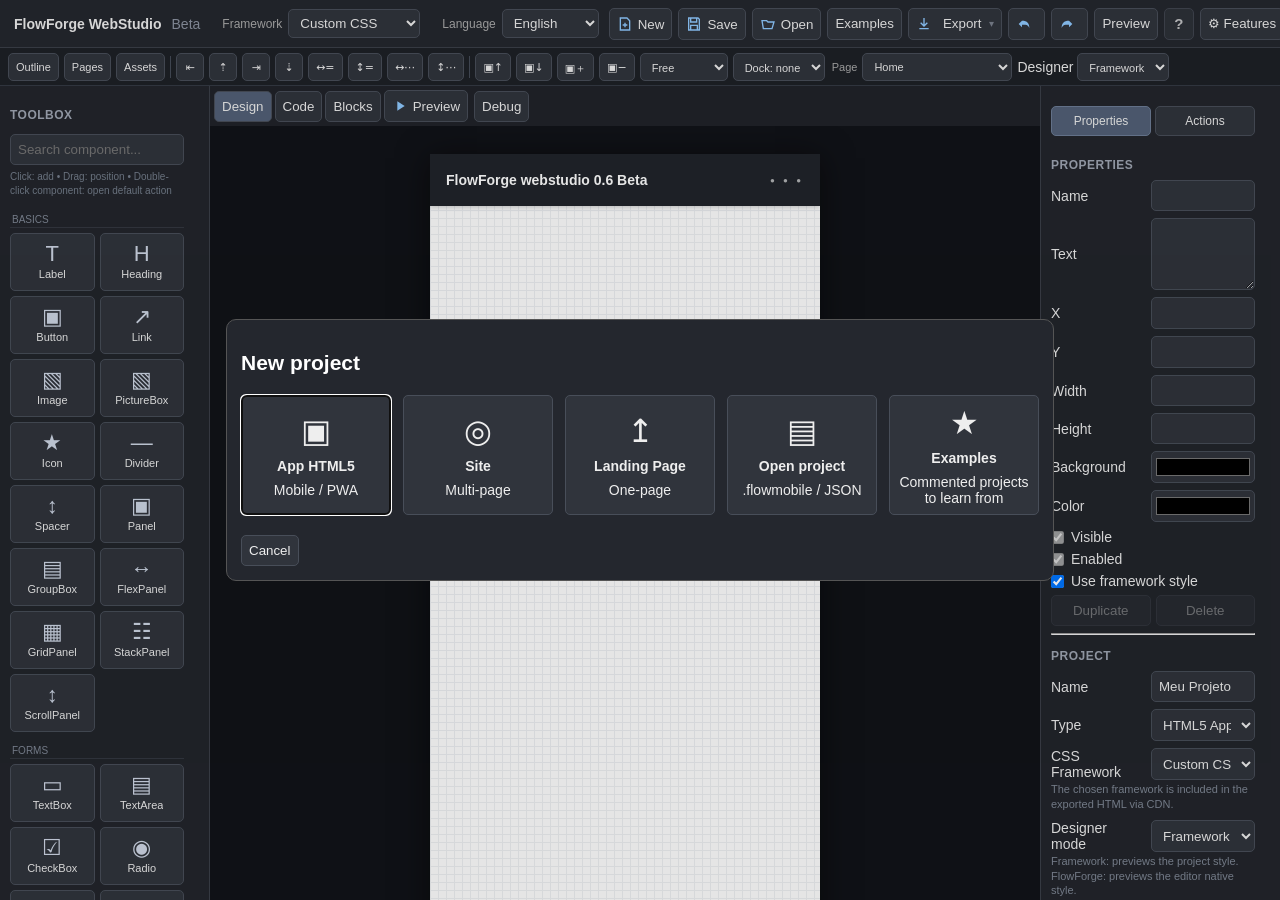
<file: index.html>
<!doctype html><html lang="pt-BR"><head><meta charset="utf-8"><meta name="viewport" content="width=device-width,initial-scale=1"><meta http-equiv="Content-Security-Policy" content="default-src 'self' file: data: blob: https://cdn.jsdelivr.net; script-src 'self' file: 'unsafe-inline' 'unsafe-eval' https://cdn.jsdelivr.net; style-src 'self' file: 'unsafe-inline' https://cdn.jsdelivr.net https://fonts.googleapis.com; font-src 'self' file: data: https://fonts.gstatic.com; img-src 'self' file: data: blob: https:; media-src 'self' file: data: blob: https:; connect-src 'self' file: data: blob: https: http: ws: wss:; frame-src 'self' file: data: blob: about: https: http:; worker-src 'self' file: blob:; object-src 'none'; base-uri 'none'; form-action 'self' https: http:"><title>FlowForge WebStudio Beta</title><link rel="stylesheet" href="css/ide.css"><link rel="stylesheet" href="css/ff-enhancements.css"><link rel="icon" href="assets/flowforge-webstudio.ico"><link rel="apple-touch-icon" href="assets/flowforge-webstudio.png"></head><body><svg xmlns="http://www.w3.org/2000/svg" style="display:none">
<symbol id="i-new" viewBox="0 0 24 24"><path d="M5 3h10l4 4v14H5z" fill="none" stroke="currentColor" stroke-width="2"/><path d="M12 10v7M8.5 13.5h7" stroke="currentColor" stroke-width="2"/></symbol>
<symbol id="i-save" viewBox="0 0 24 24"><path d="M4 3h14l2 2v16H4zM7 3v6h9V3M7 14h10v7H7z" fill="none" stroke="currentColor" stroke-width="2"/></symbol>
<symbol id="i-open" viewBox="0 0 24 24"><path d="M3 7h7l2 2h9l-3 10H5z" fill="none" stroke="currentColor" stroke-width="2"/></symbol>
<symbol id="i-preview" viewBox="0 0 24 24"><path d="M8 5l11 7-11 7z" fill="currentColor"/></symbol>
<symbol id="i-android" viewBox="0 0 24 24"><rect x="7" y="2.5" width="10" height="19" rx="2.2" fill="none" stroke="currentColor" stroke-width="2"/><path d="M10.5 18h3" stroke="currentColor" stroke-width="2" stroke-linecap="round"/></symbol>
<symbol id="i-export" viewBox="0 0 24 24"><path d="M12 3v12m-5-5 5 5 5-5M5 19h14" fill="none" stroke="currentColor" stroke-width="2"/></symbol>
<symbol id="i-undo" viewBox="0 0 24 24"><path d="M9 7 4 12l5 5v-4h5c3 0 5 2 6 5 0-7-3-11-11-11z" fill="currentColor"/></symbol>
<symbol id="i-redo" viewBox="0 0 24 24"><path d="m15 7 5 5-5 5v-4h-5c-3 0-5 2-6 5 0-7 3-11 11-11z" fill="currentColor"/></symbol>
</svg>
<header><b>FlowForge WebStudio</b><span>Beta</span><label class="topFramework">Framework <select id="frameworkTop"><option value="none">CSS próprio</option><option value="bootstrap">Bootstrap 5.3</option><option value="bulma">Bulma</option><option value="pico">Pico CSS</option><option value="tailwind">Tailwind CSS</option><option value="materialize">Materialize CSS</option><option value="foundation">Foundation</option><option value="uikit">UIkit</option><option value="semantic">Semantic UI</option></select></label><nav><button id="newBtn"><svg class="uiIcon"><use href="#i-new"/></svg>Novo</button><button id="saveBtn"><svg class="uiIcon"><use href="#i-save"/></svg>Salvar</button><button id="openBtn"><svg class="uiIcon"><use href="#i-open"/></svg>Abrir</button><button id="examplesBtn">Exemplos</button><span class="exportMenu" id="exportMenu"><button id="exportMenuBtn" type="button" aria-haspopup="menu" aria-expanded="false" aria-controls="exportMenuList"><svg class="uiIcon"><use href="#i-export"/></svg>Exportar<span class="exportCaret" aria-hidden="true">▾</span></button><div class="exportMenuList" id="exportMenuList" role="menu" hidden><button id="exportBtn" type="button" role="menuitem"><svg class="uiIcon"><use href="#i-export"/></svg>Exportar HTML</button><button id="androidBtn" type="button" role="menuitem" title="Empacotar o app como APK (Android)"><svg class="uiIcon"><use href="#i-android"/></svg>Android (APK)</button></div></span><button id="undoBtn" title="Desfazer"><svg class="uiIcon"><use href="#i-undo"/></svg></button><button id="redoBtn" title="Refazer"><svg class="uiIcon"><use href="#i-redo"/></svg></button><button id="previewBtn">▶ Preview</button><button id="helpBtn" title="Ajuda" aria-label="Ajuda">?</button></nav></header>
<div id="workspace"><div id="ideTools" class="ideTools"><button id="outlineBtn">☷ Árvore</button><button id="pagesBtn">▤ Páginas</button><button id="assetsBtn">▧ Assets</button><span class="sep"></span><button data-align="left" title="Alinhar esquerda">⇤</button><button data-align="top" title="Alinhar topo">⇡</button><button data-align="right" title="Alinhar direita">⇥</button><button data-align="bottom" title="Alinhar base">⇣</button><button id="equalW" title="Igualar largura">↔=</button><button id="equalH" title="Igualar altura">↕=</button><button id="distH" title="Distribuir horizontal">↔⋯</button><button id="distV" title="Distribuir vertical">↕⋯</button><span class="sep"></span><button id="zFront" title="Trazer para frente">▣↑</button><button id="zBack" title="Enviar para trás">▣↓</button><button id="parentBtn" title="Colocar seleção dentro do container selecionado">▣＋</button><button id="unparentBtn" title="Retirar do container">▣−</button><select id="devicePreset" title="Livre: o palco segue o Viewport ou a Largura × Altura definidos nas propriedades"><option value="">Livre</option><option value="390">📱 Mobile</option><option value="768">▯ Tablet</option><option value="1440">▰ Desktop</option></select><select id="dockSelect"><option value="">Dock: nenhum</option><option value="top">Top</option><option value="bottom">Bottom</option><option value="left">Left</option><option value="right">Right</option><option value="fill">Fill</option></select><label class="pagePickerTool">Página <select id="projectPageTop" aria-label="Página do projeto"></select></label><label class="designerPickerTool">Designer <select id="designerModeTop"><option value="framework">Framework</option><option value="flowforge">FlowForge</option></select></label></div><div id="studioDrawer" class="studioDrawer" hidden><div class="drawerHead"><b id="drawerTitle">Projeto</b><button id="drawerClose">×</button></div><div id="drawerBody"></div></div><aside id="toolbox"><h3>Toolbox</h3><input id="toolSearch" placeholder="Buscar componente..."><small class="toolHint">Clique: adiciona • Arraste: posiciona • Duplo clique no componente: abre ação padrão</small><div id="tools"></div><hr><h3>Páginas</h3><div id="pages"></div><button id="addPage" class="wide">＋ Nova página</button></aside>
<main><div id="tabs"><button data-tab="design" class="active">Design</button><button data-tab="code">Código</button><button data-tab="blocks">Blocos</button><button data-tab="preview"><svg class="uiIcon"><use href="#i-preview"/></svg>Preview</button><button id="debugBtn">🐞 Debug</button><span id="selectionInfo"></span></div><div id="stageWrap"><div id="stage"></div></div><div id="codeEditor"><div id="codeLines" aria-hidden="true">1</div><pre id="codeHighlight" aria-hidden="true"></pre><textarea id="code" spellcheck="false" wrap="off" autocomplete="off" autocorrect="off" autocapitalize="off"></textarea></div><div id="blocksEditor"><div id="blocksToolbar"><select id="blockEvent"></select><button id="blockAddIf">＋ Se</button><button id="blockAddSet">＋ Definir</button><button id="blockAddAlert">＋ Alerta</button><button id="blockAddNav">＋ Navegar</button><button id="blockClear">Limpar</button></div><div id="blocksBody"><aside id="blockPalette"></aside><section id="blockWorkspace"><div id="blockGrid"></div><div class="blockHint">Selecione um componente no Designer e monte o evento arrastando blocos.</div></section></div></div><iframe id="preview" sandbox="allow-scripts allow-forms allow-modals allow-popups allow-downloads allow-pointer-lock allow-presentation" allow="clipboard-write; clipboard-read; gamepad; fullscreen"></iframe><section id="debuggerPanel" hidden>
<div id="dbgResize" title="Arraste para redimensionar"></div>
<div id="debuggerHead"><b>Depurador</b><button id="dbgPause">⏸ Pausar</button><button id="dbgResume">▶ Continuar</button><button id="dbgClear">Limpar</button><button id="dbgCopy" title="Copiar o conteúdo desta aba">Copiar</button><button id="dbgRefresh">↻ Inspecionar</button><span id="dbgState">Parado</span><button id="dbgClose">×</button></div>
<div id="debuggerTabs"><button data-dbg-tab="console" class="active">Console</button><button data-dbg-tab="errors">Erros <span id="dbgErrorCount">0</span></button><button data-dbg-tab="events">Eventos</button><button data-dbg-tab="vars">Variáveis</button><button data-dbg-tab="components">Componentes</button><button data-dbg-tab="net">Rede <span id="dbgNetCount">0</span></button><span class="dbgSpacer"></span><select id="dbgLevel" title="Nível das mensagens"><option value="all">Todos</option><option value="info">Informações</option><option value="warn">Avisos</option><option value="error">Erros</option></select><input id="dbgFilter" type="search" placeholder="Filtrar..." autocomplete="off"></div>
<div id="dbgConsole" class="dbgView"></div><div id="dbgErrors" class="dbgView" hidden></div><div id="dbgEvents" class="dbgView" hidden></div><div id="dbgVars" class="dbgView" hidden></div><div id="dbgComponents" class="dbgView" hidden></div><div id="dbgNet" class="dbgView" hidden></div>
<form id="dbgRepl" autocomplete="off"><span>›</span><input id="dbgExpr" placeholder="Executar expressão JavaScript no app..." spellcheck="false"></form>
</section></main>
<aside id="props"><div class="inspectorTabs"><button id="propTab" class="active" type="button">Propriedades</button><button id="actionTab" type="button">Ações</button></div><div id="propertiesPanel"><h3>Propriedades</h3><label>Name<input id="pName"></label><label>Texto<textarea id="pText" rows="3"></textarea></label><div id="labelTextTools" class="labelTextTools" hidden><label class="check"><input id="labelMultiline" type="checkbox"> Multiline</label><label class="check"><input id="labelAllowHtml" type="checkbox"> Aceitar tags HTML</label><button type="button" id="labelWysiwygOpen" class="wide">✎ Abrir editor WYSIWYG</button><small class="hint">Editor visual com fontes, cores, listas, alinhamento e formatação.</small></div><label>X<input id="pX" type="number"></label><label>Y<input id="pY" type="number"></label><label>Width<input id="pWidth"></label><label>Height<input id="pHeight"></label><label>Background<input id="pBg" type="color"></label><label>Cor<input id="pColor" type="color"></label><label class="check"><input id="pVisible" type="checkbox" checked> Visible</label><label class="check"><input id="pEnabled" type="checkbox" checked> Enabled</label><label class="check titleAuto" style="display:none"><input id="pTitleAuto" type="checkbox" checked> Usar estilo do framework</label><div id="propDynamic"></div><div class="propBtns"><button id="duplicateBtn">Duplicar</button><button id="deleteBtn">Excluir</button></div><hr><h3>Projeto</h3><label>Nome<input id="projectName"></label><label>Tipo<select id="projectType"><option value="app">App HTML5</option><option value="site">Site</option><option value="landing">Landing Page</option></select></label><label>Framework CSS<select id="framework"><option value="none">CSS próprio</option><option value="bootstrap">Bootstrap 5.3</option><option value="bulma">Bulma</option><option value="pico">Pico CSS</option><option value="tailwind">Tailwind CSS</option><option value="materialize">Materialize CSS</option><option value="foundation">Foundation</option><option value="uikit">UIkit</option><option value="semantic">Semantic UI</option></select></label><small class="hint">O framework escolhido é incluído no HTML exportado via CDN.</small><div class="assetField projectHeaderLogoField" id="projectHeaderLogoField"><label>Logo do Header <small>(opcional · armazenado em Base64)</small></label><div class="assetPickerRow"><input id="headerLogoFile" type="file" accept="image/*,.svg" hidden><button type="button" id="headerLogoPick">Escolher logo</button><button type="button" id="headerLogoAssetPick">Usar Asset</button><button type="button" id="headerLogoClear">Remover</button></div><div id="headerLogoInfo" class="assetFileInfo">Nenhum logo definido</div></div><label>Modo do Designer<select id="designerMode"><option value="framework">Framework</option><option value="flowforge">FlowForge</option></select></label><small class="hint">Framework: visualiza o estilo do projeto. FlowForge: visualiza o estilo nativo do editor.</small><label>Viewport<select id="viewport"><option value="390">Mobile 390</option><option value="768">Tablet 768</option><option value="1200">Desktop 1200</option></select></label><label class="ffVpSize">Largura × Altura<span class="ffVpRow"><input id="viewportW" type="number" min="280" max="1440" step="1" title="Largura (280–1440)"><b>×</b><input id="viewportH" type="number" min="200" max="4000" step="1" title="Altura (200–4000)"></span></label><label class="check"><input id="snap" type="checkbox" checked> Snap 8px</label></div><div id="actionsPanel" hidden><h3>Ações / Eventos</h3><div id="actionEmpty" class="actionEmpty">Selecione um componente para configurar suas ações.</div><div id="actionEditor" hidden><label>Adicionar evento<select id="actionEventSelect"></select></label><button id="addActionBtn" class="wide" type="button">＋ Adicionar ação</button><div id="actionList"></div><hr><h3>Ação visual</h3><label>Tipo<select id="visualActionType"><option value="setProperty">Alterar propriedade</option><option value="show">Mostrar</option><option value="hide">Ocultar</option><option value="toggle">Alternar</option><option value="goPage">Ir para página</option><option value="navigate">Navegar</option><option value="openUrl">Abrir URL</option><option value="alert">Mensagem</option><option value="addClass">Adicionar classe</option><option value="play">Play</option><option value="pause">Pause</option><option value="storageSet">LocalStorage</option><option value="httpRequest">HTTP GET</option></select></label><label>Alvo<select id="visualActionTarget"></select></label><label>Propriedade<input id="visualActionProperty" placeholder="textContent"></label><label>Valor<input id="visualActionValue" placeholder="Valor / URL"></label><button id="addVisualActionBtn" class="wide">＋ Adicionar ao evento</button><hr><h3>Ações rápidas</h3><div id="quickActions" class="quickActions"></div><small class="hint">Duplo clique no componente continua abrindo sua ação padrão no editor de código.</small></div></div></aside></div>
<input type="file" id="fileInput" accept=".flowmobile,.json" hidden><dialog id="newDlg"><form method="dialog"><h2>Novo projeto</h2><div class="projectChoices"><button value="app" data-new="app"><span class="bigicon">▣</span><b>App HTML5</b><small>Mobile / PWA</small></button><button value="site" data-new="site"><span class="bigicon">◎</span><b>Site</b><small>Multi-page</small></button><button value="landing" data-new="landing"><span class="bigicon">↥</span><b>Landing Page</b><small>One-page</small></button><button type="button" id="startupOpen"><span class="bigicon">▤</span><b>Abrir projeto</b><small>.flowmobile / JSON</small></button><button type="button" id="startupExamples"><span class="bigicon">★</span><b>Exemplos</b><small>Projetos comentados para aprender</small></button></div><button value="cancel">Cancelar</button></form></dialog>
<dialog id="siteWizardDlg" class="ffSiteWizard"><form method="dialog" class="ffWizardForm" id="siteWizardForm"><div class="ffWizardHead"><h2 id="siteWizardTitle">Configurar novo projeto</h2><p>Defina a estrutura inicial. As escolhas serão aplicadas automaticamente a todas as páginas.</p></div><div class="ffWizardBody"><div class="ffWizardGrid"><section class="ffWizardCard"><h3>Estrutura global</h3><label class="ffWizardChoice"><input type="checkbox" id="wizHeader" checked> Header em todas as páginas</label><label class="ffWizardChoice"><input type="checkbox" id="wizFooter" checked> Footer em todas as páginas</label><label class="ffWizardChoice" id="wizTitlebarChoice" style="display:none"><input type="checkbox" id="wizTitlebar" checked> Barra superior do App (Titlebar)</label><label class="ffWizardChoice"><input type="checkbox" id="wizFrameworkStyle" checked> Seguir estilo do framework CSS</label></section><section class="ffWizardCard"><h3>Navegação entre páginas</h3><select id="wizNavigation"><option value="navbar">Barra de navegação</option><option value="bottomnav">Bottom Nav</option><option value="tabs">Tabs</option><option value="sidebar">Sidebar</option><option value="drawer">Drawer</option><option value="toolbar">Toolbar</option><option value="breadcrumb">Breadcrumb</option><option value="pagination">Pagination</option><option value="pagenav">Page Navigation</option><option value="none">Sem navegação automática</option></select><small class="hint">A navegação é sincronizada automaticamente com as páginas criadas.</small></section></div><div class="ffWizardGrid"><section class="ffWizardCard"><h3>Framework CSS</h3><select id="wizFramework"><option value="none">CSS próprio</option><option value="bootstrap">Bootstrap 5.3</option><option value="bulma">Bulma</option><option value="pico">Pico CSS</option><option value="tailwind">Tailwind CSS</option><option value="materialize">Materialize CSS</option><option value="foundation">Foundation</option><option value="uikit">UIkit</option><option value="semantic">Semantic UI</option></select></section><section class="ffWizardCard"><h3>Páginas iniciais</h3><input id="wizPageNames" type="text" value="Home, Sobre, Contato" placeholder="Home, Sobre, Contato"><small class="hint">Separe os nomes por vírgula. Em Landing Page, você pode manter apenas uma.</small></section></div></div><div class="ffWizardFooter"><button type="button" id="wizCancel">Cancelar</button><button type="button" id="wizCreate">Criar projeto</button></div></form></dialog>
<dialog id="examplesDlg"><form method="dialog"><h2>Exemplos e tutoriais</h2><p class="exampleIntro">Escolha um projeto pronto. O JavaScript dos eventos é comentado passo a passo.</p><div id="exampleChoices" class="exampleChoices"></div><button value="cancel">Fechar</button></form></dialog>
<dialog id="saveProjectDlg"><form method="dialog" class="saveProjectForm"><h2>Salvar projeto</h2><p class="exampleIntro">Revise os dados do projeto antes de salvar.</p><div class="saveGrid"><label>Nome do projeto<input id="saveProjectName"></label><label>Versão<input id="saveProjectVersion" placeholder="1.0.0"></label><label>Nome do arquivo<input id="saveFileName" placeholder="Meu_Projeto.flowmobile"></label><div class="assetField"><label>Ícone do App / Apple Touch Icon</label><div class="assetPickerRow"><input id="saveProjectIconFile" type="file" accept="image/*,.ico" hidden><button type="button" id="saveProjectIconPick">Escolher ícone</button><button type="button" id="saveProjectIconAssetPick">Usar Asset</button><button type="button" id="saveProjectIconClear">Remover</button></div><div id="saveProjectIconInfo" class="assetFileInfo">Nenhum ícone selecionado</div></div><div class="assetField"><label>Favicon</label><div class="assetPickerRow"><input id="saveProjectFaviconFile" type="file" accept="image/*,.ico" hidden><button type="button" id="saveProjectFaviconPick">Escolher favicon</button><button type="button" id="saveProjectFaviconAssetPick">Usar Asset</button><button type="button" id="saveProjectFaviconClear">Remover</button></div><div id="saveProjectFaviconInfo" class="assetFileInfo">Nenhum favicon selecionado</div></div><label>Cor do tema<input id="saveThemeColor" type="color" value="#20242a"></label></div><div id="saveReview" class="saveReview"></div><div class="saveActions"><button value="cancel">Cancelar</button><button id="confirmSaveProject" type="button">Salvar arquivo</button></div></form></dialog>
<dialog id="exportHtmlDlg"><form method="dialog" class="saveProjectForm"><h2>Exportar HTML</h2><p class="exampleIntro">Escolha opcionalmente o nome do arquivo, um ícone e um favicon para o HTML exportado.</p><div class="saveGrid"><label id="exportHtmlFileNameLabel" class="exportFileNameField">Nome do arquivo<input id="exportHtmlFileName" type="text" value="index.html" spellcheck="false" autocomplete="off"></label><div class="assetField"><label>Ícone do App / Apple Touch Icon</label><div class="assetPickerRow"><input id="exportProjectIconFile" type="file" accept="image/*,.ico" hidden><button type="button" id="exportProjectIconPick">Escolher ícone</button><button type="button" id="exportProjectIconAssetPick">Usar Asset</button><button type="button" id="exportProjectIconClear">Remover</button></div><div id="exportProjectIconInfo" class="assetFileInfo">Usará o ícone salvo no projeto</div></div><div class="assetField"><label>Favicon</label><div class="assetPickerRow"><input id="exportProjectFaviconFile" type="file" accept="image/*,.ico" hidden><button type="button" id="exportProjectFaviconPick">Escolher favicon</button><button type="button" id="exportProjectFaviconAssetPick">Usar Asset</button><button type="button" id="exportProjectFaviconClear">Remover</button></div><div id="exportProjectFaviconInfo" class="assetFileInfo">Usará o favicon salvo no projeto</div></div></div><div class="saveActions"><button value="cancel">Cancelar</button><button id="confirmExportHtml" type="button">Exportar arquivo</button></div></form></dialog>
<dialog id="labelWysiwygDlg" class="labelWysiwygDlg"><form method="dialog" class="labelWysiwygForm"><h2>Editor de texto — Label</h2><p class="exampleIntro">Edite o conteúdo visualmente. O HTML será usado quando “Aceitar HTML” estiver ativado.</p><div class="wysiwygToolbar">
<select id="wysFontName" title="Fonte"><option value="Arial">Arial</option><option value="Georgia">Georgia</option><option value="Verdana">Verdana</option><option value="Tahoma">Tahoma</option><option value="Trebuchet MS">Trebuchet MS</option><option value="Times New Roman">Times New Roman</option><option value="Courier New">Courier New</option><option value="Calibri">Calibri</option><option value="Garamond">Garamond</option><option value="Impact">Impact</option><option value="Comic Sans MS">Comic Sans MS</option><option value="system-ui">System UI</option></select>
<select id="wysFontSize" title="Tamanho"><option value="1">8</option><option value="2">10</option><option value="3" selected>12</option><option value="4">14</option><option value="5">18</option><option value="6">24</option><option value="7">32</option></select>
<button type="button" data-cmd="bold"><b>B</b></button><button type="button" data-cmd="italic"><i>I</i></button><button type="button" data-cmd="underline"><u>U</u></button><button type="button" data-cmd="strikeThrough"><s>S</s></button>
<label class="wysColor" title="Cor do texto">Texto <input id="wysTextColor" type="color" value="#111827"></label><label class="wysColor" title="Cor de fundo">Fundo <input id="wysBgColor" type="color" value="#fff59d"></label>
<button type="button" data-cmd="justifyLeft">Esq.</button><button type="button" data-cmd="justifyCenter">Centro</button><button type="button" data-cmd="justifyRight">Dir.</button><button type="button" data-cmd="justifyFull">Just.</button>
<button type="button" data-cmd="insertUnorderedList">• Lista</button><button type="button" data-cmd="insertOrderedList">1. Lista</button><button type="button" data-cmd="outdent">← Recuar</button><button type="button" data-cmd="indent">→ Avançar</button>
<button type="button" data-cmd="superscript">x²</button><button type="button" data-cmd="subscript">x₂</button><button type="button" id="wysLink">Link</button><button type="button" data-cmd="unlink">Desvincular</button><button type="button" data-cmd="removeFormat">Limpar</button></div><div id="labelWysiwygEditor" class="labelWysiwygEditor" contenteditable="true"></div><div class="saveActions"><button type="button" id="wysCancel">Cancelar</button><button type="button" id="wysApply">Aplicar</button></div></form></dialog><dialog id="projectAssetPickerDlg" class="ideMsgDlg"><form method="dialog" class="saveProjectForm ffProjectAssetPicker"><h2 id="projectAssetPickerTitle">Escolher dos Assets</h2><p class="exampleIntro">Selecione uma imagem já adicionada ao projeto.</p><input id="projectAssetSearch" type="search" placeholder="Buscar asset..."><div id="projectAssetList" class="ffProjectAssetList"></div><div class="saveActions"><button value="cancel">Cancelar</button></div></form></dialog>
<dialog id="ideMsgDlg" class="ideMsgDlg"><div class="ideMsgHead"><img src="assets/flowforge-32.png" alt=""><strong id="ideMsgTitle">FlowForge WebStudio</strong></div><div id="ideMsgText" class="ideMsgText"></div><div class="ideMsgActions"><button type="button" onclick="this.closest('dialog').close()">OK</button></div></dialog>
<dialog id="recoveryDlg" class="ideMsgDlg ffRecoveryDlg"><div class="ideMsgHead"><img src="assets/flowforge-32.png" alt=""><strong>Recuperar projeto</strong></div><div id="recoveryText" class="ideMsgText"></div><div class="ideMsgActions"><button type="button" id="recoveryDiscard">Descartar</button><button type="button" id="recoveryRestore">Restaurar</button></div></dialog>
<script src="js/examples-pack.js"></script>
<script src="js/core.js"></script>
<script src="js/components/registry.js"></script>
<script src="js/propertygrid.js"></script>
<script src="js/icons.js"></script>
<script src="js/components/advanced.js"></script>
<script src="js/frameworks/registry.js"></script>
<script src="js/designer.js"></script>
<script src="js/toolbox.js"></script>
<script src="js/intellisense.js"></script>
<script src="js/exporter.js"></script>
<script src="js/layout.js"></script>
<script src="js/visual-actions.js"></script>
<script src="js/pages.js"></script>
<script src="js/assets.js"></script>
<script src="js/runtime-services.js"></script>
<script src="js/debugger.js"></script>
<script src="js/validator.js"></script>
<script src="js/ff-responsive.js"></script><script src="js/ff-layout.js"></script><script src="js/ff-style-system.js"></script><script src="js/ff-components.js"></script><script src="js/ff-data-binding.js"></script><script src="js/ff-debug-tools.js"></script><script src="js/ff-templates.js"></script><script src="js/ff-enhancements.js"></script><script src="js/vendor/qrcode.js"></script><script src="js/ff-qrcode.js"></script><script src="js/ff-security.js"></script><script src="js/app.js"></script>
<script src="js/ff-image-assets.js"></script>
<script src="js/ff-page-events.js"></script>
<script src="js/designer-tools.js"></script>
<script src="js/timer.js"></script>
<script src="js/game-components.js"></script>
<script src="js/game-sound.js"></script>
<script src="js/game-runtime.js"></script>
<script src="js/nonvisual-runtime.js"></script>
<script src="js/chart-component.js"></script>
<script src="js/progressbar.js"></script>
<script src="js/progressbar-properties.js"></script>
<script src="js/timer-properties.js"></script>
<script src="js/pages-ui.js"></script>
<script src="js/container-engine.js"></script><script src="js/block-capabilities.js"></script>
<script src="js/blocks.js"></script>
<script src="js/selftest.js"></script>
<script src="js/ff-designer-viewport.js"></script>
<script src="js/ff-project-modes.js"></script>
<script src="js/ff-android-templates.js"></script>
<script src="js/ff-android-export.js"></script>
<script src="js/ui-i18n-dom.js"></script>
<script src="js/ui-i18n-tools.js"></script>
<script src="js/ui-i18n.js"></script>
</body></html>
</file>
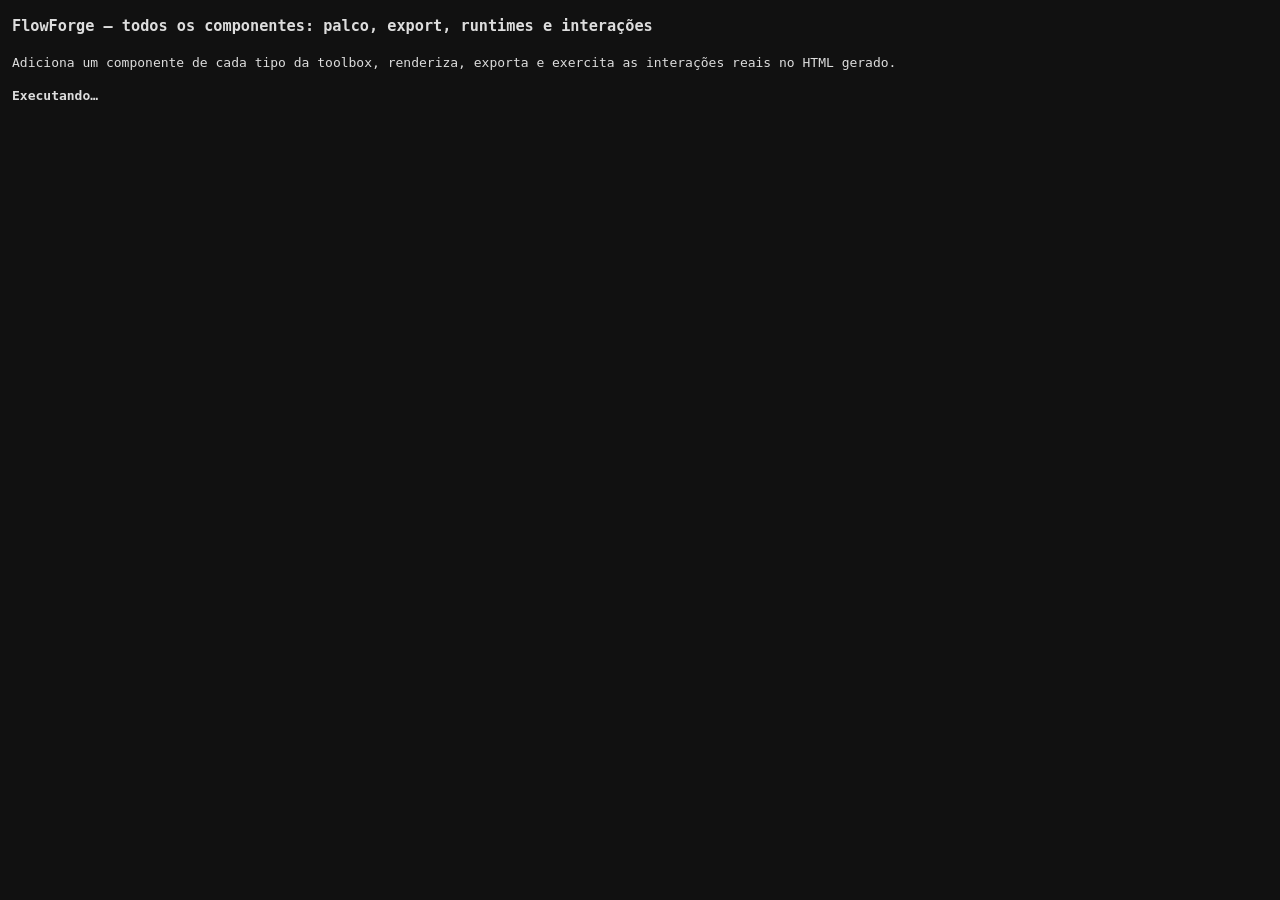
<file: tests/all_components_test.html>
<!doctype html>
<meta charset="utf-8">
<title>FlowForge all components smoke</title>
<style>
  body{font:13px/1.5 ui-monospace,Consolas,monospace;margin:12px;background:#111;color:#ddd}
  .pass{color:#4ade80}.fail{color:#f87171;font-weight:700}
  iframe{position:absolute;left:-9999px;top:0;width:1400px;height:950px;border:0}
  #summary{margin:10px 0;font-weight:700}
</style>
<h3>FlowForge – todos os componentes: palco, export, runtimes e interações</h3>
<p>Adiciona um componente de cada tipo da toolbox, renderiza, exporta e exercita as interações reais no HTML gerado.</p>
<div id="summary">Executando…</div>
<pre id="out"></pre>
<iframe id="app" src="../index.html"></iframe>
<iframe id="run"></iframe>
<script>
const out=document.getElementById('out'),summary=document.getElementById('summary');
const sleep=ms=>new Promise(r=>setTimeout(r,ms));
const escHtml=t=>String(t).replace(/[&<>]/g,c=>({'&':'&amp;','<':'&lt;','>':'&gt;'}[c]));
let passed=0,failed=0;
function check(name,cond,detail){
  if(cond){passed++;out.insertAdjacentHTML('beforeend','<span class="pass">PASS</span> '+escHtml(name)+'\n');}
  else{failed++;out.insertAdjacentHTML('beforeend','<span class="fail">FAIL</span> '+escHtml(name)+(detail!==undefined?'  → '+escHtml(JSON.stringify(detail)):'')+'\n');}
}
async function waitFor(fn,timeout=5000,step=40){
  const t0=performance.now();
  while(performance.now()-t0<timeout){try{if(fn())return true}catch(_){}await sleep(step)}
  return false;
}
const HIDDEN_IN_EXPORT=['gamesound','timer','keyboardinput','gamepadinput','gametimer','http','websocket','storage','geolocation','notification','clipboard','network','vibration'];
const GAME_KINDS=['gamecanvas','sprite','spritesheet','collisionarea','keyboardinput','gamepadinput','gametimer','scorelabel','healthbar','joystick'];
const SERVICE_KINDS=['http','websocket','storage','geolocation','notification','clipboard','network','vibration'];

async function run(){
  const FIRST=Math.max(0,Number(new URLSearchParams(location.search).get('first')||0));
  const appFrame=document.getElementById('app'),runFrame=document.getElementById('run');
  await new Promise(r=>appFrame.addEventListener('load',r,{once:true}));
  await sleep(700);
  let W,D;
  try{W=appFrame.contentWindow;D=appFrame.contentDocument;D.body;}catch(e){
    summary.textContent='Sem acesso ao app: abra por http://, não por file://';document.body.dataset.test='FAIL';return;
  }
  W.__auditErrs=[];
  W.addEventListener('error',e=>{if(e instanceof W.ErrorEvent)W.__auditErrs.push(e.message||String(e.error||'erro'))});
  W.addEventListener('unhandledrejection',e=>W.__auditErrs.push('rejection: '+String(e.reason&&e.reason.message||e.reason)));
  const $=s=>D.querySelector(s);
  const closeDialogs=()=>D.querySelectorAll('dialog[open]').forEach(x=>x.close());

  $('[data-new=app]').click();
  await sleep(300);
  if($('#siteWizardDlg')?.open){$('#wizCreate').click();await sleep(500);}
  await sleep(300);closeDialogs();

  let kinds=[];
  try{
    kinds=W.eval(`(()=>{
      const all=[...new Set(Object.values(TOOL_GROUPS).flatMap(t=>t.map(x=>x[0])))];
      const kinds=${FIRST}?all.slice(0,${FIRST}):all;
      project.pages[0].items.length=0;
      kinds.forEach((k,i)=>{
        const it=toolDefaults(k);
        it.name='FF_'+k;
        it.x=10+(i%8)*165;
        it.y=10+Math.floor(i/8)*135;
        it.width='150px';it.height='110px';
        if(k==='camera')it.autoplay=false;
        if(k==='fab')it.events={click:'window.__auditFabClicks=(window.__auditFabClicks||0)+1;'};
        if(k==='pagenav')it.events={change:'window.__auditPnChanges=(window.__auditPnChanges||0)+1;'};
        if(k==='timer'){it.interval=50;it.events={tick:'window.__ffAuditTick=(window.__ffAuditTick||0)+1;'};}
        project.pages[0].items.push(it);
      });
      ffAddPage('Second');
      project.active=0;
      project.activePage=project.pages[0].id;
      selected=null;
      render();
      return kinds;
    })()`);
  }catch(e){
    check('montar o projeto com todos os componentes',false,e.message);
    summary.textContent='Falha ao montar';summary.className='fail';document.body.dataset.test='FAIL';return;
  }
  await sleep(900);

  /* ---------------- palco do editor ---------------- */
  const stage=W.eval(`(()=>{
    const kinds=${JSON.stringify(kinds)};
    return kinds.map(k=>{
      const el=document.querySelector('#stage .component.ff-kind-'+k);
      const r=el?el.getBoundingClientRect():null;
      return {k,found:!!el,html:el?(el.children.length||el.textContent.trim().length):0,w:r?Math.round(r.width):0,h:r?Math.round(r.height):0};
    });
  })()`);
  const missStage=stage.filter(x=>!x.found).map(x=>x.k);
  const emptyStage=stage.filter(x=>!x.html&&x.k!=='spacer').map(x=>x.k);
  const sizeStage=stage.filter(x=>!HIDDEN_IN_EXPORT.includes(x.k)&&(x.w<10||x.h<10)).map(x=>x.k);
  check(`palco: ${kinds.length} tipos de componente são criados`,missStage.length===0,missStage);
  check('palco: todos os componentes têm conteúdo renderizado',emptyStage.length===0,emptyStage);
  check('palco: todos os componentes visíveis têm largura/altura',sizeStage.length===0,sizeStage.map(k=>{const x=stage.find(s=>s.k===k);return [k,x.w,x.h]}));
  check('palco: renderizar todos não gera erro no editor',W.__auditErrs.length===0,W.__auditErrs.slice(0,5));

  /* ---------------- export ---------------- */
  let html='';
  try{html=W.generated();}catch(e){check('gerar o HTML exportado',false,e.message);}
  check('exportação gerada',html.length>30000,html.length);
  check('exportação contém todos os tipos',kinds.every(k=>html.includes('ff-kind-'+k)),kinds.filter(k=>!html.includes('ff-kind-'+k)));

  const patch=`<script>(function(){
    window.__errs=[];
    window.addEventListener('error',function(e){if(e instanceof ErrorEvent)window.__errs.push(e.message||String(e.error||'erro'))});
    window.addEventListener('unhandledrejection',function(e){window.__errs.push('rejection: '+String(e.reason&&e.reason.message||e.reason))});
    var ce=console.error;console.error=function(){window.__errs.push(Array.prototype.join.call(arguments,' '));ce.apply(console,arguments)};
  })();<\/script>`;
  const loaded=new Promise(r=>runFrame.addEventListener('load',r,{once:true}));
  runFrame.srcdoc=html.replace('<head>','<head>'+patch);
  await Promise.race([loaded,new Promise(r=>setTimeout(r,8000))]);
  const RW=runFrame.contentWindow;
  const ready=await waitFor(()=>RW.document.querySelectorAll('.ff-component').length>=kinds.length,5000);
  check('export: todos os componentes existem no DOM',ready,{count:RW.document.querySelectorAll('.ff-component').length,total:kinds.length});
  if(!ready){
    summary.textContent='Export não carregou';summary.className='fail';document.body.dataset.test='FAIL';return;
  }
  await sleep(500);

  const exp=RW.eval(`(()=>{
    const kinds=${JSON.stringify(kinds)};
    return kinds.map(k=>{
      const el=document.querySelector('.ff-component.ff-kind-'+k);
      const r=el?el.getBoundingClientRect():null;
      return {k,found:!!el,html:el?(el.children.length||el.textContent.trim().length):0,w:r?Math.round(r.width):0,h:r?Math.round(r.height):0,display:el?getComputedStyle(el).display:''};
    });
  })()`);
  const missExp=exp.filter(x=>!x.found).map(x=>x.k);
  const emptyExp=exp.filter(x=>!x.html&&x.k!=='spacer').map(x=>x.k);
  const sizeExp=exp.filter(x=>!HIDDEN_IN_EXPORT.includes(x.k)&&(x.w<10||x.h<10)).map(x=>x.k);
  const shownHidden=exp.filter(x=>HIDDEN_IN_EXPORT.includes(x.k)&&x.display!=='none').map(x=>x.k);
  check('export: todos os componentes são montados',missExp.length===0,missExp);
  check('export: todos os componentes têm conteúdo',emptyExp.length===0,emptyExp);
  check('export: componentes visíveis têm tamanho',sizeExp.length===0,sizeExp);
  check('export: componentes não visuais ficam ocultos',shownHidden.length===0,shownHidden);

  /* ---------------- runtimes e proxies ---------------- */
  const G=RW.FlowForgeGame,S=RW.FlowForgeServices;
  check('export: runtime de jogos e serviços ativo',!!G&&!!S);
  const gameBad=[];
  if(G)for(const k of GAME_KINDS){const api=G.byName('FF_'+k);if(!api||!api.id)gameBad.push(k)}
  check('export: API de todos os componentes de jogo',gameBad.length===0,gameBad);
  const svcBad=[];
  if(S)for(const k of SERVICE_KINDS){const api=S.byName('FF_'+k);if(!api||!api.id)svcBad.push(k)}
  check('export: API de todos os serviços',svcBad.length===0,svcBad);
  check('export: canvas de jogo inicia com contexto 2D',G&&G.byName('FF_gamecanvas').running===true&&!!G.byName('FF_gamecanvas').ctx);
  check('export: som do jogo tem runtime',!!RW.FlowForgeSound&&typeof RW.FlowForgeSound.play==='function');
  const proxyBad=kinds.filter(k=>!RW['FF_'+k]&&!RW['_'+k]);
  check('export: proxy global existe para todos os componentes',proxyBad.length===0,proxyBad);

  /* ---------------- interações ---------------- */
  const ui=RW.eval(`(()=>{
    const D=document,out={},q=s=>D.querySelector(s);
    const cb=q('.ff-kind-checkbox input');if(cb){cb.click();out.checkbox=cb.checked}
    const sw=q('.ff-kind-switch input');if(sw){sw.click();out.switch=sw.checked}
    const rg=q('.ff-kind-range input');if(rg){rg.value='77';rg.dispatchEvent(new Event('input',{bubbles:true}));out.range=rg.value}
    const sel=q('.ff-kind-select select');if(sel){sel.selectedIndex=Math.min(1,sel.options.length-1);sel.dispatchEvent(new Event('change',{bubbles:true}));out.select=sel.value}
    const cp=q('.ff-kind-colorpicker input');if(cp){cp.value='#123456';out.color=cp.value}
    const dt=q('.ff-kind-date input');if(dt){dt.value='2026-10-26';out.date=dt.value}
    const acc=q('.ff-kind-accordion details');if(acc){acc.querySelector('summary').click();out.accordion=acc.open}
    const rt=q('.ff-kind-rating .ff-real-rating');if(rt){rt.querySelectorAll('button')[2].click();out.rating=rt.dataset.value;out.ratingSel=rt.querySelectorAll('button.selected').length}
    const st=q('.ff-kind-stepper .ff-real-stepper');if(st){st.querySelectorAll('button')[1].click();out.stepper=st.dataset.step}
    const cr=q('.ff-kind-carousel .ff-real-carousel');if(cr){cr.querySelectorAll('button')[1].click();out.carousel=cr.dataset.index;out.carouselShown=[...cr.querySelectorAll('.ff-carousel-slides>div')].filter(x=>!x.hidden).length}
    const led=q('.ff-kind-led .ff-real-led');if(led){led.click();out.led=led.getAttribute('aria-pressed')}
    const li=q('.ff-kind-list .ff-real-list button');if(li){li.click();out.list=li.classList.contains('selected')}
    const dr=q('.ff-kind-drawer');if(dr){const t=dr.querySelector('.ff-nav-toggle');if(t){t.click();out.drawer=dr.querySelector('.ff-real-drawer').classList.contains('open')}}
    const bs=q('.ff-kind-bottomsheet');if(bs){const t=bs.querySelector('.ff-nav-toggle');if(t){t.click();out.sheet=!bs.querySelector('.ff-sheet-body').hidden}}
    const fb=q('.ff-kind-fab');if(fb){const t=fb.querySelector('.ff-real-fab');if(t){t.click();out.fab=!fb.querySelector('.ff-fab-menu').hidden;out.fabClicks=window.__auditFabClicks||0}}
    const ts=q('.ff-kind-toast .ff-real-toast');if(ts){ts.querySelector('button').click();out.toast=ts.hidden}
    const md=q('.ff-kind-modal dialog');if(md){window.FF_modal.showModal();out.modal=md.open;window.FF_modal.close()}
    const ch=q('.ff-kind-chart svg');if(ch)out.chartShapes=ch.querySelectorAll('rect,path,circle,polyline,text').length;
    const sp=q('canvas[data-ff-sparkline]');if(sp){const g=sp.getContext('2d'),d=g.getImageData(0,0,sp.width,sp.height).data;let n=0;for(let i=3;i<d.length;i+=4)if(d[i])n++;out.sparkPixels=n}
    const qr=q('.ff-kind-qrcode img');if(qr)out.qr=qr.src.indexOf('data:image')===0&&qr.naturalWidth>0;
    const camera=q('.ff-kind-camera video');if(camera)out.camera=camera.getAttribute('autoplay')===null;
    return out;
  })()`);
  check('checkbox alterna',ui.checkbox===true,ui.checkbox);
  check('switch alterna',ui.switch===true,ui.switch);
  check('slider aceita valor',ui.range==='77',ui.range);
  check('select aceita troca',typeof ui.select==='string'&&ui.select.length>0,ui.select);
  check('color picker aceita cor',ui.color==='#123456',ui.color);
  check('date aceita data',ui.date==='2026-10-26',ui.date);
  check('accordion abre ao clicar',ui.accordion===true,ui.accordion);
  check('rating marca estrelas',ui.rating==='3'&&ui.ratingSel===3,{v:ui.rating,n:ui.ratingSel});
  check('stepper avança',ui.stepper==='2',ui.stepper);
  check('carousel troca de slide',ui.carousel==='1'&&ui.carouselShown===1,{i:ui.carousel,n:ui.carouselShown});
  check('LED alterna',ui.led==='true',ui.led);
  check('lista seleciona item',ui.list===true,ui.list);
  check('drawer abre',ui.drawer===true,ui.drawer);
  check('bottom sheet abre',ui.sheet===true,ui.sheet);
  check('FAB abre menu (toggle embutido preservado)',ui.fab===true,ui.fab);
  check('FAB também executa o evento do usuário',ui.fabClicks===1,ui.fabClicks);
  check('toast fecha',ui.toast===true,ui.toast);
  check('modal abre e fecha',ui.modal===true,ui.modal);
  check('chart desenha em SVG',ui.chartShapes>5,ui.chartShapes);
  check('sparkline desenha no canvas',ui.sparkPixels>50,ui.sparkPixels);
  check('QR Code gera imagem',ui.qr===true,ui.qr);
  check('camera não inicia sozinha quando autoplay=false',ui.camera===true,ui.camera);

  const nav=RW.eval(`(()=>{
    const pages=window.__FLOWFORGE_PAGES__,first=pages[0].id,second=pages[1].id;
    const btn=document.querySelector('.ff-kind-navbar [data-page-id="'+CSS.escape(second)+'"]');
    if(!btn)return {error:'sem botão'};
    btn.click();
    const active=()=>[...document.querySelectorAll('.ff-page')].find(p=>!p.hidden&&!p.classList.contains('hidden'));
    const after=active()&&active().dataset.pageId;
    window.FlowForgeNavigate(first);
    return {after,back:active()&&active().dataset.pageId,second};
  })()`);
  check('navbar navega para a segunda página',!nav.error&&nav.after===nav.second,nav);
  check('navbar volta para a primeira página',nav.back===RW.__FLOWFORGE_PAGES__[0].id,nav);

  const pn=RW.eval(`(()=>{
    const sel=document.querySelector('.ff-kind-pagenav select');if(!sel)return {error:'sem pagenav'};
    const pages=window.__FLOWFORGE_PAGES__,second=pages[1].id,first=pages[0].id;
    sel.value=second;sel.dispatchEvent(new Event('change',{bubbles:true}));
    const active=()=>[...document.querySelectorAll('.ff-page')].find(p=>!p.hidden&&!p.classList.contains('hidden'));
    const after=active()&&active().dataset.pageId;
    window.FlowForgeNavigate(first);
    return {after,second,changes:window.__auditPnChanges||0};
  })()`);
  check('pagenav navega (onchange embutido preservado)',!pn.error&&pn.after===pn.second,pn);
  check('pagenav também executa o evento do usuário',pn.changes===1,pn.changes);

  await sleep(1400);
  check('timer dispara tick no export',(RW.__ffAuditTick||0)>=1,RW.__ffAuditTick||0);

  check('export: nenhum erro de runtime',RW.__errs.length===0,RW.__errs.slice(0,5));
  check('editor: nenhum erro durante a auditoria',W.__auditErrs.length===0,W.__auditErrs.slice(0,5));

  summary.textContent=failed?`${failed} falha(s), ${passed} ok`:`Tudo certo: ${passed} verificações (${kinds.length} componentes)`;
  summary.className=failed?'fail':'pass';
  document.body.dataset.test=failed?'FAIL':'PASS';
}
run().catch(e=>{
  out.insertAdjacentHTML('beforeend','<span class="fail">ERRO</span> '+escHtml(e&&e.stack||e&&e.message||e)+'\n');
  summary.textContent='Erro no teste';summary.className='fail';document.body.dataset.test='FAIL';
});
</script>
</file>
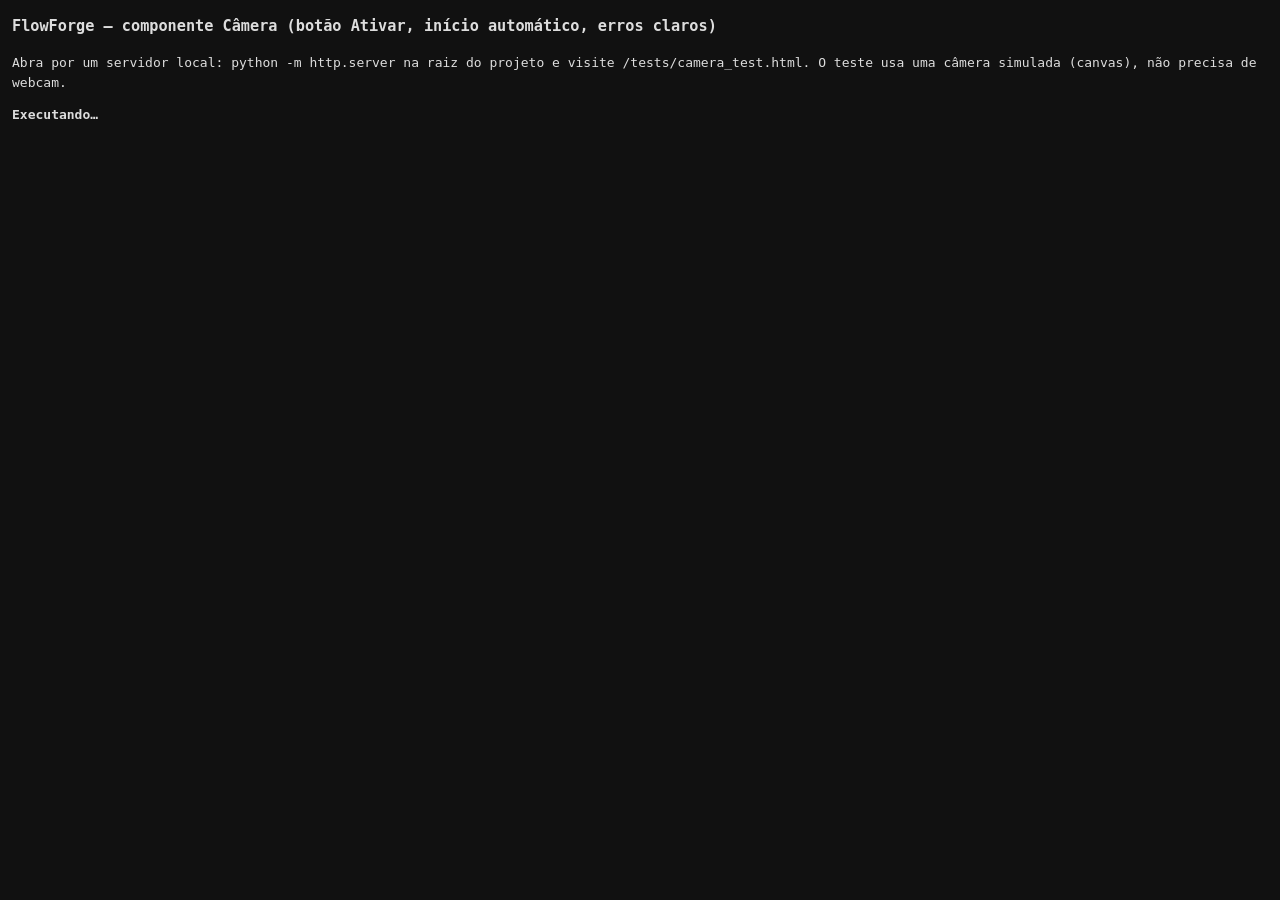
<file: tests/camera_test.html>
<!doctype html>
<meta charset="utf-8">
<title>FlowForge camera regression</title>
<style>
  body{font:13px/1.5 ui-monospace,Consolas,monospace;margin:12px;background:#111;color:#ddd}
  .pass{color:#4ade80}.fail{color:#f87171;font-weight:700}
  iframe{position:absolute;left:-9999px;top:0;width:1200px;height:900px;border:0}
  #summary{margin:10px 0;font-weight:700}
</style>
<h3>FlowForge – componente Câmera (botão Ativar, início automático, erros claros)</h3>
<p>Abra por um servidor local: <code>python -m http.server</code> na raiz do projeto e visite <code>/tests/camera_test.html</code>. O teste usa uma câmera simulada (canvas), não precisa de webcam.</p>
<div id="summary">Executando…</div>
<pre id="out"></pre>
<iframe id="app" src="../index.html"></iframe>
<iframe id="run"></iframe>
<script>
const out=document.getElementById('out'),summary=document.getElementById('summary');
const sleep=ms=>new Promise(r=>setTimeout(r,ms));
const escHtml=t=>String(t).replace(/[&<>]/g,c=>({'&':'&amp;','<':'&lt;','>':'&gt;'}[c]));
let passed=0,failed=0;
function check(name,cond,detail){
  if(cond){passed++;out.insertAdjacentHTML('beforeend','<span class="pass">PASS</span> '+escHtml(name)+'\n');}
  else{failed++;out.insertAdjacentHTML('beforeend','<span class="fail">FAIL</span> '+escHtml(name)+(detail!==undefined?'  → '+escHtml(JSON.stringify(detail)):'')+'\n');}
}
/* Simulated getUserMedia: behaviour chosen by window.__mode, calls recorded in window.__calls */
const PROBE='<script>window.__calls=[];window.__mode="ok";'+
 'const mk=()=>{const c=document.createElement("canvas");c.width=320;c.height=240;const x=c.getContext("2d");const paint=()=>{x.fillStyle="#"+Math.floor(Math.random()*0xffffff).toString(16).padStart(6,"0");x.fillRect(0,0,320,240)};paint();setInterval(paint,30);return c.captureStream(15)};'+
 'const fake={getUserMedia:async(c)=>{__calls.push(JSON.stringify(c));const m=window.__mode;if(m==="deny"){const e=new Error("x");e.name="NotAllowedError";throw e}if(m==="nocam"){const e=new Error("x");e.name="NotFoundError";throw e}if(m==="overfacing"&&c.video&&c.video.facingMode){const e=new Error("x");e.name="OverconstrainedError";throw e}return mk()},enumerateDevices:async()=>[]};'+
 'Object.defineProperty(navigator,"mediaDevices",{value:fake,configurable:true});<\/script>';
async function run(){
  const f=document.getElementById('app');
  await new Promise(r=>f.addEventListener('load',r,{once:true}));
  await sleep(600);
  let W,D;
  try{W=f.contentWindow;D=f.contentDocument;D.body;}catch(e){summary.textContent='Sem acesso ao app: abra por http://, não por file://';document.body.dataset.test='FAIL';return;}
  const $=s=>D.querySelector(s);
  const closeDialogs=()=>D.querySelectorAll('dialog[open]').forEach(x=>x.close());
  $('[data-new=app]').click();await sleep(250);if($('#siteWizardDlg')?.open)$('#wizCreate').click();await sleep(450);closeDialogs();

  W.eval(`addItem('camera');addItem('camera');addItem('camera');
    const cams=ffItems().filter(i=>i.kind==='camera');
    cams[0].name='camAuto';cams[1].name='camManual';cams[1].autoplay=false;cams[2].name='camHidden';cams[2].autoplay=false;cams[2].hideCameraButton=true;
    render()`);
  const html=W.generated();
  /* A ordem dos atributos depende de onde o id é injetado, então isola a tag <video> do id. */
  const videoTag=id=>html.match(new RegExp(`<video[^>]*id="${id}"[^>]*>`))?.[0]||'';
  const tagAuto=videoTag('camAuto'),tagManual=videoTag('camManual'),tagHidden=videoTag('camHidden');
  check('o HTML marca a câmera para o runtime (data-ff-camera)',/data-ff-camera="true"/.test(tagAuto),tagAuto);
  check('autoplay ligado gera início automático',/data-ff-autostart="true"/.test(tagAuto),tagAuto);
  check('autoplay desligado não gera início automático',!/data-ff-autostart/.test(tagManual),tagManual);
  check('"Ocultar botão" gera data-ff-camera-ui="false"',/data-ff-camera-ui="false"/.test(tagHidden),tagHidden);

  async function load(extra){const r=document.getElementById('run');r.srcdoc=html.replace('<head>','<head>'+PROBE+(extra||''));await new Promise(x=>r.addEventListener('load',x,{once:true}));await sleep(900);return r.contentWindow}
  const ov=(R,id)=>R.document.getElementById(id).parentElement.querySelector('.ff-cam-ui');
  const shown=el=>el&&el.style.display!=='none';

  let R=await load();
  const A=R.document.getElementById('camAuto');
  check('início automático: a câmera liga sozinha (srcObject definido)',!!A.srcObject);
  check('início automático: botão Ativar some depois de ligar',!shown(ov(R,'camAuto')));
  check('câmera ligada tem imagem (videoWidth>0)',A.videoWidth>0,A.videoWidth);
  const cap=R.FlowForgeCamera.capture('camAuto');
  check('capture() devolve um PNG em data URL',/^data:image\/png;base64,/.test(cap),cap.slice(0,20));
  R.FlowForgeCamera.stop('camAuto');
  check('stop() mostra o botão Ativar de novo',shown(ov(R,'camAuto')) && !A.srcObject);
  ov(R,'camAuto').querySelector('button').click();await sleep(800);
  check('clicar em "Ativar câmera" liga a câmera',!!A.srcObject && !shown(ov(R,'camAuto')));

  const M=R.document.getElementById('camManual');
  check('sem autoplay: não liga sozinha, mas mostra o botão Ativar',!M.srcObject && shown(ov(R,'camManual')) && /Ativar/.test(ov(R,'camManual').textContent));
  check('com "Ocultar botão" não existe overlay',ov(R,'camHidden')===null);

  R.__mode='deny';R.__calls.length=0;ov(R,'camManual').querySelector('button').click();await sleep(400);
  check('permissão negada: mensagem clara no overlay',/Permissão da câmera negada/.test(ov(R,'camManual').textContent),ov(R,'camManual').textContent);
  check('permissão negada: não repete tentativas inúteis',R.__calls.length===1,R.__calls.length);
  R.__mode='nocam';ov(R,'camManual').querySelector('button').click();await sleep(400);
  check('sem câmera: mensagem "Nenhuma câmera"',/Nenhuma câmera/.test(ov(R,'camManual').textContent),ov(R,'camManual').textContent);
  R.__mode='overfacing';R.__calls.length=0;ov(R,'camManual').querySelector('button').click();await sleep(500);
  check('facingMode recusado: tenta de novo sem ele e funciona',!!M.srcObject && R.__calls.length===2 && !/facingMode/.test(R.__calls[1]),R.__calls);

  R=await load('<script>document.addEventListener("DOMContentLoaded",function(){var v=document.getElementById("camManual");v.setAttribute("oncamerastart","window.__evt=(window.__evt||0)+1");v.setAttribute("oncamerastop","window.__stop=(window.__stop||0)+1")})<\/script>');
  ov(R,'camManual').querySelector('button').click();await sleep(800);
  check('evento camerastart executa a ação do usuário (oncamerastart)',R.__evt===1,R.__evt);
  R.FlowForgeCamera.stop('camManual');
  check('evento camerastop executa a ação do usuário (oncamerastop)',R.__stop===1,R.__stop);

  R=await load('<script>Object.defineProperty(window,"isSecureContext",{value:false,configurable:true})<\/script>');
  check('página sem HTTPS: mensagem pede HTTPS',/HTTPS/.test(ov(R,'camManual')?.textContent||''),ov(R,'camManual')?.textContent);
  check('página sem HTTPS: início automático não dispara getUserMedia',R.__calls.length===0,R.__calls);

  summary.textContent=failed?`${failed} falha(s), ${passed} ok`:`Tudo certo: ${passed} verificações`;
  summary.className=failed?'fail':'pass';document.body.dataset.test=failed?'FAIL':'PASS';
}
run().catch(e=>{out.insertAdjacentHTML('beforeend','<span class="fail">ERRO</span> '+escHtml(e.message)+'\n');summary.textContent='Erro no teste';document.body.dataset.test='FAIL';});
</script>
</file>
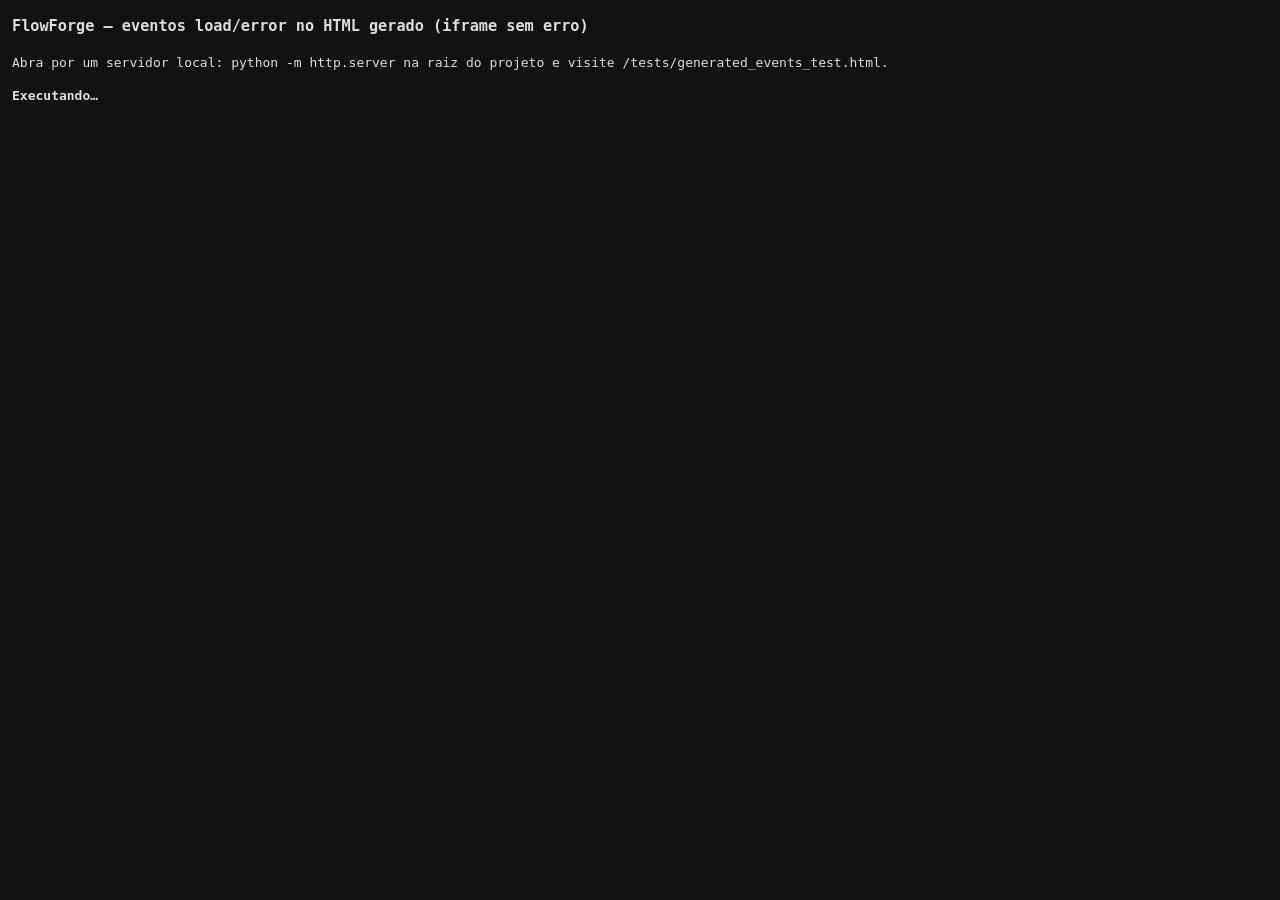
<file: tests/generated_events_test.html>
<!doctype html>
<meta charset="utf-8">
<title>FlowForge generated events regression</title>
<style>
  body{font:13px/1.5 ui-monospace,Consolas,monospace;margin:12px;background:#111;color:#ddd}
  .pass{color:#4ade80}.fail{color:#f87171;font-weight:700}
  iframe{position:absolute;left:-9999px;top:0;width:1700px;height:900px;border:0}
  #summary{margin:10px 0;font-weight:700}
</style>
<h3>FlowForge – eventos load/error no HTML gerado (iframe sem erro)</h3>
<p>Abra por um servidor local: <code>python -m http.server</code> na raiz do projeto e visite <code>/tests/generated_events_test.html</code>.</p>
<div id="summary">Executando…</div>
<pre id="out"></pre>
<iframe id="app" src="../index.html"></iframe>
<iframe id="run" style="left:-9999px"></iframe>
<script>
const out=document.getElementById('out'),summary=document.getElementById('summary');
const sleep=ms=>new Promise(r=>setTimeout(r,ms));
const escHtml=t=>String(t).replace(/[&<>]/g,c=>({'&':'&amp;','<':'&lt;','>':'&gt;'}[c]));
let passed=0,failed=0;
function check(name,cond,detail){
  if(cond){passed++;out.insertAdjacentHTML('beforeend','<span class="pass">PASS</span> '+escHtml(name)+'\n');}
  else{failed++;out.insertAdjacentHTML('beforeend','<span class="fail">FAIL</span> '+escHtml(name)+(detail!==undefined?'  → '+escHtml(JSON.stringify(detail)):'')+'\n');}
}
async function run(){
  const f=document.getElementById('app');
  await new Promise(r=>f.addEventListener('load',r,{once:true}));
  await sleep(600);
  let W,D;
  try{W=f.contentWindow;D=f.contentDocument;D.body;}catch(e){
    summary.textContent='Sem acesso ao app: abra por http://, não por file://';document.body.dataset.test='FAIL';return;
  }
  const $=s=>D.querySelector(s);
  const closeDialogs=()=>D.querySelectorAll('dialog[open]').forEach(x=>x.close());
  async function createProject(type){
    $('[data-new='+type+']').click();await sleep(250);
    if($('#siteWizardDlg')?.open)$('#wizCreate').click();
    await sleep(450);closeDialogs();
  }
  await createProject('app');

  /* iframe (about:blank), image and a button, each with its own event handler */
  W.eval(`addItem('iframe');addItem('image');addItem('button');
    const it=ffItems();
    const ifr=it.find(i=>i.kind==='iframe'),img=it.find(i=>i.kind==='image'),btn=it.find(i=>i.kind==='button');
    ifr.events={load:'window.__iframeLoads=(window.__iframeLoads||0)+1;'};
    img.src='[data-uri]';img.events={load:'window.__imgLoad=1;',error:'window.__imgError=(window.__imgError||0)+1;'};
    btn.events={click:'window.__clicks=(window.__clicks||0)+1;'};
    render()`);
  const plCode='window.__plStr="a$&b$\'c$`d";';
  W.eval('ffEnsurePages()[0].events={onload:'+JSON.stringify(plCode)+',onshow:""}');
  const html=W.generated();

  /* ---------- the generated markup ---------- */
  check('load do iframe é protegido (typeof … === function)',html.includes(`onload="typeof iframe1_load==='function'&&iframe1_load(event)"`),(html.match(/<iframe[^>]*>/)||[''])[0].slice(0,200));
  check('load/error da imagem também são protegidos',html.includes(`typeof image1_load==='function'&&image1_load(event)`)&&html.includes(`typeof image1_error==='function'&&image1_error(event)`));
  check('não sobra nenhum onload="…_load(event)" sem proteção',!/onload="[A-Za-z0-9_]+_load\(event\)"/.test(html));
  check('eventos comuns continuam inline e sem mudança (click)',html.includes(`onclick="button1_click(event)"`));
  check('o corpo dos eventos continua no código gerado',html.includes('async function iframe1_load(event)')&&html.includes('async function image1_error(event)'));

  /* ---------- run it for real: no ReferenceError while the page loads ---------- */
  const probe='<script>window.__errs=[];addEventListener("error",e=>__errs.push(String(e.message)))<\/script>';
  const runner=document.getElementById('run');
  runner.srcdoc=html.replace('<head>','<head>'+probe);
  await new Promise(r=>runner.addEventListener('load',r,{once:true}));
  await sleep(900);
  const RW=runner.contentWindow;
  check('abrir o HTML gerado não dispara "… is not defined"',RW.__errs.length===0,RW.__errs);
  check('código do OnLoad da página com $&, $\' e $` chega intacto (replace seguro)',RW.__plStr==='a$&b$\'c$`d',RW.__plStr);
  check('onerror da imagem inválida não quebra a página',!RW.__errs.some(m=>/image1_error|not defined/.test(m)),RW.__errs);

  /* the handlers still work once they exist */
  RW.document.getElementById('iframe1').srcdoc='<p>carregado</p>';
  await sleep(500);
  check('depois de carregado, o load do iframe executa o handler do usuário',(RW.__iframeLoads||0)>=1,RW.__iframeLoads);
  RW.document.getElementById('button1').click();
  check('click do botão continua executando o handler',RW.__clicks===1,RW.__clicks);
  RW.document.getElementById('image1').dispatchEvent(new RW.Event('error'));
  check('error da imagem executa o handler quando disparado depois do carregamento',(RW.__imgError||0)>=1,RW.__imgError);
  check('nenhum erro novo depois dessas ações',RW.__errs.length===0,RW.__errs);

  summary.textContent=failed?`${failed} falha(s), ${passed} ok`:`Tudo certo: ${passed} verificações`;
  summary.className=failed?'fail':'pass';
  document.body.dataset.test=failed?'FAIL':'PASS';
}
run().catch(e=>{out.insertAdjacentHTML('beforeend','<span class="fail">ERRO</span> '+escHtml(e.message)+'\n');summary.textContent='Erro no teste';document.body.dataset.test='FAIL';});
</script>
</file>
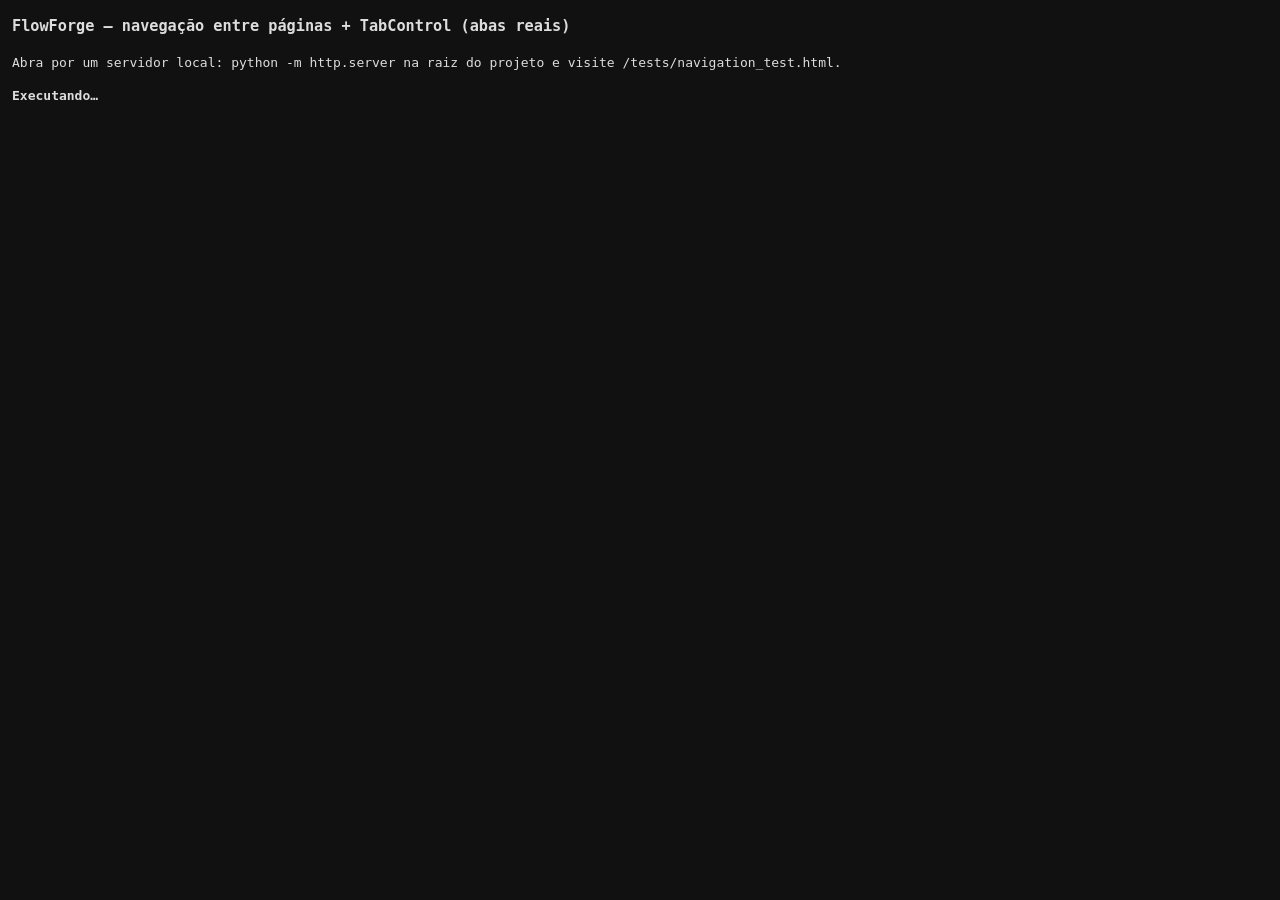
<file: tests/navigation_test.html>
<!doctype html>
<meta charset="utf-8">
<title>FlowForge navigation + TabControl regression</title>
<style>
  body{font:13px/1.5 ui-monospace,Consolas,monospace;margin:12px;background:#111;color:#ddd}
  .pass{color:#4ade80}.fail{color:#f87171;font-weight:700}
  iframe{position:absolute;left:-9999px;top:0;width:1700px;height:900px;border:0}
  #summary{margin:10px 0;font-weight:700}
</style>
<h3>FlowForge – navegação entre páginas + TabControl (abas reais)</h3>
<p>Abra por um servidor local: <code>python -m http.server</code> na raiz do projeto e visite <code>/tests/navigation_test.html</code>.</p>
<div id="summary">Executando…</div>
<pre id="out"></pre>
<iframe id="app" src="../index.html"></iframe>
<iframe id="run" style="left:-9999px"></iframe>
<script>
addEventListener('error',function(e){var s=document.getElementById('summary'),o=document.getElementById('out');if(s)s.textContent='ERRO DE SCRIPT: '+e.message;if(o)o.textContent=String(e.filename)+':'+e.lineno+' '+e.message;document.body.dataset.test='FAIL'});
</script>
<script>
const out=document.getElementById('out'),summary=document.getElementById('summary');
const sleep=ms=>new Promise(r=>setTimeout(r,ms));
const escHtml=t=>String(t).replace(/[&<>]/g,c=>({'&':'&amp;','<':'&lt;','>':'&gt;'}[c]));
let passed=0,failed=0;
function check(name,cond,detail){
  if(cond){passed++;out.insertAdjacentHTML('beforeend','<span class="pass">PASS</span> '+escHtml(name)+'\n');}
  else{failed++;out.insertAdjacentHTML('beforeend','<span class="fail">FAIL</span> '+escHtml(name)+(detail!==undefined?'  → '+escHtml(JSON.stringify(detail)):'')+'\n');}
}
async function run(){
  const f=document.getElementById('app');
  await new Promise(r=>f.addEventListener('load',r,{once:true}));
  await sleep(600);
  let W,D;
  try{W=f.contentWindow;D=f.contentDocument;D.body;}catch(e){
    summary.textContent='Sem acesso ao app: abra por http://, não por file://';document.body.dataset.test='FAIL';return;
  }
  const $=s=>D.querySelector(s);
  const closeDialogs=()=>D.querySelectorAll('dialog[open]').forEach(x=>x.close());
  async function createProject(type){
    $('[data-new='+type+']').click();await sleep(250);
    if($('#siteWizardDlg')?.open)$('#wizCreate').click();
    await sleep(450);closeDialogs();
  }

  await createProject('app');

  /* ------------------------------------------------------------------
     Projeto determinístico: 3 páginas e todos os componentes de
     navegação na primeira página + 3 TabControls (normal, extremos e
     JSON inválido).
     ------------------------------------------------------------------ */
  W.eval(`project.type='app';project.siteLayout={header:false,footer:false,navigation:'none',titlebar:false};
project.pages=[
 {id:'pgA',name:'Página A',slug:'pagina-a',items:[]},
 {id:'pgB',name:'Página B',slug:'pagina-b',items:[]},
 {id:'pgC',name:'Página C',slug:'pagina-c',items:[]}
];
project.active=0;project.activePage='pgA';
window.__add=function(kind,extra){
 const it=Object.assign(toolDefaults(kind),{x:10,y:10},extra||{});
 project.pages[0].items.push(it);return it;
};
['navbar','bottomnav','tabs','drawer','bottomsheet','sidebar','toolbar','breadcrumb','pagination','pagenav','fab'].forEach(function(k,i){
 const it=window.__add(k);it.x=10;it.y=10+i*64;
});
var tc=window.__add('tabcontrol',{tabs:[
 {label:'Geral',content:'Painel geral'},
 {label:'Detalhes',content:'Painel detalhes'},
 {label:'Histórico',content:'Painel histórico'}
],activeTab:1});
tc.x=20;tc.y=800;
tc.events={change:'window.__tabChange=(window.__tabChange||0)+1;window.__tabIdx=event&&event.detail?event.detail.index:-1;'};
var tc2=window.__add('tabcontrol',{tabs:['<b>Um</b>','Dois'],activeTab:99});
tc2.x=420;tc2.y=800;
var tc3=window.__add('tabcontrol',{tabs:'texto simples'});
tc3.x=820;tc3.y=800;
var pn=project.pages[0].items.find(function(i){return i.kind==='pagenav'});
pn.events={change:'window.__pn=(window.__pn||0)+1;'};
render();`);

  const html=W.generated();
  const doc=new DOMParser().parseFromString(html,'text/html');
  const shownPages=doc.querySelectorAll('.ff-page');

  /* ---------- markup dos componentes de navegação ---------- */
  const navKinds=['navbar','bottomnav','tabs','drawer','sheet','sidebar','toolbar','breadcrumb','pagination','pagenav','fab'];
  const missing=navKinds.filter(k=>!doc.querySelector('[data-ff-nav="'+k+'"]'));
  check('todos os componentes de navegação aparecem no HTML gerado',missing.length===0,missing);
  const counts=navKinds.map(k=>[k,doc.querySelectorAll('[data-ff-nav="'+k+'"]').length]);
  check('cada componente de navegação é renderizado uma única vez',counts.every(([,n])=>n===1),counts);
  const pageLinks=doc.querySelectorAll('[data-ff-nav="navbar"] [data-page-id]');
  check('navbar lista as 3 páginas do projeto',pageLinks.length===3&&[...pageLinks].map(b=>b.textContent.trim()).join('|')==='Página A|Página B|Página C',[...pageLinks].map(b=>b.textContent.trim()));
  check('tabs de página usam ff-page-tabs (não são o TabControl)',doc.querySelectorAll('[data-ff-nav="tabs"].ff-page-tabs').length===1);
  check('pagination desabilita "anterior" na primeira página e habilita "próxima"',
    doc.querySelector('[data-ff-page-prev]').hasAttribute('disabled')&&!doc.querySelector('[data-ff-page-next]').hasAttribute('disabled'),
    {prev:doc.querySelector('[data-ff-page-prev]').outerHTML.slice(0,160),next:doc.querySelector('[data-ff-page-next]').outerHTML.slice(0,160)});
  check('pagenav é um select com as 3 páginas e a primeira selecionada',
    doc.querySelector('select[data-ff-nav="pagenav"]').options.length===3&&doc.querySelector('select[data-ff-nav="pagenav"]').value==='pgA');
  const fabMenu=doc.querySelector('.ff-fab-menu');
  check('FAB nasce fechado (hidden) e acessível (aria-expanded=false)',
    fabMenu&&fabMenu.hidden&&doc.querySelector('.ff-real-fab').getAttribute('aria-expanded')==='false');
  check('drawer e bottom sheet nascem recolhidos',doc.querySelector('.ff-real-drawer-collapsible')&&!doc.querySelector('.ff-real-drawer-collapsible').classList.contains('open')&&doc.querySelector('.ff-sheet-body').hidden);
  const pnTag=(html.match(/<select[^>]*ff-page-nav[^>]*>/)||[''])[0];
  check('pagenav mantém o goPage nativo e soma o handler do usuário',
    /onchange="[^"]*FlowForgeUI\.goPage\(this,this\.value\)[^"]*pagenav1_change\(event\)/.test(pnTag),pnTag.slice(0,260));

  /* ---------- markup do TabControl ---------- */
  const tabCtrls=doc.querySelectorAll('.ff-tabcontrol');
  check('o projeto tem 3 TabControls no HTML',tabCtrls.length===3,tabCtrls.length);
  check('TabControl não é a navegação de páginas (sem data-ff-nav dentro)',!doc.querySelector('.ff-tabcontrol [data-ff-nav]'));
  check('TabControl expõe role=tablist, 3 role=tab e 3 role=tabpanel',
    tabCtrls[0].querySelector('[role="tablist"]')&&tabCtrls[0].querySelectorAll('[role="tab"]').length===3&&tabCtrls[0].querySelectorAll('[role="tabpanel"]').length===3,
    {tabs:tabCtrls[0].querySelectorAll('[role="tab"]').length,panels:tabCtrls[0].querySelectorAll('[role="tabpanel"]').length});
  const t0=tabCtrls[0];
  check('activeTab=1 abre a segunda aba',
    t0.dataset.value==='1'&&[...t0.querySelectorAll('[role="tab"]')].map(b=>b.getAttribute('aria-selected')).join(',')==='false,true,false',
    [...t0.querySelectorAll('[role="tab"]')].map(b=>b.getAttribute('aria-selected')));
  check('somente o painel da aba ativa fica visível',
    [...t0.querySelectorAll('[role="tabpanel"]')].map(p=>p.hidden).join(',')==='true,false,true',
    [...t0.querySelectorAll('[role="tabpanel"]')].map(p=>p.hidden));
  check('painéis mostram o conteúdo configurado',
    [...t0.querySelectorAll('[role="tabpanel"]')].map(p=>p.textContent.trim()).join('|')==='Painel geral|Painel detalhes|Painel histórico',
    [...t0.querySelectorAll('[role="tabpanel"]')].map(p=>p.textContent.trim()));
  check('painéis e abas estão ligados por aria-controls/aria-labelledby',
    [...t0.querySelectorAll('[role="tab"]')].every(b=>{
      const id=b.getAttribute('aria-controls');
      const panel=id&&t0.querySelector('[id="'+id+'"]');
      return !!panel&&panel.getAttribute('aria-labelledby')===b.id;
    }),
    [...t0.querySelectorAll('[role="tab"]')].map(b=>b.getAttribute('aria-controls')));
  const t0tabs=[...t0.querySelectorAll('[role="tab"]')];
  check('apenas a aba ativa está no fluxo de tabulação (tabindex 0)',
    t0tabs.map(b=>b.tabIndex).join(',')==='-1,0,-1',t0tabs.map(b=>b.tabIndex));
  check('painéis ficam focáveis para leitura por teclado',
    [...t0.querySelectorAll('[role="tabpanel"]')].every(p=>p.tabIndex===0),
    [...t0.querySelectorAll('[role="tabpanel"]')].map(p=>p.tabIndex));
  check('TabControl tem botões de teclado ligados ao runtime',
    t0tabs.every(b=>/onkeydown="FlowForgeUI\.tabKey\(this,event\)"/.test(b.outerHTML)&&/onclick="FlowForgeUI\.tab\(this,\d+\)"/.test(b.outerHTML)));
  check('a aba ativa recebe a classe visual active',t0tabs[1].classList.contains('active')&&!t0tabs[0].classList.contains('active'));
  check('activeTab fora da faixa é limitado à última aba',
    tabCtrls[1].dataset.value==='1'&&tabCtrls[1].querySelectorAll('[role="tab"]').length===2,
    {value:tabCtrls[1].dataset.value,tabs:tabCtrls[1].querySelectorAll('[role="tab"]').length});
  check('JSON inválido em tabs vira uma aba (sem quebrar o render)',
    tabCtrls[2].querySelectorAll('[role="tab"]').length===1&&tabCtrls[2].querySelector('[role="tab"]').textContent.trim()==='texto simples');
  check('rótulos e conteúdo das abas são escapados',
    tabCtrls[1].querySelector('[role="tab"]').textContent==='<b>Um</b>'&&!tabCtrls[1].querySelector('b')&&html.includes('&lt;b&gt;Um&lt;/b&gt;'),
    tabCtrls[1].querySelector('[role="tab"]').outerHTML.slice(0,180));
  check('o handler change do TabControl é ligado no contêiner do componente',
    /onchange="tabcontrol1_change\(event\)"/.test(html)||/onchange="[^"]*tabcontrol1_change\(event\)"/.test(html));
  check('escrita do TabControl no wrapper não quebra outros handlers',doc.querySelectorAll('.ff-tabcontrol').length===3&&html.includes('async function tabcontrol1_change(event)'));

  /* ---------- helper ffTabItems ---------- */
  const ff1=W.eval('ffTabItems({tabs:"[\\"X\\",\\"Y\\"]"}).map(function(t){return t.label}).join("|")');
  check('ffTabItems aceita JSON em texto',ff1==='X|Y',ff1);
  const ff2=W.eval('ffTabItems({tabs:""}).length');
  check('ffTabItems usa 3 abas padrão quando não há configuração',ff2===3,ff2);

  /* ---------- importação preserva as abas ---------- */
  const imported=W.FFSecurity.validateProject(JSON.parse(JSON.stringify(W.project)));
  const impTabs=imported.pages[0].items.filter(i=>i.kind==='tabcontrol');
  const imp0=impTabs[0]||{};
  check('importar .flowmobile preserva tabs e activeTab',
    impTabs.length===3&&Array.isArray(imp0.tabs)&&imp0.tabs.length===3&&imp0.tabs[1].label==='Detalhes'&&imp0.tabs[1].content==='Painel detalhes'&&imp0.activeTab===1,
    {count:impTabs.length,tabs:imp0.tabs,active:imp0.activeTab});
  check('importar mantém o texto de abas inválidas como string',impTabs[2]&&impTabs[2].tabs==='texto simples',impTabs[2]&&impTabs[2].tabs);

  /* ---------- designer (palco) ---------- */
  const stageTabCtrls=D.querySelectorAll('#stage .ff-tabcontrol');
  check('o palco desenha os 3 TabControls',stageTabCtrls.length===3,stageTabCtrls.length);
  const s0=stageTabCtrls[0];
  check('no palco a segunda aba abre por activeTab',
    s0.dataset.value==='1'&&[...s0.querySelectorAll('[role="tab"]')].map(b=>b.getAttribute('aria-selected')).join(',')==='false,true,false');
  s0.querySelectorAll('[role="tab"]')[0].click();
  await sleep(160);
  const s0b=D.querySelectorAll('#stage .ff-tabcontrol')[0];
  check('clicar numa aba do palco troca painel e estado ARIA',
    s0b.dataset.value==='0'&&s0b.querySelectorAll('[role="tab"]')[0].getAttribute('aria-selected')==='true'&&[...s0b.querySelectorAll('[role="tabpanel"]')].map(p=>p.hidden).join(',')==='false,true,true',
    {value:s0b.dataset.value,hidden:[...s0b.querySelectorAll('[role="tabpanel"]')].map(p=>p.hidden)});
  const modelActive=W.eval("project.pages[0].items.find(function(i){return i.kind==='tabcontrol'}).activeTab");
  check('a aba escolhida no palco fica gravada no componente',modelActive===0,modelActive);
  check('o palco mostra o conteúdo do painel selecionado',s0b.querySelector('[role="tabpanel"]').textContent.trim()==='Painel geral');
  const s0cs=D.defaultView.getComputedStyle(s0b);
  const s0bar=s0b.querySelector('.ff-tab-buttons').getBoundingClientRect();
  const s0root=s0b.getBoundingClientRect();
  check('o palco aplica o layout de coluna e reserva a barra de abas',
    s0cs.display==='flex'&&s0cs.flexDirection==='column'&&s0bar.height>0&&s0bar.height<s0root.height*0.5,
    {display:s0cs.display,dir:s0cs.flexDirection,bar:s0bar.height,root:s0root.height});
  D.querySelector('#stage .ff-kind-drawer .ff-nav-toggle').click();
  await sleep(120);
  check('no palco o drawer abre já no primeiro clique e seleciona o componente',
    D.querySelector('#stage .ff-kind-drawer .ff-real-drawer').classList.contains('open')&&D.querySelector('#stage .ff-kind-drawer').classList.contains('selected'));
  D.querySelector('#stage .ff-kind-bottomsheet .ff-nav-toggle').click();
  await sleep(120);
  check('no palco o bottom sheet abre já no primeiro clique',!D.querySelector('#stage .ff-kind-bottomsheet .ff-sheet-body').hidden);
  D.querySelector('#stage .ff-kind-fab .ff-real-fab').click();
  await sleep(120);
  check('no palco o FAB abre o menu já no primeiro clique',!D.querySelector('#stage .ff-kind-fab .ff-fab-menu').hidden);

  /* ---------- runtime do HTML gerado ---------- */
  const probe='<script>window.__errs=[];addEventListener("error",e=>__errs.push(String(e.message)))<\/script>';
  const runner=document.getElementById('run');
  runner.srcdoc=html.replace('<head>','<head>'+probe);
  await new Promise(r=>runner.addEventListener('load',r,{once:true}));
  await sleep(700);
  const RW=runner.contentWindow,RD=runner.contentDocument;
  const visiblePages=()=>[...RD.querySelectorAll('.ff-page')].filter(p=>!p.hidden&&!p.classList.contains('hidden')).map(p=>p.dataset.pageId);
  const syncState=()=>RW.eval('(function(){var o={};document.querySelectorAll("[data-ff-nav]").forEach(function(n){var k=n.getAttribute("data-ff-nav");if(k==="pagenav"){o[k]=n.value;return}var on=n.querySelector("[data-page-id].active");o[k]=on?on.dataset.pageId:""});return o})()');
  const pagState=()=>RW.eval('(function(){var n=document.querySelector(".ff-real-pagination");return {prev:n.querySelector("[data-ff-page-prev]").disabled,next:n.querySelector("[data-ff-page-next]").disabled,active:(n.querySelector("[data-page-id].active")||{}).dataset?(n.querySelector("[data-page-id].active").dataset.pageId):""}})()');
  const tabState=()=>RW.eval('(function(){var r=document.querySelector(".ff-tabcontrol");return {value:r.dataset.value,sel:Array.prototype.map.call(r.querySelectorAll("[role=tab]"),function(b){return b.getAttribute("aria-selected")}),hidden:Array.prototype.map.call(r.querySelectorAll("[role=tabpanel]"),function(p){return p.hidden}),focus:document.activeElement&&document.activeElement.getAttribute?document.activeElement.getAttribute("role"):null}})()');

  check('o HTML gerado abre na primeira página',visiblePages().join(',')==='pgA',visiblePages());
  check('abrir o HTML gerado não dispara erro de JS',RW.__errs.length===0,RW.__errs);

  /* navegação pela navbar */
  RD.querySelector('[data-ff-nav="navbar"] [data-page-id="pgB"]').click();
  await sleep(120);
  check('clicar na navbar troca a página exibida',visiblePages().join(',')==='pgB',visiblePages());
  const syncB=syncState();
  check('todas as navegações acompanham a página ativa',navKinds.every(k=>syncB[k]==='pgB'),syncB);
  check('o pagenav também reflete a página ativa',syncB.pagenav==='pgB');
  check('pagination atualiza a página ativa e libera os dois botões',pagState().active==='pgB'&&!pagState().prev&&!pagState().next,pagState());

  /* paginação */
  RD.querySelector('.ff-real-pagination [data-ff-page-next]').click();
  await sleep(120);
  check('"próxima" avança para a última página',visiblePages().join(',')==='pgC',visiblePages());
  check('na última página "próxima" fica desabilitada',pagState().next===true&&pagState().prev===false,pagState());
  RD.querySelector('.ff-real-pagination [data-ff-page-prev]').click();
  await sleep(120);
  RD.querySelector('.ff-real-pagination [data-ff-page-prev]').click();
  await sleep(160);
  check('"anterior" volta até a primeira página e se desabilita',visiblePages().join(',')==='pgA'&&pagState().prev===true&&pagState().next===false,{pages:visiblePages(),pag:pagState()});

  /* drawer */
  const drawer=RD.querySelector('.ff-real-drawer');
  drawer.querySelector('.ff-nav-toggle').click();
  await sleep(100);
  check('drawer abre com aria-expanded correto',drawer.classList.contains('open')&&drawer.querySelector('.ff-nav-toggle').getAttribute('aria-expanded')==='true');
  drawer.querySelector('[data-page-id="pgC"]').click();
  await sleep(160);
  check('navegar pelo drawer troca a página',visiblePages().join(',')==='pgC',visiblePages());
  check('navegar fecha o drawer automaticamente',!drawer.classList.contains('open')&&drawer.querySelector('.ff-nav-toggle').getAttribute('aria-expanded')==='false');

  /* bottom sheet */
  const sheet=RD.querySelector('.ff-real-bottomsheet'),sheetBtn=sheet.querySelector('.ff-nav-toggle');
  sheetBtn.click();
  await sleep(100);
  check('bottom sheet abre o corpo',sheet.classList.contains('open')&&!sheet.querySelector('.ff-sheet-body').hidden&&sheetBtn.getAttribute('aria-expanded')==='true');
  RD.dispatchEvent(new RW.KeyboardEvent('keydown',{key:'Escape',bubbles:true}));
  await sleep(100);
  check('Escape fecha o bottom sheet',!sheet.classList.contains('open')&&sheet.querySelector('.ff-sheet-body').hidden&&sheetBtn.getAttribute('aria-expanded')==='false');

  /* FAB */
  const fabMenuRun=RD.querySelector('.ff-fab-menu'),fabBtn=RD.querySelector('.ff-real-fab');
  fabBtn.click();
  await sleep(100);
  check('FAB abre o menu de páginas',!fabMenuRun.hidden&&fabBtn.getAttribute('aria-expanded')==='true');
  RD.body.click();
  await sleep(100);
  check('clicar fora fecha o menu do FAB',fabMenuRun.hidden&&fabBtn.getAttribute('aria-expanded')==='false');
  fabBtn.click();
  await sleep(100);
  RD.dispatchEvent(new RW.KeyboardEvent('keydown',{key:'Escape',bubbles:true}));
  await sleep(100);
  check('Escape fecha o menu do FAB',fabMenuRun.hidden&&fabBtn.getAttribute('aria-expanded')==='false');

  /* pagenav (select) com handler do usuário */
  RW.eval('(function(){var s=document.querySelector("select[data-ff-nav=pagenav]");s.value="pgB";s.dispatchEvent(new Event("change",{bubbles:true}))})()');
  await sleep(160);
  check('trocar o select do pagenav navega',visiblePages().join(',')==='pgB',visiblePages());
  check('o handler change do usuário roda junto do goPage nativo',RW.__pn===1,RW.__pn);

  /* TabControl no runtime */
  RD.querySelector('[data-ff-nav="navbar"] [data-page-id="pgA"]').click();
  await sleep(160);
  const tcRoot=RD.querySelectorAll('.ff-tabcontrol')[0];
  const tcBtns=[...tcRoot.querySelectorAll('[role="tab"]')];
  tcBtns[2].click();
  await sleep(120);
  let ts=tabState();
  check('clicar numa aba troca o painel visível',ts.value==='2'&&ts.sel.join(',')==='false,false,true'&&ts.hidden.join(',')==='true,true,false',ts);
  check('a troca de aba dispara o evento change do componente',RW.__tabChange===1&&RW.__tabIdx===2,{n:RW.__tabChange,idx:RW.__tabIdx});
  check('cada aba tem seu painel correspondente (sem vazamento de conteúdo)',
    [...tcRoot.querySelectorAll('[role="tabpanel"]')].map(p=>p.textContent.trim()).join('|')==='Painel geral|Painel detalhes|Painel histórico');
  check('trocar de aba não navega entre páginas do projeto',visiblePages().join(',')==='pgA',visiblePages());
  const tcLayout=RW.eval('(function(){var r=document.querySelector(".ff-tabcontrol"),b=r.querySelector(".ff-tab-buttons"),p=r.querySelector(".ff-tab-panel");var cs=getComputedStyle(r),cp=getComputedStyle(p);return {display:cs.display,dir:cs.flexDirection,root:r.getBoundingClientRect().height,bar:b.getBoundingClientRect().height,panel:p.getBoundingClientRect().height,overflow:cp.overflowY}})()');
  check('CSS do TabControl empilha barra e painel (coluna flex)',tcLayout.display==='flex'&&tcLayout.dir==='column',tcLayout);
  check('a barra de abas não ocupa a altura toda e o painel preenche o restante',
    tcLayout.bar>0&&tcLayout.bar<tcLayout.root*0.5&&tcLayout.panel>tcLayout.bar,tcLayout);

  RW.focus();
  tcBtns[2].dispatchEvent(new RW.KeyboardEvent('keydown',{key:'ArrowLeft',bubbles:true,cancelable:true}));
  await sleep(100);
  ts=tabState();
  check('seta esquerda muda para a aba anterior',ts.value==='1'&&ts.sel[1]==='true'&&ts.hidden[1]===false,ts);
  check('o foco acompanha a aba ativada pelo teclado',ts.focus==='tab',ts.focus);
  tcBtns[1].dispatchEvent(new RW.KeyboardEvent('keydown',{key:'End',bubbles:true,cancelable:true}));
  await sleep(100);
  check('End vai para a última aba',tabState().value==='2',tabState().value);
  tcBtns[2].dispatchEvent(new RW.KeyboardEvent('keydown',{key:'Home',bubbles:true,cancelable:true}));
  await sleep(100);
  check('Home volta para a primeira aba',tabState().value==='0',tabState().value);
  tcBtns[0].dispatchEvent(new RW.KeyboardEvent('keydown',{key:'ArrowRight',bubbles:true,cancelable:true}));
  await sleep(100);
  check('seta direita avança uma aba',tabState().value==='1',tabState().value);

  const tc2Root=RD.querySelectorAll('.ff-tabcontrol')[1];
  tc2Root.querySelectorAll('[role="tab"]')[0].click();
  await sleep(100);
  check('TabControl com JSON inválido continua clicável',tc2Root.dataset.value==='0'&&tc2Root.querySelectorAll('[role="tabpanel"]')[0].hidden===false);
  check('nenhum erro de JS durante a interação',RW.__errs.length===0,RW.__errs);

  summary.textContent=failed?`${failed} falha(s), ${passed} ok`:`Tudo certo: ${passed} verificações`;
  summary.className=failed?'fail':'pass';
  document.body.dataset.test=failed?'FAIL':'PASS';
}
run().catch(e=>{out.insertAdjacentHTML('beforeend','<span class="fail">ERRO</span> '+escHtml(e.message)+'\n');summary.textContent='Erro no teste';document.body.dataset.test='FAIL';});
</script>
</file>
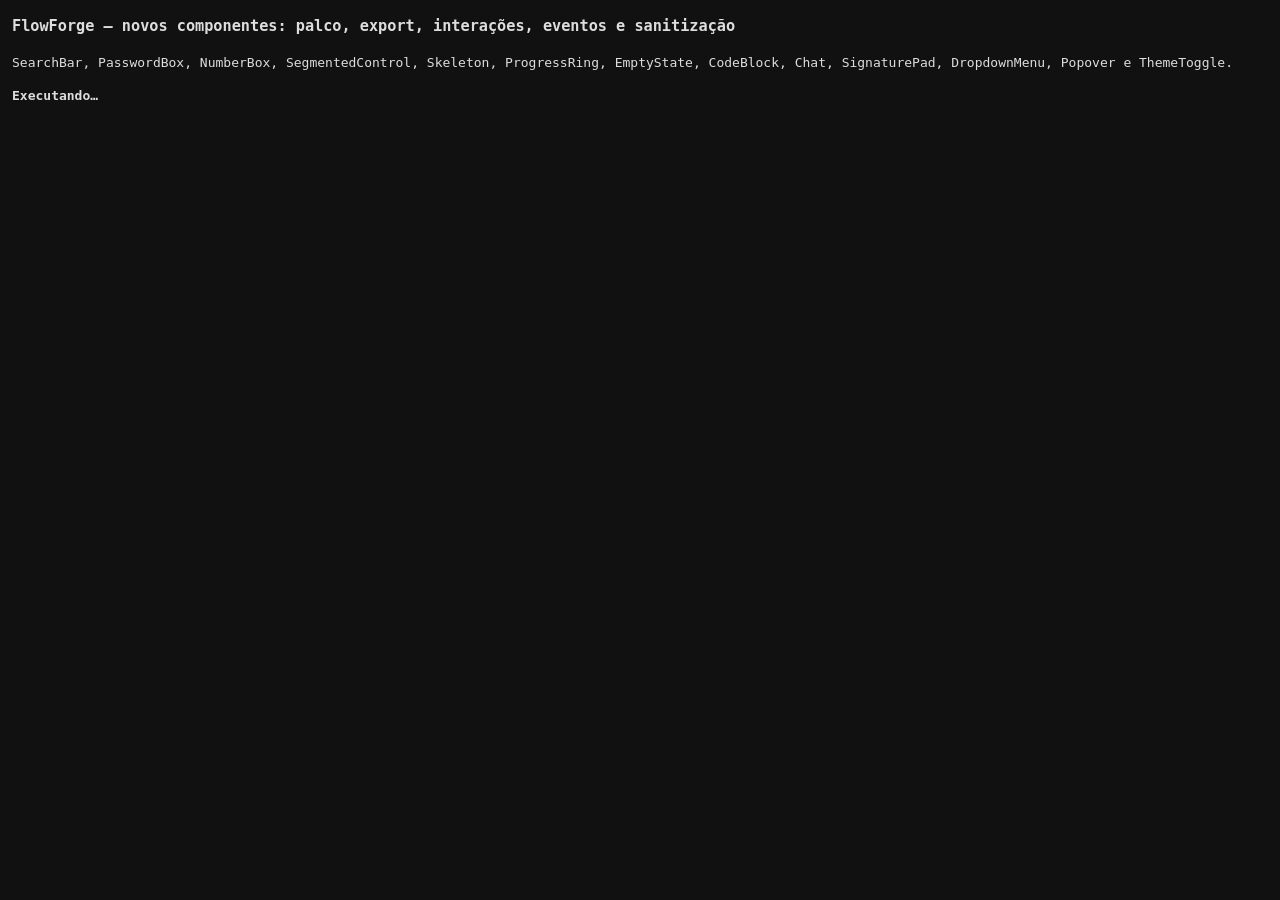
<file: tests/new_components_test.html>
<!doctype html>
<meta charset="utf-8">
<title>FlowForge new components</title>
<style>
  body{font:13px/1.5 ui-monospace,Consolas,monospace;margin:12px;background:#111;color:#ddd}
  .pass{color:#4ade80}.fail{color:#f87171;font-weight:700}
  iframe{position:absolute;left:-9999px;top:0;width:1400px;height:950px;border:0}
  #summary{margin:10px 0;font-weight:700}
</style>
<h3>FlowForge – novos componentes: palco, export, interações, eventos e sanitização</h3>
<p>SearchBar, PasswordBox, NumberBox, SegmentedControl, Skeleton, ProgressRing, EmptyState, CodeBlock, Chat, SignaturePad, DropdownMenu, Popover e ThemeToggle.</p>
<div id="summary">Executando…</div>
<pre id="out"></pre>
<iframe id="app" src="../index.html"></iframe>
<iframe id="run"></iframe>
<script>
const out=document.getElementById('out'),summary=document.getElementById('summary');
const sleep=ms=>new Promise(r=>setTimeout(r,ms));
const escHtml=t=>String(t).replace(/[&<>]/g,c=>({'&':'&amp;','<':'&lt;','>':'&gt;'}[c]));
let passed=0,failed=0;
function check(name,cond,detail){
  if(cond){passed++;out.insertAdjacentHTML('beforeend','<span class="pass">PASS</span> '+escHtml(name)+'\n');}
  else{failed++;out.insertAdjacentHTML('beforeend','<span class="fail">FAIL</span> '+escHtml(name)+(detail!==undefined?'  → '+escHtml(JSON.stringify(detail)):'')+'\n');}
}
async function waitFor(fn,timeout=5000,step=40){
  const t0=performance.now();
  while(performance.now()-t0<timeout){try{if(fn())return true}catch(_){}await sleep(step)}
  return false;
}

const KINDS=['searchbar','passwordbox','numberbox','segmentedcontrol','skeleton','progressring','emptystate','codeblock','chat','signaturepad','dropdownmenu','popover','themetoggle'];
const REAL={searchbar:'.ff-real-search',passwordbox:'.ff-real-password',numberbox:'.ff-real-number',segmentedcontrol:'.ff-real-segmented',skeleton:'.ff-real-skeleton',progressring:'.ff-real-ring',emptystate:'.ff-real-empty',codeblock:'.ff-real-code',chat:'.ff-real-chat',signaturepad:'.ff-real-signature',dropdownmenu:'.ff-real-dropdown',popover:'.ff-real-popover',themetoggle:'.ff-real-themetoggle'};
const HANDLERS={
  searchbar:{search:"window.__nev.searchbar=(window.__nev.searchbar||0)+1;window.__last.searchbar=event.detail;"},
  passwordbox:{input:"window.__nev.passwordbox=(window.__nev.passwordbox||0)+1;"},
  numberbox:{change:"window.__nev.numberbox=(window.__nev.numberbox||0)+1;window.__last.numberbox=event.detail;"},
  segmentedcontrol:{change:"window.__nev.segmentedcontrol=(window.__nev.segmentedcontrol||0)+1;window.__last.segmentedcontrol=event.detail;"},
  skeleton:{click:"window.__nev.skeleton=(window.__nev.skeleton||0)+1;"},
  progressring:{change:"window.__nev.progressring=(window.__nev.progressring||0)+1;window.__last.progressring=event.detail;"},
  emptystate:{action:"window.__nev.emptystate=(window.__nev.emptystate||0)+1;window.__last.emptystate=event.detail;"},
  codeblock:{copy:"window.__nev.codeblock=(window.__nev.codeblock||0)+1;window.__last.codeblock=event.detail;"},
  chat:{send:"window.__nev.chat=(window.__nev.chat||0)+1;window.__last.chat=event.detail;"},
  signaturepad:{save:"window.__nev.signaturepad=(window.__nev.signaturepad||0)+1;window.__last.signaturepad={empty:event.detail&&event.detail.empty,png:!!(event.detail&&/^data:image\\/png/.test(event.detail.dataUrl||''))};"},
  dropdownmenu:{select:"window.__nev.dropdownmenu=(window.__nev.dropdownmenu||0)+1;window.__last.dropdownmenu=event.detail;"},
  popover:{toggle:"window.__nev.popover=(window.__nev.popover||0)+1;window.__last.popover=event.detail;"},
  themetoggle:{change:"window.__nev.themetoggle=(window.__nev.themetoggle||0)+1;window.__last.themetoggle=event.detail;"}
};

async function run(){
  const appFrame=document.getElementById('app'),runFrame=document.getElementById('run');
  await new Promise(r=>appFrame.addEventListener('load',r,{once:true}));
  await sleep(700);
  let W,D;
  try{W=appFrame.contentWindow;D=appFrame.contentDocument;D.body;}catch(e){
    summary.textContent='Sem acesso ao app: abra por http://, não por file://';document.body.dataset.test='FAIL';return;
  }
  W.__auditErrs=[];
  W.addEventListener('error',e=>{if(e instanceof W.ErrorEvent)W.__auditErrs.push(e.message||String(e.error||'erro'))});
  W.addEventListener('unhandledrejection',e=>W.__auditErrs.push('rejection: '+String(e.reason&&e.reason.message||e.reason)));
  const $=s=>D.querySelector(s);
  const closeDialogs=()=>D.querySelectorAll('dialog[open]').forEach(x=>x.close());

  $('[data-new=app]').click();
  await sleep(300);
  if($('#siteWizardDlg')?.open){$('#wizCreate').click();await sleep(500);}
  await sleep(300);closeDialogs();

  try{
    W.eval(`(()=>{
      const kinds=${JSON.stringify(KINDS)};
      project.pages[0].items.length=0;
      kinds.forEach((k,i)=>{
        const it=toolDefaults(k);
        it.name='FF_'+k;
        it.x=10+(i%3)*360;
        it.y=10+Math.floor(i/3)*160;
        it.width='340px';it.height='140px';
        it.events=${JSON.stringify(HANDLERS)}[k];
        project.pages[0].items.push(it);
      });
      const ring=project.pages[0].items.find(x=>x.kind==='progressring');ring.value=65;
      const seg=project.pages[0].items.find(x=>x.kind==='segmentedcontrol');seg.items=['Dia','Semana','Mês'];seg.activeIndex=0;
      const chat=project.pages[0].items.find(x=>x.kind==='chat');chat.items=[{from:'them',text:'Olá'},{from:'me',text:'Oi'}];chat.placeholder='Escreva...';chat.sendText='Enviar';
      const code=project.pages[0].items.find(x=>x.kind==='codeblock');code.code='const x = 1;\\nconsole.log(x);';code.language='javascript';
      const empty=project.pages[0].items.find(x=>x.kind==='emptystate');empty.text='Nada aqui';empty.description='Crie o primeiro item.';empty.actionText='Criar item';
      const pop=project.pages[0].items.find(x=>x.kind==='popover');pop.content='Conteúdo extra do popover';pop.placement='bottom';
      const sig=project.pages[0].items.find(x=>x.kind==='signaturepad');sig.penColor='#ff0066';sig.lineWidth=3;
      const sk=project.pages[0].items.find(x=>x.kind==='skeleton');sk.lines=4;
      const nb=project.pages[0].items.find(x=>x.kind==='numberbox');nb.value=5;nb.min=0;nb.max=10;nb.step=1;
      ffAddPage('Second');
      project.active=0;
      project.activePage=project.pages[0].id;
      selected=null;
      render();
    })()`);
  }catch(e){
    check('montar projeto com os 13 novos componentes',false,e.message);
    summary.textContent='Falha ao montar';summary.className='fail';document.body.dataset.test='FAIL';return;
  }
  await sleep(900);

  /* ---------------- palco ---------------- */
  const stage=W.eval(`(()=>{
    const kinds=${JSON.stringify(KINDS)},real=${JSON.stringify(REAL)};
    return kinds.map(k=>{
      const el=document.querySelector('#stage .component.ff-kind-'+k);
      const inner=el?el.querySelector(real[k]):null;
      const r=el?el.getBoundingClientRect():null;
      return {k,found:!!el,inner:!!inner,w:r?Math.round(r.width):0,h:r?Math.round(r.height):0};
    });
  })()`);
  check('palco: os 13 componentes são criados',stage.every(x=>x.found),stage.filter(x=>!x.found).map(x=>x.k));
  check('palco: os 13 têm markup real interno',stage.every(x=>x.inner),stage.filter(x=>!x.inner).map(x=>x.k));
  check('palco: todos têm largura/altura',stage.every(x=>x.w>=10&&x.h>=10),stage.filter(x=>x.w<10||x.h<10).map(x=>[x.k,x.w,x.h]));

  const stageUi=W.eval(`(()=>{
    const out={};
    const pw=document.querySelector('#stage .ff-kind-passwordbox');
    const pwi=pw&&pw.querySelector('input'),pwb=pw&&pw.querySelector('.ff-password-toggle');
    if(pwi&&pwb){pwb.click();out.pwType=pwi.type;pwb.click();out.pwBack=pwi.type}
    const sg=document.querySelector('#stage .ff-kind-segmentedcontrol');
    const sgr=sg&&sg.querySelector('.ff-real-segmented');
    const sgb=sgr&&sgr.querySelectorAll('button');
    if(sgb&&sgb[1]){sgb[1].click();out.seg=sgr.dataset.value;out.segPressed=sgb[1].getAttribute('aria-pressed')}
    const th=document.querySelector('#stage .ff-kind-themetoggle .ff-real-themetoggle');
    if(th){th.click();out.themeBtn=th.getAttribute('aria-pressed');out.docTheme=document.documentElement.dataset.theme||''}
    const dd=document.querySelector('#stage .ff-kind-dropdownmenu');
    const ddb=dd&&dd.querySelector('.ff-dropdown-toggle');
    if(ddb){ddb.click();out.ddOpen=!dd.querySelector('.ff-dropdown-menu').hidden}
    return out;
  })()`);
  check('palco: PasswordBox alterna visibilidade',stageUi.pwType==='text'&&stageUi.pwBack==='password',stageUi);
  check('palco: SegmentedControl seleciona segmento',stageUi.seg==='1'&&stageUi.segPressed==='true',stageUi);
  check('palco: ThemeToggle não altera o tema do editor',stageUi.themeBtn==='true'&&stageUi.docTheme!=='dark',stageUi);
  check('palco: DropdownMenu abre',stageUi.ddOpen===true,stageUi);
  check('palco: renderizar os novos componentes não gera erro',W.__auditErrs.length===0,W.__auditErrs.slice(0,5));

  /* ---------------- export ---------------- */
  let html='';
  try{html=W.generated();}catch(e){check('gerar o HTML exportado',false,e.message);}
  check('exportação gerada',html.length>30000,html.length);
  check('exportação contém os 13 tipos',KINDS.every(k=>html.includes('ff-kind-'+k)),KINDS.filter(k=>!html.includes('ff-kind-'+k)));
  check('exportação marca eventos personalizados',html.includes('data-ff-custom-events'),'sem marcador');

  const patch=`<script>(function(){
    window.__nev={};window.__last={};
    window.__errs=[];
    window.addEventListener('error',function(e){if(e instanceof ErrorEvent)window.__errs.push(e.message||String(e.error||'erro'))});
    window.addEventListener('unhandledrejection',function(e){window.__errs.push('rejection: '+String(e.reason&&e.reason.message||e.reason))});
    var ce=console.error;console.error=function(){window.__errs.push(Array.prototype.join.call(arguments,' '));ce.apply(console,arguments)};
  })();<\/script>`;
  const loaded=new Promise(r=>runFrame.addEventListener('load',r,{once:true}));
  runFrame.srcdoc=html.replace('<head>','<head>'+patch);
  await Promise.race([loaded,new Promise(r=>setTimeout(r,8000))]);
  const RW=runFrame.contentWindow;
  const ready=await waitFor(()=>RW.document.querySelectorAll('.ff-component').length>=KINDS.length,5000);
  check('export: os 13 componentes existem no DOM',ready,{count:RW.document.querySelectorAll('.ff-component').length});
  if(!ready){
    summary.textContent='Export não carregou';summary.className='fail';document.body.dataset.test='FAIL';return;
  }
  await sleep(500);

  /* SearchBar */
  const sb=RW.eval(`(()=>{
    const r=document.querySelector('.ff-kind-searchbar'),i=r.querySelector('input'),clr=r.querySelector('.ff-search-clear');
    i.value='abc';i.dispatchEvent(new Event('input',{bubbles:true}));
    const shown=!clr.hidden;
    i.dispatchEvent(new KeyboardEvent('keydown',{key:'Enter',bubbles:true,cancelable:true}));
    const afterEnter={nev:window.__nev.searchbar||0,detail:window.__last.searchbar};
    i.value='abc';i.dispatchEvent(new Event('input',{bubbles:true}));clr.click();
    return {shown,afterEnter,cleared:i.value,hideAfterClear:clr.hidden};
  })()`);
  check('SearchBar: botão limpar aparece ao digitar',sb.shown===true,sb);
  check('SearchBar: Enter dispara o evento search do usuário',sb.afterEnter.nev===1&&sb.afterEnter.detail&&sb.afterEnter.detail.value==='abc',sb.afterEnter);
  check('SearchBar: limpar zera o campo',sb.cleared===''&&sb.hideAfterClear===true,sb);

  /* PasswordBox */
  const pw=RW.eval(`(()=>{
    const r=document.querySelector('.ff-kind-passwordbox'),i=r.querySelector('input'),b=r.querySelector('.ff-password-toggle');
    b.click();const t=i.type,aria=b.getAttribute('aria-pressed');
    b.click();const back=i.type;
    i.value='segredo';i.dispatchEvent(new Event('input',{bubbles:true}));
    return {t,aria,back,value:i.value,nev:window.__nev.passwordbox||0};
  })()`);
  check('PasswordBox: botão mostra/oculta a senha',pw.t==='text'&&pw.back==='password'&&pw.aria==='true',pw);
  check('PasswordBox: input dispara o evento do usuário',pw.nev===1&&pw.value==='segredo',pw);

  /* NumberBox */
  const nb=RW.eval(`(()=>{
    const r=document.querySelector('.ff-kind-numberbox'),i=r.querySelector('input'),bs=r.querySelectorAll('.ff-number-step');
    const start=i.value;bs[1].click();const up=i.value,ev1=window.__nev.numberbox||0;bs[0].click();const down=i.value,ev2=window.__nev.numberbox||0;
    for(let k=0;k<20;k++)bs[1].click();
    return {start,up,down,ev1,ev2,max:i.value,last:window.__last.numberbox};
  })()`);
  check('NumberBox: passos + e − respeitam min/max/step',nb.start==='5'&&nb.up==='6'&&nb.down==='5'&&nb.max==='10',nb);
  check('NumberBox: cada passo dispara change do usuário',nb.ev1===1&&nb.ev2===2&&nb.max==='10',nb);

  /* SegmentedControl */
  const sg=RW.eval(`(()=>{
    const r=document.querySelector('.ff-kind-segmentedcontrol'),inner=r.querySelector('.ff-real-segmented'),bs=inner.querySelectorAll('button');
    const initial=window.FF_segmentedcontrol.value;
    bs[1].click();const after={value:window.FF_segmentedcontrol.value,data:inner.dataset.value,nev:window.__nev.segmentedcontrol||0};
    bs[1].focus();bs[1].dispatchEvent(new KeyboardEvent('keydown',{key:'ArrowRight',bubbles:true,cancelable:true}));
    const afterKey={pressed:[...bs].map(b=>b.getAttribute('aria-pressed')).join(','),ev:window.__nev.segmentedcontrol||0};
    window.FF_segmentedcontrol.value='Dia';
    const afterApi={value:window.FF_segmentedcontrol.value,ev:window.__nev.segmentedcontrol||0,last:window.__last.segmentedcontrol};
    return {initial,after,afterKey,afterApi};
  })()`);
  check('SegmentedControl: valor inicial e clique',sg.initial==='Dia'&&sg.after.value==='Semana'&&sg.after.data==='1'&&sg.after.nev===1,sg);
  check('SegmentedControl: setas do teclado movem a seleção',sg.afterKey.pressed==='false,false,true'&&sg.afterKey.ev===2,sg.afterKey);
  check('SegmentedControl: API .value seleciona por rótulo',sg.afterApi.value==='Dia'&&sg.afterApi.ev===3,sg.afterApi);

  /* Skeleton */
  const sk=RW.eval(`(()=>{const r=document.querySelector('.ff-kind-skeleton'),inner=r.querySelector('.ff-real-skeleton'),bars=inner.querySelectorAll('.ff-skel-line');return {n:bars.length,busy:inner.getAttribute('aria-busy'),status:inner.getAttribute('role')}})()`);
  check('Skeleton: desenha as linhas configuradas',sk.n===4&&sk.busy==='true'&&sk.status==='status',sk);

  /* ProgressRing */
  const pr=RW.eval(`(()=>{
    const r=document.querySelector('.ff-kind-progressring'),ring=r.querySelector('.ff-real-ring');
    const initial={value:window.FF_progressring.value,now:ring.getAttribute('aria-valuenow'),text:ring.querySelector('span').textContent};
    window.FF_progressring.value=30;
    const mid={value:window.FF_progressring.value,now:ring.getAttribute('aria-valuenow'),dash:ring.querySelector('.ff-ring-bar').getAttribute('stroke-dasharray'),text:ring.querySelector('span').textContent,nev:window.__nev.progressring||0,last:window.__last.progressring};
    window.FF_progressring.value=120;
    const over={value:window.FF_progressring.value,now:ring.getAttribute('aria-valuenow'),text:ring.querySelector('span').textContent};
    return {initial,mid,over};
  })()`);
  check('ProgressRing: valor inicial e texto',pr.initial.value===65&&pr.initial.now==='65'&&pr.initial.text==='65%',pr.initial);
  check('ProgressRing: API atualiza anel e dispara change',pr.mid.value===30&&pr.mid.now==='30'&&pr.mid.dash==='30.00 100'&&pr.mid.text==='30%'&&pr.mid.nev===1&&pr.mid.last.value===30,pr.mid);
  check('ProgressRing: valor acima do máximo é limitado',pr.over.value===100&&pr.over.now==='100'&&pr.over.text==='100%',pr.over);

  /* EmptyState */
  const es=RW.eval(`(()=>{const r=document.querySelector('.ff-kind-emptystate');const b=r.querySelector('button');b.click();return {nev:window.__nev.emptystate||0,last:window.__last.emptystate,title:r.querySelector('strong').textContent,desc:r.querySelector('p').textContent,label:b.textContent}})()`);
  check('EmptyState: botão de ação dispara o evento do usuário',es.nev===1&&es.last&&es.last.label==='Criar item',es);
  check('EmptyState: título, descrição e ação renderizados',es.title==='Nada aqui'&&es.desc==='Crie o primeiro item.'&&es.label==='Criar item',es);

  /* CodeBlock */
  const cb=RW.eval(`(()=>{const r=document.querySelector('.ff-kind-codeblock'),b=r.querySelector('.ff-code-copy');b.click();return {code:window.FF_codeblock.code,lang:r.querySelector('.ff-real-code').dataset.language,nev:window.__nev.codeblock||0,last:window.__last.codeblock,button:b.textContent}})()`);
  await sleep(250);
  const cb2=RW.eval(`(()=>{const r=document.querySelector('.ff-kind-codeblock');return {button:r.querySelector('.ff-code-copy').textContent,nev:window.__nev.codeblock||0}})()`);
  check('CodeBlock: código e linguagem renderizados',cb.code.indexOf('const x = 1;')===0&&cb.lang==='javascript',cb);
  check('CodeBlock: copiar dispara o evento do usuário',cb.nev===1&&cb.last&&cb.last.text.indexOf('console.log')>0,cb);
  check('CodeBlock: feedback "Copiado!" aparece',cb2.button==='Copiado!',cb2);

  /* Chat */
  const ch=RW.eval(`(()=>{
    const r=document.querySelector('.ff-kind-chat'),form=r.querySelector('form'),input=r.querySelector('input'),log=r.querySelector('.ff-chat-log');
    const initial=window.FF_chat.messages.length;
    input.value='Mensagem nova';
    form.dispatchEvent(new Event('submit',{bubbles:true,cancelable:true}));
    const afterSubmit={n:log.querySelectorAll('.ff-chat-msg').length,nev:window.__nev.chat||0,last:window.__last.chat,cleared:input.value};
    const ok=window.FF_chat.send('Via API');
    return {initial,afterSubmit,ok,afterApi:{n:window.FF_chat.messages.length,nev:window.__nev.chat||0,lastMsg:window.FF_chat.messages.slice(-1)[0]}};
  })()`);
  check('Chat: mensagens iniciais renderizadas',ch.initial===2,ch.initial);
  check('Chat: formulário anexa mensagem e dispara send',ch.afterSubmit.n===3&&ch.afterSubmit.nev===1&&ch.afterSubmit.last.text==='Mensagem nova'&&ch.afterSubmit.cleared==='',ch.afterSubmit);
  check('Chat: API .send e .messages funcionam',ch.ok===true&&ch.afterApi.n===4&&ch.afterApi.nev===2&&ch.afterApi.lastMsg.text==='Via API'&&ch.afterApi.lastMsg.from==='me',ch.afterApi);

  /* SignaturePad */
  const sig=RW.eval(`(()=>{
    const r=document.querySelector('.ff-kind-signaturepad'),c=r.querySelector('canvas');
    const rect=c.getBoundingClientRect();
    const pe=(type,x,y)=>c.dispatchEvent(new PointerEvent(type,{bubbles:true,cancelable:true,clientX:rect.left+x,clientY:rect.top+y,pointerId:1,pointerType:'mouse',isPrimary:true}));
    pe('pointerdown',20,20);pe('pointermove',80,60);pe('pointermove',140,30);pe('pointerup',140,30);
    const inked=!window.FlowForgeUI.signEmpty(c);
    const apiEmpty=window.FF_signaturepad.isEmpty;
    const saveBtn=r.querySelector('.ff-signature-actions button:last-child');saveBtn.click();
    const saved={nev:window.__nev.signaturepad||0,last:window.__last.signaturepad};
    window.FF_signaturepad.clear();
    return {inked,apiEmpty,saved,afterClear:{isEmpty:window.FF_signaturepad.isEmpty,width:c.width,height:c.height}};
  })()`);
  check('SignaturePad: desenho marca o canvas como preenchido',sig.inked===true&&sig.apiEmpty===false,sig);
  check('SignaturePad: canvas tem tamanho real',sig.afterClear.width>0&&sig.afterClear.height>0,sig.afterClear);
  check('SignaturePad: salvar dispara save com PNG',sig.saved.nev===1&&sig.saved.last.empty===false&&sig.saved.last.png===true,sig.saved);
  check('SignaturePad: limpar esvazia o canvas',sig.afterClear.isEmpty===true,sig.afterClear);

  /* DropdownMenu */
  const dd=RW.eval(`(()=>{
    const r=document.querySelector('.ff-kind-dropdownmenu'),t=r.querySelector('.ff-dropdown-toggle'),m=r.querySelector('.ff-dropdown-menu'),items=m.querySelectorAll('button');
    t.click();const opened={open:!m.hidden,aria:t.getAttribute('aria-expanded')};
    items[1].click();const picked={value:window.FF_dropdownmenu.value,nev:window.__nev.dropdownmenu||0,last:window.__last.dropdownmenu,closed:m.hidden};
    t.focus();t.dispatchEvent(new KeyboardEvent('keydown',{key:'ArrowDown',bubbles:true,cancelable:true}));
    const keyOpen={open:!m.hidden,focus:document.activeElement===items[0]};
    t.dispatchEvent(new KeyboardEvent('keydown',{key:'Escape',bubbles:true,cancelable:true}));
    return {opened,picked,keyOpen,afterEsc:m.hidden};
  })()`);
  check('DropdownMenu: abre/fecha pelo botão',dd.opened.open===true&&dd.opened.aria==='true',dd);
  check('DropdownMenu: selecionar item dispara select',dd.picked.value==='Duplicar'&&dd.picked.nev===1&&dd.picked.last.index===1&&dd.picked.closed===true,dd.picked);
  check('DropdownMenu: teclado abre e Escape fecha',dd.keyOpen.open===true&&dd.keyOpen.focus===true&&dd.afterEsc===true,dd);

  /* Popover */
  const po=RW.eval(`(()=>{
    const r=document.querySelector('.ff-kind-popover'),t=r.querySelector('.ff-popover-toggle'),p=r.querySelector('.ff-popover-panel');
    t.click();const opened={open:!p.hidden,aria:t.getAttribute('aria-expanded'),nev:window.__nev.popover||0,last:window.__last.popover};
    p.querySelector('button').click();
    return {opened,closed:{hidden:p.hidden,aria:t.getAttribute('aria-expanded'),nev:window.__nev.popover||0,last:window.__last.popover},content:p.textContent.indexOf('Conteúdo extra do popover')>=0};
  })()`);
  check('Popover: abre e dispara toggle',po.opened.open===true&&po.opened.aria==='true'&&po.opened.nev===1&&po.opened.last.open===true&&po.content===true,po);
  check('Popover: fechar dispara toggle',po.closed.hidden===true&&po.closed.aria==='false'&&po.closed.nev===2&&po.closed.last.open===false,po.closed);

  /* ThemeToggle */
  const th=RW.eval(`(()=>{
    const b=document.querySelector('.ff-kind-themetoggle .ff-real-themetoggle');
    b.click();
    const dark={theme:document.documentElement.dataset.theme,stored:localStorage.getItem('ff-theme'),aria:b.getAttribute('aria-pressed'),api:window.FF_themetoggle.theme,nev:window.__nev.themetoggle||0,last:window.__last.themetoggle};
    b.click();
    const light={theme:document.documentElement.dataset.theme,stored:localStorage.getItem('ff-theme'),aria:b.getAttribute('aria-pressed'),api:window.FF_themetoggle.theme};
    return {dark,light};
  })()`);
  check('ThemeToggle: aplica e persiste o tema escuro',th.dark.theme==='dark'&&th.dark.stored==='dark'&&th.dark.aria==='true'&&th.dark.api==='dark'&&th.dark.nev===1&&th.dark.last.theme==='dark',th.dark);
  check('ThemeToggle: volta ao tema claro',th.light.theme==='light'&&th.light.stored==='light'&&th.light.aria==='false'&&th.light.api==='light',th.light);

  /* ---------------- sanitização na importação ---------------- */
  const san=W.eval(`(()=>{
    const raw=JSON.parse(JSON.stringify(project));
    const items=raw.pages[0].items,byK=k=>items.find(i=>i.kind===k);
    const chat=byK('chat');chat.items=[{from:'ME',text:'<b>x</b>'},'texto'];
    const seg=byK('segmentedcontrol');seg.items=[{label:'A'},{text:'B'},{label:'   '}];
    const dd=byK('dropdownmenu');dd.items=Array.from({length:40},(_,i)=>'Item '+i);
    const code=byK('codeblock');code.language='php';
    const sig=byK('signaturepad');sig.lineWidth=0;sig.penColor='javascript:alert(1)';
    const pop=byK('popover');pop.placement='evil';
    const ring=byK('progressring');ring.activeIndex=-5;
    const search=byK('searchbar');search.showClear='yes';search.events={search:'window.__x=1;'};
    const sk=byK('skeleton');sk.lines=99;
    const out=FFSecurity.validateProject(raw);
    const get=k=>out.pages[0].items.find(i=>i.kind===k);
    return {
      chat:get('chat').items,
      seg:get('segmentedcontrol').items,
      dd:get('dropdownmenu').items,
      code:get('codeblock').language,
      sig:{lineWidth:get('signaturepad').lineWidth,penColor:get('signaturepad').penColor},
      pop:get('popover').placement,
      ring:get('progressring').activeIndex,
      search:{showClear:get('searchbar').showClear,event:get('searchbar').events.search},
      sk:get('skeleton').lines
    };
  })()`);
  check('importação: itens do Chat viram {from,text} seguros',Array.isArray(san.chat)&&san.chat.length===2&&san.chat[0].from==='me'&&san.chat[0].text==='<b>x</b>'&&san.chat[1].from==='them'&&san.chat[1].text==='texto',san.chat);
  check('importação: itens do SegmentedControl viram rótulos',Array.isArray(san.seg)&&san.seg.join('|')==='A|B',san.seg);
  check('importação: DropdownMenu limita a 24 itens',Array.isArray(san.dd)&&san.dd.length===24&&san.dd[0]==='Item 0',san.dd&&san.dd.length);
  check('importação: linguagem inválida vira text',san.code==='text',san.code);
  check('importação: espessura e cor da assinatura são sanitizadas',san.sig.lineWidth===1&&san.sig.penColor==='#111827',san.sig);
  check('importação: posição inválida do Popover vira bottom',san.pop==='bottom',san.pop);
  check('importação: activeIndex negativo vira 0',san.ring===0,san.ring);
  check('importação: booleanos e eventos novos preservados',san.search.showClear===true&&san.search.event==='window.__x=1;',san.search);
  check('importação: linhas do Skeleton limitadas a 12',san.sk===12,san.sk);

  check('export: nenhum erro de runtime',RW.__errs.length===0,RW.__errs.slice(0,5));
  check('editor: nenhum erro durante a auditoria',W.__auditErrs.length===0,W.__auditErrs.slice(0,5));

  summary.textContent=failed?`${failed} falha(s), ${passed} ok`:`Tudo certo: ${passed} verificações (13 novos componentes)`;
  summary.className=failed?'fail':'pass';
  document.body.dataset.test=failed?'FAIL':'PASS';
}
run().catch(e=>{
  out.insertAdjacentHTML('beforeend','<span class="fail">ERRO</span> '+escHtml(e&&e.stack||e&&e.message||e)+'\n');
  summary.textContent='Erro no teste';summary.className='fail';document.body.dataset.test='FAIL';
});
</script>
</file>
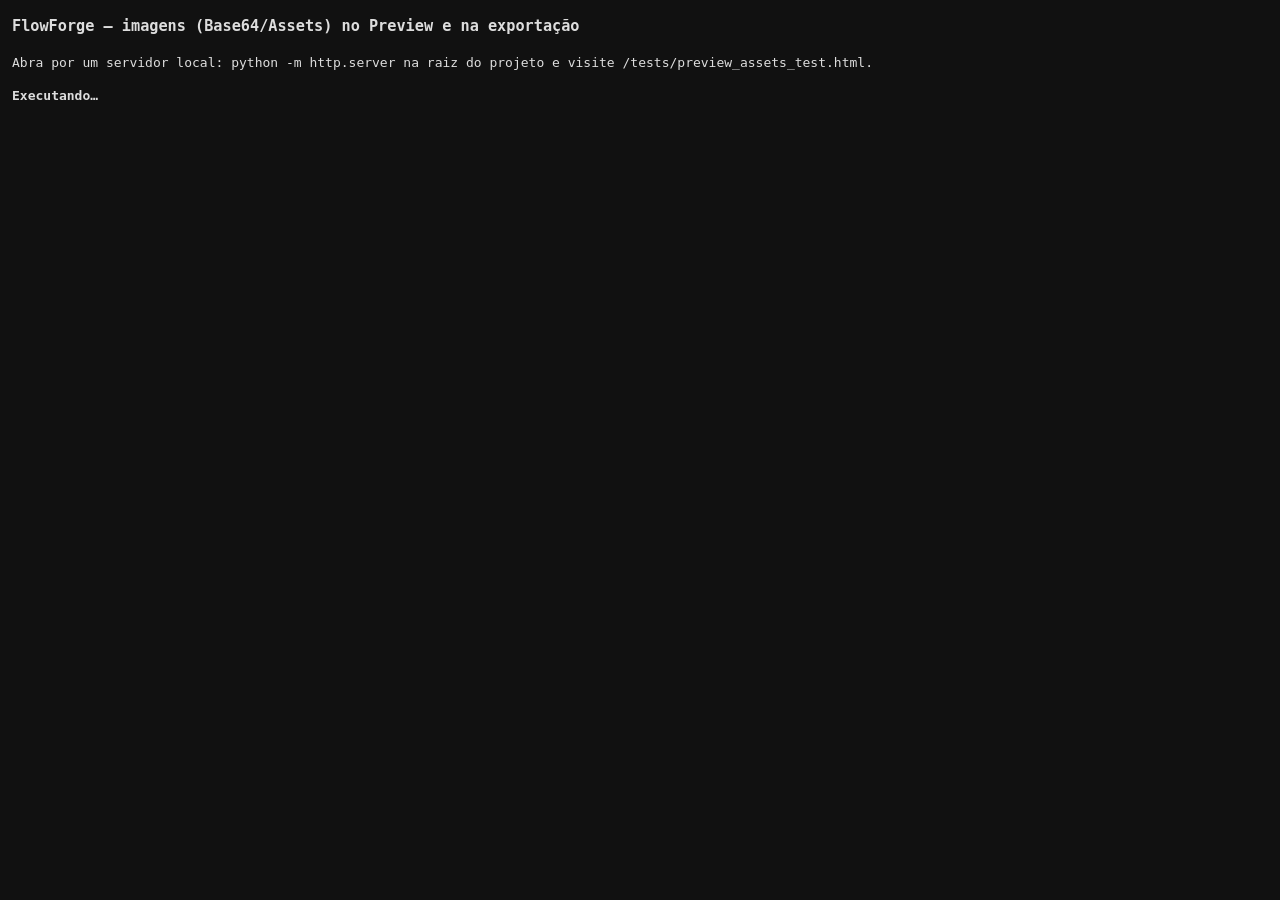
<file: tests/preview_assets_test.html>
<!doctype html>
<meta charset="utf-8">
<title>FlowForge preview assets regression</title>
<style>
  body{font:13px/1.5 ui-monospace,Consolas,monospace;margin:12px;background:#111;color:#ddd}
  .pass{color:#4ade80}.fail{color:#f87171;font-weight:700}
  iframe{position:absolute;left:-9999px;top:0;width:1700px;height:900px;border:0}
  #summary{margin:10px 0;font-weight:700}
</style>
<h3>FlowForge – imagens (Base64/Assets) no Preview e na exportação</h3>
<p>Abra por um servidor local: <code>python -m http.server</code> na raiz do projeto e visite <code>/tests/preview_assets_test.html</code>.</p>
<div id="summary">Executando…</div>
<pre id="out"></pre>
<iframe id="app" src="../index.html"></iframe>
<script>
const PNG='[data-uri]';
const out=document.getElementById('out'),summary=document.getElementById('summary');
const sleep=ms=>new Promise(r=>setTimeout(r,ms));
let passed=0,failed=0;
function check(name,cond,detail){
  if(cond){passed++;out.insertAdjacentHTML('beforeend','<span class="pass">PASS</span> '+name+'\n');}
  else{failed++;out.insertAdjacentHTML('beforeend','<span class="fail">FAIL</span> '+name+(detail!==undefined?'  → '+JSON.stringify(detail):'')+'\n');}
}
async function run(){
  const f=document.getElementById('app');
  await new Promise(r=>f.addEventListener('load',r,{once:true}));
  await sleep(500);
  let W,D;
  try{W=f.contentWindow;D=f.contentDocument;D.body;}catch(e){
    summary.textContent='Sem acesso ao app: abra por http://, não por file://';document.body.dataset.test='FAIL';return;
  }
  const $=s=>D.querySelector(s);
  const closeDialogs=()=>D.querySelectorAll('dialog[open]').forEach(x=>x.close());
  async function createProject(type){ /* "Novo" abre o assistente: é preciso clicar em "Criar projeto" */
    $('[data-new='+type+']').click();await sleep(250);
    if($('#siteWizardDlg')?.open)$('#wizCreate').click();
    await sleep(450);closeDialogs();
  }
  /* The preview is intentionally sandboxed without allow-same-origin, so its DOM is not reachable.
     Render the preview's srcdoc in a local frame to inspect the actual images. */
  const previewRun=document.createElement('iframe');
  previewRun.style.cssText='position:absolute;left:-9999px;top:0;width:1200px;height:800px;border:0';
  document.body.append(previewRun);
  async function previewImgs(){
    const src=$('#preview').srcdoc||'';
    const loaded=new Promise(r=>previewRun.addEventListener('load',r,{once:true}));
    previewRun.srcdoc=src;
    await Promise.race([loaded,sleep(3000)]);
    return [...(previewRun.contentDocument?.querySelectorAll('img')||[])].map(i=>i.complete&&i.naturalWidth>0);
  }

  closeDialogs();await createProject('app');
  W.eval(`addItem('image');addItem('picturebox');
    project.assets=[{id:'asset-t1',name:'t.png',type:'image/png',size:1,data:${JSON.stringify(PNG)}}];
    ffItems().slice(-2).forEach(x=>{x.assetId='asset-t1';x.src='asset://asset-t1';x.srcType='asset'});render()`);
  await sleep(300);

  /* Aba Preview */
  $('#tabs [data-tab=preview]').click();await sleep(700);
  const imgs=await previewImgs();
  check('aba Preview: Image e PictureBox renderizados',imgs.length===2&&imgs.every(Boolean),imgs);
  check('aba Preview: srcdoc sem tokens asset://',!$('#preview').srcdoc.includes('asset://'));

  /* Editar no Designer e voltar ao Preview atualiza o iframe */
  $('#tabs [data-tab=design]').click();await sleep(200);
  W.eval(`addItem('image');const x=ffItems().at(-1);x.assetId='asset-t1';x.src='asset://asset-t1';x.srcType='asset';render()`);
  $('#tabs [data-tab=preview]').click();await sleep(700);
  const imgs2=await previewImgs();
  check('Preview atualiza após editar',imgs2.length===3&&imgs2.every(Boolean),imgs2);

  /* Depurador */
  $('#tabs [data-tab=design]').click();await sleep(200);
  $('#debugBtn').click();await sleep(900);
  const imgs3=await previewImgs();
  check('Depurador: imagens renderizadas',imgs3.length===3&&imgs3.every(Boolean),imgs3);
  $('#debuggerPanel').hidden=true;

  /* Exportação (mesmo resolvedor) */
  const html=W.FlowForgeImageAssets.resolveHtml(W.generated());
  check('exportação: data URL presente e sem tokens',html.includes('data:image/png;base64,')&&!html.includes('asset://'));

  /* Token dentro de url(...) não engole o ")" */
  const css=W.FlowForgeImageAssets.resolveHtml('background:url(asset://asset-t1);color:red');
  check('url(asset://id) é resolvido sem consumir ")"',css.startsWith('background:url(data:image/png')&&css.endsWith(');color:red'),css.slice(-24));

  summary.textContent=failed?`${failed} falha(s), ${passed} ok`:`Tudo certo: ${passed} verificações`;
  summary.className=failed?'fail':'pass';
  document.body.dataset.test=failed?'FAIL':'PASS';
}
run().catch(e=>{out.insertAdjacentHTML('beforeend','<span class="fail">ERRO</span> '+e.message+'\n');summary.textContent='Erro no teste';document.body.dataset.test='FAIL';});
</script>
</file>
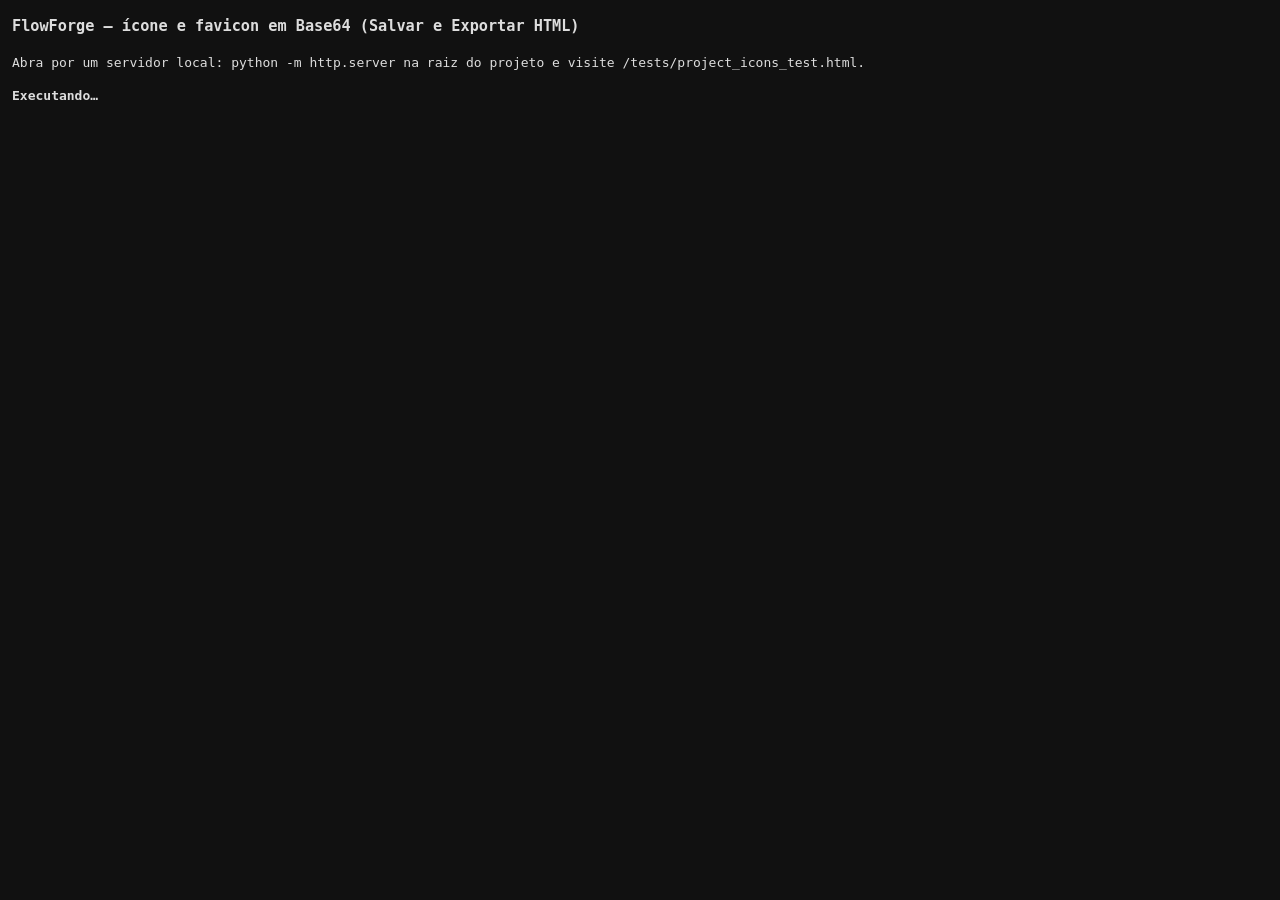
<file: tests/project_icons_test.html>
<!doctype html>
<meta charset="utf-8">
<title>FlowForge ícone/favicon regression</title>
<style>
  body{font:13px/1.5 ui-monospace,Consolas,monospace;margin:12px;background:#111;color:#ddd}
  .pass{color:#4ade80}.fail{color:#f87171;font-weight:700}
  iframe{position:absolute;left:-9999px;top:0;width:1700px;height:900px;border:0}
  #summary{margin:10px 0;font-weight:700}
</style>
<h3>FlowForge – ícone e favicon em Base64 (Salvar e Exportar HTML)</h3>
<p>Abra por um servidor local: <code>python -m http.server</code> na raiz do projeto e visite <code>/tests/project_icons_test.html</code>.</p>
<div id="summary">Executando…</div>
<pre id="out"></pre>
<iframe id="app" src="../index.html"></iframe>
<script>
const out=document.getElementById('out'),summary=document.getElementById('summary');
const sleep=ms=>new Promise(r=>setTimeout(r,ms));
let passed=0,failed=0;
const escHtml=t=>String(t).replace(/[&<>]/g,c=>({'&':'&amp;','<':'&lt;','>':'&gt;'}[c]));
function check(name,cond,detail){
  if(cond){passed++;out.insertAdjacentHTML('beforeend','<span class="pass">PASS</span> '+escHtml(name)+'\n');}
  else{failed++;out.insertAdjacentHTML('beforeend','<span class="fail">FAIL</span> '+escHtml(name)+(detail!==undefined?'  → '+escHtml(JSON.stringify(detail)):'')+'\n');}
}
/* helpers that live in the test page */
function pngBlob(w,h,color){
  const c=document.createElement('canvas');c.width=w;c.height=h;
  const x=c.getContext('2d');x.fillStyle=color||'#3b82f6';x.fillRect(0,0,w,h);x.fillStyle='#fff';x.fillRect(w/4,h/4,w/2,h/2);
  return new Promise(r=>c.toBlob(r,'image/png'));
}
const blobToDataUrl=b=>new Promise(r=>{const f=new FileReader();f.onload=()=>r(f.result);f.readAsDataURL(b)});
function dims(url){return new Promise(r=>{const i=new Image();i.onload=()=>r([i.naturalWidth,i.naturalHeight]);i.onerror=()=>r([0,0]);i.src=url})}

async function run(){
  const f=document.getElementById('app');
  await new Promise(r=>f.addEventListener('load',r,{once:true}));
  await sleep(600);
  let W,D;
  try{W=f.contentWindow;D=f.contentDocument;D.body;}catch(e){
    summary.textContent='Sem acesso ao app: abra por http://, não por file://';document.body.dataset.test='FAIL';return;
  }
  const $=s=>D.querySelector(s);
  const closeDialogs=()=>D.querySelectorAll('dialog[open]').forEach(x=>x.close());
  async function createProject(type){ /* "Novo" abre o assistente: é preciso clicar em "Criar projeto" */
    $('[data-new='+type+']').click();await sleep(250);
    if($('#siteWizardDlg')?.open)$('#wizCreate').click();
    await sleep(450);closeDialogs();
  }
  async function pick(inputSel,blobOrFile,name,type){
    const file=new W.File([blobOrFile],name,{type:type??blobOrFile.type});
    const dt=new W.DataTransfer();dt.items.add(file);
    const el=$(inputSel);el.files=dt.files;el.dispatchEvent(new W.Event('change',{bubbles:true}));
    await sleep(500);
  }
  const proj=k=>W.eval('project.'+k);
  const info=id=>$('#'+id).textContent;
  const thumb=id=>$('#'+id).parentElement.querySelector('.assetThumb');

  /* capture downloads */
  const downloads=[];
  W.showSaveFilePicker=undefined; /* force the plain-download fallback of saveWithDialog */
  W.HTMLAnchorElement.prototype.click=function(){downloads.push({name:this.download,href:this.href})};
  const lastText=async()=>{const d=downloads[downloads.length-1];return (await W.fetch(d.href)).text()};

  closeDialogs();await createProject('app');

  /* ---------- Salvar: ícone e favicon ---------- */
  W.openSaveDialog();await sleep(200);
  check('diálogo Salvar abre',$('#saveProjectDlg').open);

  await pick('#saveProjectIconFile',await pngBlob(400,400),'icon.png');
  const icon=proj('icon');
  check('ícone fica em Base64 (data:image/png)',/^data:image\/png;base64,/.test(icon),icon.slice(0,30));
  const di=await dims(icon);
  check('ícone grande é reduzido para 192 px',di[0]===192&&di[1]===192,di);

  await pick('#saveProjectFaviconFile',await pngBlob(300,150),'fav.png');
  const dfv=await dims(proj('favicon'));
  check('favicon é reduzido para 64 px mantendo a proporção',dfv[0]===64&&dfv[1]===32,dfv);

  const small=await pngBlob(32,32,'#ef4444');
  const smallUrl=await blobToDataUrl(small);
  await pick('#saveProjectFaviconFile',small,'small.png');
  check('imagem pequena é mantida byte a byte',proj('favicon')===smallUrl);

  check('descrição mostra formato, tamanho e Base64',/PNG/.test(info('saveProjectIconInfo'))&&/Base64/.test(info('saveProjectIconInfo')),info('saveProjectIconInfo'));
  check('descrição mostra dimensões 192×192',/192×192/.test(info('saveProjectIconInfo')),info('saveProjectIconInfo'));
  check('prévia (miniatura) é exibida',!!thumb('saveProjectIconInfo')&&!thumb('saveProjectIconInfo').hidden&&thumb('saveProjectIconInfo').src.startsWith('data:image/png'));
  await pick('#saveProjectFaviconFile',await pngBlob(300,150),'fav.png');
  check('aviso quando a imagem não é quadrada',/⚠/.test(info('saveProjectFaviconInfo')),info('saveProjectFaviconInfo'));
  const review=$('#saveReview').textContent;
  check('resumo do Salvar mostra formato e não despeja o Base64',/PNG/.test(review)&&review.length<400&&!review.includes('data:image'),review.slice(0,120));

  /* SVG, ICO sem MIME e arquivo inválido */
  await pick('#saveProjectFaviconFile','<svg xmlns="http://www.w3.org/2000/svg" width="16" height="16"><rect width="16" height="16" fill="red"/></svg>','f.svg','image/svg+xml');
  check('SVG é incorporado como está',/^data:image\/svg\+xml;base64,/.test(proj('favicon')),proj('favicon').slice(0,30));
  await pick('#saveProjectFaviconFile',new Uint8Array([0,0,1,0,1,0,16,16,0,0,1,0,32,0,0,0,0,0,22,0,0,0]),'favicon.ico','');
  check('.ico sem MIME vira image/x-icon (não octet-stream)',/^data:image\/x-icon;base64,/.test(proj('favicon')),proj('favicon').slice(0,30));
  const before=proj('icon');
  await pick('#saveProjectIconFile','hello','a.txt','text/plain');
  check('arquivo inválido é recusado e não altera o projeto',proj('icon')===before);
  check('arquivo inválido mostra mensagem de erro',$('#ideMsgDlg')?.open===true);
  closeDialogs();W.openSaveDialog();await sleep(200);

  /* ---------- Usar Asset: vira Base64 reduzido ---------- */
  const bigUrl=await blobToDataUrl(await pngBlob(800,800,'#10b981'));
  W.eval(`project.assets=[{id:'asset-icon-test',name:'grande.png',type:'image/png',size:${bigUrl.length},data:${JSON.stringify(bigUrl)}}]`);
  W.eval("openProjectAssetPicker('favicon','saveProjectFaviconInfo')");
  await W.selectProjectAsset(W.eval('project.assets[0]'));await sleep(400);
  const fav=proj('favicon'),dfa=await dims(fav);
  check('Usar Asset grava Base64 (não o token asset://)',/^data:image\/png/.test(fav),fav.slice(0,30));
  check('Usar Asset reduz o favicon para 64 px',dfa[0]===64&&dfa[1]===64,dfa);
  closeDialogs();W.openSaveDialog();await sleep(200);

  /* ---------- Remover ---------- */
  $('#saveProjectIconClear').click();await sleep(200);
  check('Remover limpa o ícone',proj('icon')==='');
  check('Remover esconde a miniatura',thumb('saveProjectIconInfo').hidden);
  check('Remover mostra o texto de "nenhum ícone"',/(Nenhum ícone|No icon|Ningún icono)/.test(info('saveProjectIconInfo')),info('saveProjectIconInfo'));

  /* ---------- Salvar arquivo ---------- */
  await pick('#saveProjectIconFile',await pngBlob(512,512),'icon.png');
  $('#confirmSaveProject').click();await sleep(300);
  const saved=JSON.parse(await lastText());
  check('.flowmobile salvo contém ícone e favicon em Base64',/^data:image\//.test(saved.icon)&&/^data:image\//.test(saved.favicon),[String(saved.icon).slice(0,20),String(saved.favicon).slice(0,20)]);
  check('arquivo salvo tem nome .flowmobile',/\.flowmobile$/.test(downloads[downloads.length-1].name),downloads[downloads.length-1].name);

  /* ---------- Exportar HTML ---------- */
  closeDialogs();
  $('#exportBtn').click();await sleep(300);
  check('Exportar HTML abre o diálogo de ícone/favicon',$('#exportHtmlDlg').open);
  check('diálogo de exportação mostra o ícone já salvo',/Base64/.test(info('exportProjectIconInfo')),info('exportProjectIconInfo'));
  await pick('#exportProjectFaviconFile',await pngBlob(128,128,'#a855f7'),'novo.png');
  const dEx=await dims(proj('favicon'));
  check('favicon escolhido na exportação é reduzido e salvo no projeto',dEx[0]===64&&dEx[1]===64,dEx);
  $('#confirmExportHtml').click();await sleep(400);
  const html=await lastText();
  check('HTML exportado se chama index.html',downloads[downloads.length-1].name==='index.html',downloads[downloads.length-1].name);
  check('<link rel="icon"> com type e Base64',/<link rel="icon" type="image\/png" href="data:image\/png;base64,/.test(html));
  check('<link rel="apple-touch-icon"> em Base64',/<link rel="apple-touch-icon" href="data:image\/png;base64,/.test(html));
  check('<link rel="icon" sizes="192x192"> com type e Base64',/<link rel="icon" sizes="192x192" type="image\/png" href="data:image\/png;base64,/.test(html));
  check('HTML exportado não tem tokens asset://',!html.includes('asset://'));

  /* projeto antigo com token asset:// continua funcionando */
  W.eval("project.icon='asset://asset-icon-test'");
  closeDialogs();$('#exportBtn').click();await sleep(300);
  check('token asset:// legado é descrito como Asset',/Asset: grande\.png/.test(info('exportProjectIconInfo')),info('exportProjectIconInfo'));
  $('#confirmExportHtml').click();await sleep(400);
  const html2=await lastText();
  check('token asset:// legado é resolvido para Base64 na exportação',/rel="apple-touch-icon" href="data:image\/png;base64,/.test(html2)&&!html2.includes('asset://'));

  /* ---------- Idioma: a descrição não é sobrescrita ---------- */
  closeDialogs();W.openSaveDialog();await sleep(200);
  W.FlowForgeI18n.setLanguage('en');await sleep(300);
  check('trocar idioma mantém a descrição da imagem definida',/Base64/.test(info('saveProjectFaviconInfo')),info('saveProjectFaviconInfo'));
  $('#saveProjectFaviconClear').click();await sleep(200);
  check('texto vazio é traduzido (en)',info('saveProjectFaviconInfo')==='No favicon selected',info('saveProjectFaviconInfo'));
  W.FlowForgeI18n.setLanguage('es');await sleep(300);
  check('texto vazio é traduzido (es)',info('saveProjectFaviconInfo')==='Ningún favicon seleccionado',info('saveProjectFaviconInfo'));
  W.FlowForgeI18n.setLanguage('pt-BR');await sleep(200);

  summary.textContent=failed?`${failed} falha(s), ${passed} ok`:`Tudo certo: ${passed} verificações`;
  summary.className=failed?'fail':'pass';
  document.body.dataset.test=failed?'FAIL':'PASS';
}
run().catch(e=>{out.insertAdjacentHTML('beforeend','<span class="fail">ERRO</span> '+e.message+'\n');summary.textContent='Erro no teste';document.body.dataset.test='FAIL';});
</script>
</file>
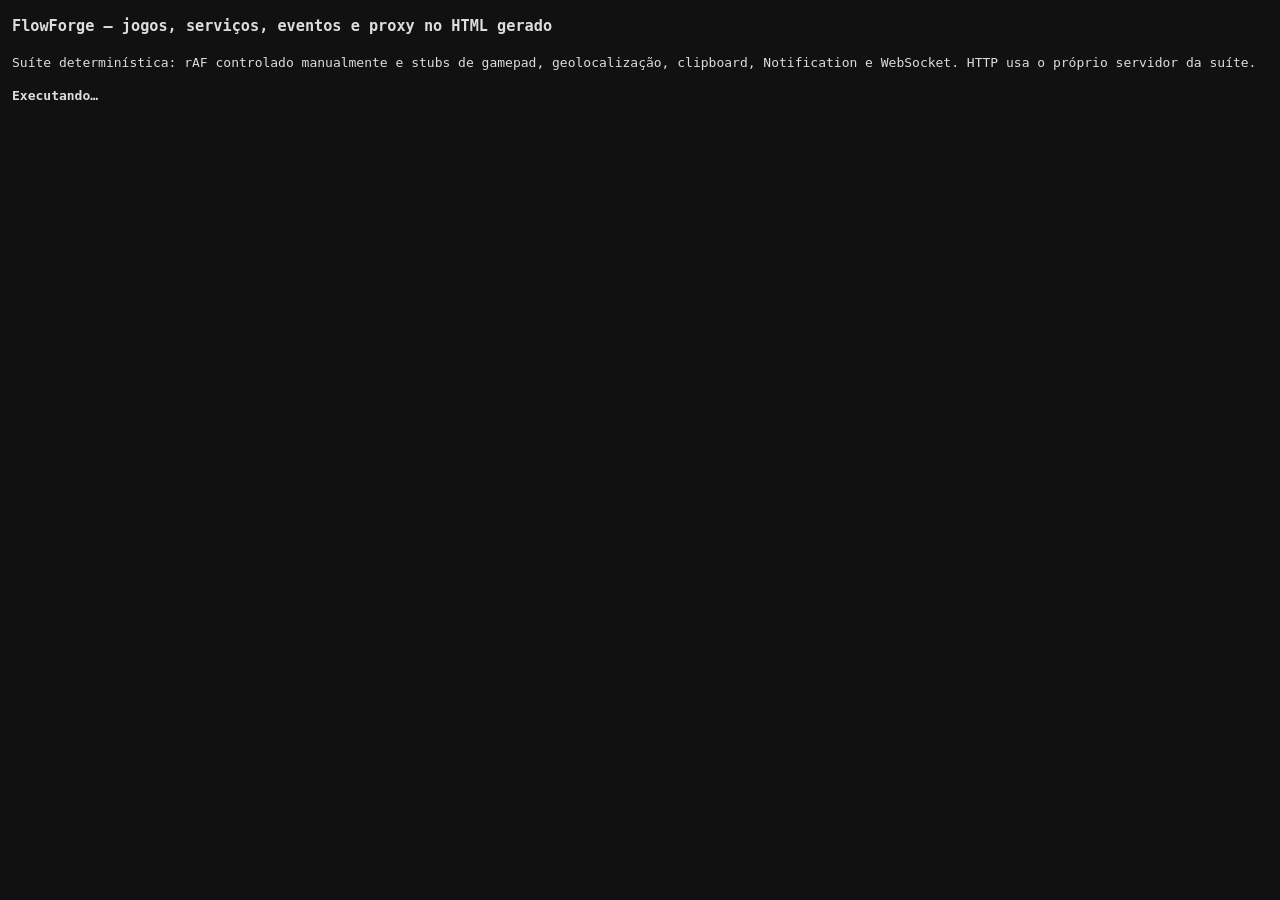
<file: tests/runtime_components_test.html>
<!doctype html>
<meta charset="utf-8">
<title>FlowForge runtime components regression</title>
<style>
  body{font:13px/1.5 ui-monospace,Consolas,monospace;margin:12px;background:#111;color:#ddd}
  .pass{color:#4ade80}.fail{color:#f87171;font-weight:700}
  iframe{position:absolute;left:-9999px;top:0;width:1300px;height:950px;border:0}
  #summary{margin:10px 0;font-weight:700}
</style>
<h3>FlowForge – jogos, serviços, eventos e proxy no HTML gerado</h3>
<p>Suíte determinística: rAF controlado manualmente e stubs de gamepad, geolocalização, clipboard, Notification e WebSocket. HTTP usa o próprio servidor da suíte.</p>
<div id="summary">Executando…</div>
<pre id="out"></pre>
<iframe id="app" src="../index.html"></iframe>
<iframe id="run"></iframe>
<script>
const out=document.getElementById('out'),summary=document.getElementById('summary');
const sleep=ms=>new Promise(r=>setTimeout(r,ms));
const escHtml=t=>String(t).replace(/[&<>]/g,c=>({'&':'&amp;','<':'&lt;','>':'&gt;'}[c]));
let passed=0,failed=0;
function check(name,cond,detail){
  if(cond){passed++;out.insertAdjacentHTML('beforeend','<span class="pass">PASS</span> '+escHtml(name)+'\n');}
  else{failed++;out.insertAdjacentHTML('beforeend','<span class="fail">FAIL</span> '+escHtml(name)+(detail!==undefined?'  → '+escHtml(JSON.stringify(detail)):'')+'\n');}
}
async function waitFor(fn,timeout=3000,step=30){
  const t0=performance.now();
  while(performance.now()-t0<timeout){
    try{if(fn())return true}catch(_){}
    await sleep(step);
  }
  return false;
}
function sheetImage(){
  const c=document.createElement('canvas');c.width=48;c.height=16;
  const g=c.getContext('2d');
  [['#ef4444','1'],['#22c55e','2'],['#3b82f6','3']].forEach(([color,label],i)=>{
    g.fillStyle=color;g.fillRect(i*16,0,16,16);
    g.fillStyle='#fff';g.font='bold 10px monospace';g.fillText(label,i*16+5,12);
  });
  return c.toDataURL('image/png');
}

async function run(){
  const appFrame=document.getElementById('app'),runFrame=document.getElementById('run');
  await new Promise(r=>appFrame.addEventListener('load',r,{once:true}));
  await sleep(600);
  let W,D;
  try{W=appFrame.contentWindow;D=W.document;D.body;}catch(e){
    summary.textContent='Sem acesso ao app: abra por http://, não por file://';
    document.body.dataset.test='FAIL';return;
  }
  const $=s=>D.querySelector(s);
  const closeDialogs=()=>D.querySelectorAll('dialog[open]').forEach(x=>x.close());

  /* ---------------- projeto de teste ---------------- */
  $('[data-new=app]').click();
  await sleep(300);
  if($('#siteWizardDlg')?.open){$('#wizCreate').click();await sleep(500);}
  await sleep(300);closeDialogs();

  const httpURL=location.href.split('#')[0];
  W.__rtSetup={sheetURL:sheetImage(),httpURL};
  let info;
  try{
    info=W.eval(`
(function(){
  const p1=ffEnsurePages()[0];
  ['gamecanvas','sprite','sprite','collisionarea','spritesheet','keyboardinput','gamepadinput','gametimer','scorelabel','healthbar','joystick','http','websocket','storage','geolocation','notification','clipboard','network','vibration'].forEach(function(k){addItem(k)});
  const it=ffItems();
  function pick(k,i){return it.filter(function(x){return x.kind===k})[i||0]}
  var canvas=pick('gamecanvas'),hero=pick('sprite',0),enemy=pick('sprite',1),goal=pick('collisionarea'),sheet=pick('spritesheet'),keys=pick('keyboardinput'),pad=pick('gamepadinput'),timer=pick('gametimer'),score=pick('scorelabel'),health=pick('healthbar'),joy=pick('joystick'),http=pick('http'),ws=pick('websocket'),store=pick('storage'),geo=pick('geolocation'),note=pick('notification'),clip=pick('clipboard'),net=pick('network'),vib=pick('vibration');
  Object.assign(canvas,{name:'RTCanvas',x:10,y:10,width:320,height:240,canvasWidth:320,canvasHeight:240,fps:60,autoplay:true,bg:'#111827'});
  Object.assign(hero,{name:'RTHero',x:40,y:40,width:48,height:48,vx:0,vy:0,collidable:true,tag:'player'});
  Object.assign(enemy,{name:'RTEnemy',x:160,y:40,width:48,height:48,vx:0,vy:0,collidable:true,tag:'enemy'});
  Object.assign(goal,{name:'RTGoal',x:280,y:40,width:100,height:60,tag:'goal'});
  Object.assign(sheet,{name:'RTSheet',x:430,y:300,width:64,height:64,frameWidth:16,frameHeight:16,frame:0,frames:3,fps:10,loop:false,autoplay:true,src:__rtSetup.sheetURL});
  Object.assign(keys,{name:'RTKeys',enabled:true,preventDefault:false});
  Object.assign(pad,{name:'RTPad',enabled:true,index:0,deadZone:.15});
  Object.assign(timer,{name:'RTTimer',interval:40,enabled:true,oneShot:false});
  Object.assign(score,{name:'RTScore',x:400,y:10,width:140,height:36,value:0,prefix:'Score: '});
  Object.assign(health,{name:'RTHealth',x:400,y:56,width:180,height:24,value:100,max:100});
  Object.assign(joy,{name:'RTJoy',x:400,y:100,width:120,height:120,deadZone:.15});
  Object.assign(http,{name:'RTHttp',url:__rtSetup.httpURL,method:'GET'});
  Object.assign(ws,{name:'RTWs',url:'ws://fake.test',protocol:'',autoConnect:false});
  Object.assign(store,{name:'RTStore',key:'ff_rt_key'});
  Object.assign(geo,{name:'RTGeo',highAccuracy:true,watch:false});
  Object.assign(note,{name:'RTNotify',title:'RT Notificação',body:'Corpo'});
  Object.assign(clip,{name:'RTClip'});
  Object.assign(net,{name:'RTNet'});
  Object.assign(vib,{name:'RTVib',pattern:200});

  canvas.events={
    gameStart:"__ev('gcstart',{w:event.detail.width,h:event.detail.height,ctx:!!event.detail.ctx})",
    gameUpdate:"__ev('gcupdate',event.detail.dt)",
    gameOver:"__ev('gcover',event.detail.reason)"
  };
  hero.events={
    move:"__ev('heromove',1)",
    enter:"__ev('heroenter',{name:event.detail.otherName,tag:event.detail.otherTag})",
    leave:"__ev('heroleave',event.detail.otherName)",
    collision:"__ev('herocollision',1)"
  };
  goal.events={enter:"__ev('goalenter',1)",leave:"__ev('goalleave',1)"};
  sheet.events={
    animationStart:"__ev('sheetstart',1)",
    frame:"__ev('sheetframe',event.detail.frame)",
    animationEnd:"__ev('sheetend',1)"
  };
  keys.events={
    keydown:"__ev('keydown',event.detail.key)",
    keyup:"__ev('keyup',event.detail.key)"
  };
  pad.events={
    connected:"__ev('padconnected',event.detail.id)",
    disconnected:"__ev('paddisconnected',1)",
    buttondown:"__ev('padbuttondown',event.detail.button)",
    buttonup:"__ev('padbuttonup',event.detail.button)",
    axis:"__ev('padaxis',event.detail.value)"
  };
  timer.events={tick:"__ev('timer',event.detail.count)"};
  score.events={change:"__ev('score',event.detail.value)"};
  health.events={change:"__ev('health',event.detail.value)",empty:"__ev('healthempty',1)"};
  joy.events={
    start:"__ev('joystart',event.detail.x)",
    move:"__ev('joymove',event.detail.x)",
    end:"__ev('joyend',event.detail.x)"
  };
  ws.events={
    open:"__ev('wsopen',event.detail.protocol||'')",
    message:"__ev('wsmsg',{data:event.detail.data,ok:event.detail.json&&event.detail.json.ok===true})",
    close:"__ev('wsclose',event.detail.code)",
    error:"__ev('wserr',1)"
  };
  store.events={change:"__ev('store',{key:event.detail.key,value:event.detail.value})"};
  geo.events={change:"__ev('geopos',event.detail.latitude)",error:"__ev('geoerr',event.detail.code)"};
  note.events={click:"__ev('noteclick',1)",close:"__ev('noteclose',1)",error:"__ev('noteerr',1)"};
  clip.events={change:"__ev('clip',{text:event.detail.text,method:event.detail.method})",error:"__ev('cliperr',1)"};
  net.events={
    online:"__ev('netonline',event.detail.online)",
    offline:"__ev('netoffline',event.detail.online)",
    change:"__ev('netchange',event.detail.online)"
  };
  vib.events={start:"__ev('vibstart',event.detail.duration)",end:"__ev('vibend',1)",error:"__ev('viberr',1)"};
  http.events={
    request:"__ev('httpreq',event.detail.method)",
    response:"__ev('httpres',{status:event.detail.status,type:typeof event.detail.data})",
    error:"__ev('httperr',1)"
  };

  render();

  ffAddPage('Second');
  addItem('gamecanvas');
  var gc2=ffItems().filter(function(x){return x.kind==='gamecanvas'})[0];
  Object.assign(gc2,{name:'RTCanvas2',x:10,y:10,width:320,height:240,canvasWidth:320,canvasHeight:240,fps:60,autoplay:true,bg:'#0f172a'});
  gc2.events={gameStart:"__ev('gc2start',1)",gameOver:"__ev('gc2over',1)"};
  render();
  return {page1:p1.id,page2:ffEnsurePages()[1].id};
})()
`);
  }catch(e){
    check('montar o projeto de teste',false,e.message);
    summary.textContent='Falha ao montar o projeto';summary.className='fail';document.body.dataset.test='FAIL';return;
  }

  let html='';
  try{html=W.generated();}catch(e){check('gerar o HTML exportado',false,e.message);}
  check('exportação gerada',html.length>20000,html.length);
  check('runtime de jogos presente no export',html.includes('window.FlowForgeGame='));
  check('runtime de serviços presente no export',html.includes('window.FlowForgeServices='));
  check('configuração de runtime contém os itens',html.includes('"RTCanvas"')&&html.includes('"RTSheet"')&&html.includes('"RTHttp"')&&html.includes('"RTJoy"'));
  check('fonte do spritesheet chega ao canvas',/data-ff-src="data:image\/png;base64,/.test(html));
  check('componentes não visuais ficam ocultos no export',html.includes('.ff-kind-keyboardinput')&&html.includes('display:none!important'));
  check('proxy global é gerado para os componentes',html.includes('window["RTCanvas"] = FlowForgeComponent')&&html.includes('window["RTScore"] = FlowForgeComponent'));

  /* ---------------- shim + execução real ---------------- */
  const patch=`<script>(function(){
  try{Object.defineProperty(document,'hidden',{configurable:true,get:function(){return false}})}catch(e){}
  try{Object.defineProperty(document,'visibilityState',{configurable:true,get:function(){return 'visible'}})}catch(e){}
  try{Object.defineProperty(Document.prototype,'hidden',{configurable:true,get:function(){return false}})}catch(e){}
  try{Object.defineProperty(Document.prototype,'visibilityState',{configurable:true,get:function(){return 'visible'}})}catch(e){}
  var pending=null,seq=0,fakeNow=0;
  window.requestAnimationFrame=function(cb){pending=cb;return ++seq};
  window.cancelAnimationFrame=function(){pending=null};
  window.__step=function(ms){fakeNow+=(ms==null?16.667:ms);var cb=pending;pending=null;if(cb){try{cb(fakeNow)}catch(e){console.error('step',e)}}return !!cb};
  window.__hasFrame=function(){return !!pending};
  window.__errs=[];
  window.addEventListener('error',function(e){
    /* eventos "error" dos componentes (WebSocket, GPS, clipboard…) borbulham até window */
    if(e instanceof ErrorEvent)window.__errs.push(e.message||String(e.error||'erro'));
  });
  window.addEventListener('unhandledrejection',function(e){window.__errs.push('rejection: '+String(e.reason&&e.reason.message||e.reason))});
  var ce=console.error;console.error=function(){window.__errs.push(Array.prototype.join.call(arguments,' '));ce.apply(console,arguments)};
  window.__ev=function(name,data){try{var r=window.parent.__rt;var e=r.events;(e[name]=e[name]||[]).push(data===undefined?1:data)}catch(_){}};

  window.__pads=[{index:0,id:'Fake Pad',buttons:[{pressed:false,value:0},{pressed:false,value:0}],axes:[0,0]}];
  try{Object.defineProperty(Navigator.prototype,'getGamepads',{configurable:true,value:function(){return window.__pads}})}catch(e){}
  try{Object.defineProperty(navigator,'getGamepads',{configurable:true,value:function(){return window.__pads}})}catch(e){}

  try{Object.defineProperty(Navigator.prototype,'vibrate',{configurable:true,value:function(p){window.__vibCalls=(window.__vibCalls||0)+1;window.__vibPattern=p;return window.__vibReturn!==false}})}catch(e){}
  try{Object.defineProperty(navigator,'vibrate',{configurable:true,value:function(p){window.__vibCalls=(window.__vibCalls||0)+1;window.__vibPattern=p;return window.__vibReturn!==false}})}catch(e){}

  var geo={
    getCurrentPosition:function(ok,err){
      if(window.__geoMode==='error'){err({code:1,message:'negado'});return}
      ok({coords:{latitude:-23.5,longitude:-46.6,accuracy:5},timestamp:Date.now()});
    },
    watchPosition:function(ok,err){
      window.__geoWatch=(window.__geoWatch||0)+1;
      if(window.__geoMode==='error'){err({code:2,message:'watch'})}
      else{ok({coords:{latitude:-23.5,longitude:-46.6,accuracy:5},timestamp:Date.now()})}
      return 7;
    },
    clearWatch:function(id){window.__geoCleared=id}
  };
  try{Object.defineProperty(Navigator.prototype,'geolocation',{configurable:true,get:function(){return geo}})}catch(e){}
  try{Object.defineProperty(navigator,'geolocation',{configurable:true,value:geo})}catch(e){}

  var clip={
    writeText:function(t){window.__clipText=t;return window.__clipFail?Promise.reject(new Error('negado')):Promise.resolve()},
    readText:function(){return window.__clipReadFail?Promise.reject(new Error('sem leitura')):Promise.resolve('clip-lido')}
  };
  try{Object.defineProperty(Navigator.prototype,'clipboard',{configurable:true,get:function(){return clip}})}catch(e){}
  try{Object.defineProperty(navigator,'clipboard',{configurable:true,value:clip})}catch(e){}

  function FakeNotification(title,opts){this.title=title;this.body=opts&&opts.body;window.__note=this}
  FakeNotification.permission='granted';
  FakeNotification.requestPermission=function(){return Promise.resolve('granted')};
  window.Notification=FakeNotification;

  function FakeWS(url,protocols){
    window.__ws=this;
    this.url=url;this.protocols=protocols||[];
    this.protocol=Array.isArray(protocols)?(protocols[0]||''):(protocols||'');
    this.readyState=0;this.sent=[];
    var self=this;
    queueMicrotask(function(){if(self.readyState===0){self.readyState=1;if(self.onopen)self.onopen({type:'open'})}});
  }
  FakeWS.prototype.send=function(d){this.sent.push(d);window.__wsSent=this.sent.slice()};
  FakeWS.prototype.close=function(code,reason){
    this.readyState=3;window.__wsClosed={code:code,reason:reason};
    if(this.onclose)this.onclose({code:code||1000,reason:reason||'',wasClean:true});
  };
  window.WebSocket=FakeWS;
})();<\/script>`;
  window.__rt={events:{}};
  const runHtml=html.replace('<head>','<head>'+patch);
  const loaded=new Promise(r=>runFrame.addEventListener('load',r,{once:true}));
  runFrame.srcdoc=runHtml;
  await Promise.race([loaded,new Promise(r=>setTimeout(r,6000))]);
  const RW=runFrame.contentWindow;
  const ready=await waitFor(()=>RW.FlowForgeGame&&RW.FlowForgeServices&&RW.document.querySelector('.ff-kind-gamecanvas'),4000);
  check('runtimes instanciados no HTML exportado',ready);
  if(!ready){summary.textContent='Runtime não iniciou';summary.className='fail';document.body.dataset.test='FAIL';return;}

  const G=RW.FlowForgeGame,S=RW.FlowForgeServices;
  const ev=n=>(window.__rt.events[n]||[]);
  const canvas=G.byName('RTCanvas'),hero=G.byName('RTHero'),sheet=G.byName('RTSheet'),keysApi=G.byName('RTKeys'),padApi=G.byName('RTPad'),timerApi=G.byName('RTTimer'),joyApi=G.byName('RTJoy');
  check('API por nome encontra os componentes',!!canvas&&!!hero&&!!sheet&&!!keysApi&&!!padApi&&!!timerApi&&!!joyApi);
  check('canvas tem contexto 2D e está rodando',!!canvas&&!!canvas.ctx&&canvas.running===true);
  check('gameStart disparou uma vez',ev('gcstart').length===1&&ev('gcstart')[0].ctx===true&&ev('gcstart')[0].w===320,ev('gcstart'));
  check('CSS oculta os componentes de jogo não visuais',['keyboardinput','gamepadinput','gametimer','http','websocket','storage','geolocation','notification','clipboard','network','vibration'].every(k=>{const el=RW.document.querySelector('.ff-kind-'+k);return el&&RW.getComputedStyle(el).display==='none'}));
  check('serviços não visuais usam markup oculto',RW.document.querySelectorAll('.ff-nonvisual').length===8);

  const sheetReady=await waitFor(()=>sheet&&sheet.playing===true,3000,25);
  check('spritesheet começa ao carregar a imagem',sheetReady,{playing:sheet&&sheet.playing,frame:sheet&&sheet.frame});
  await sleep(250);

  /* avança 26 quadros de 50 ms (dt limitado a 0,05 s) */
  hero.vx=400;
  for(let i=0;i<26;i++)RW.__step(50);

  check('gameUpdate roda continuamente',ev('gcupdate').length>=20,ev('gcupdate').length);
  check('gameUpdate informa dt e fps',ev('gcupdate').some(v=>v>0.04&&v<=0.05)&&canvas.fps===60);
  check('sprite move e dispara move',ev('heromove').length>=20&&hero.x>200,{x:hero.x,moves:ev('heromove').length});
  check('colisão com Enemy: enter',ev('heroenter').some(e=>e&&e.name==='RTEnemy'&&e.tag==='enemy'),ev('heroenter'));
  check('colisão com Enemy: leave',ev('heroleave').includes('RTEnemy'),ev('heroleave'));
  check('colisão com Collision Area: enter',ev('goalenter').length>=1&&ev('heroenter').some(e=>e&&e.name==='RTGoal'),ev('heroenter'));
  check('colisão com Collision Area: leave',ev('goalleave').length>=1&&ev('heroleave').includes('RTGoal'),ev('heroleave'));
  check('evento collision do sprite dispara',ev('herocollision').length>0,ev('herocollision').length);
  check('spritesheet avança quadros',ev('sheetframe').includes(1)&&ev('sheetframe').includes(2),ev('sheetframe'));
  check('spritesheet emite animationStart e animationEnd',ev('sheetstart').length===1&&ev('sheetend').length===1,{start:ev('sheetstart'),end:ev('sheetend')});
  check('spritesheet para no último quadro',sheet.playing===false&&sheet.frame===2,{playing:sheet.playing,frame:sheet.frame});

  check('gamepad conecta',ev('padconnected').length===1&&ev('padconnected')[0]==='Fake Pad',ev('padconnected'));
  RW.__pads[0].buttons[0].pressed=true;RW.__step(50);
  check('gamepad buttondown',ev('padbuttondown')[0]===0,ev('padbuttondown'));
  RW.__pads[0].buttons[0].pressed=false;RW.__step(50);
  check('gamepad buttonup',ev('padbuttonup')[0]===0,ev('padbuttonup'));
  RW.__pads[0].axes[0]=0.9;RW.__step(50);
  check('gamepad axis',ev('padaxis')[0]===0.9,ev('padaxis'));
  check('gamepad API isDown/value',padApi.isDown(0)===false&&padApi.value(0)===0);
  RW.__pads=[];RW.__step(50);
  check('gamepad desconecta',ev('paddisconnected').length===1);

  RW.dispatchEvent(new RW.KeyboardEvent('keydown',{key:'a',code:'KeyA',bubbles:true}));
  check('teclado keydown dispara uma vez',ev('keydown').length===1&&ev('keydown')[0]==='a',ev('keydown'));
  check('teclado isDown durante a tecla',keysApi.isDown('a')===true);
  RW.dispatchEvent(new RW.KeyboardEvent('keyup',{key:'a',code:'KeyA',bubbles:true}));
  check('teclado keyup dispara uma vez',ev('keyup').length===1&&keysApi.isDown('a')===false,ev('keyup'));

  const joyEl=RW.document.querySelector('[data-ff-joystick]');
  const jr=joyEl.getBoundingClientRect();
  const cx=jr.left+jr.width/2,cy=jr.top+jr.height/2;
  joyEl.dispatchEvent(new RW.PointerEvent('pointerdown',{bubbles:true,pointerId:9,clientX:cx+40,clientY:cy}));
  check('joystick start',ev('joystart').length===1&&joyApi.x>0.5,{x:joyApi.x,ev:ev('joystart')});
  joyEl.dispatchEvent(new RW.PointerEvent('pointermove',{bubbles:true,pointerId:9,clientX:cx+jr.width/2,clientY:cy}));
  check('joystick move',ev('joymove').length>=1&&joyApi.x>0.9,{x:joyApi.x});
  joyEl.dispatchEvent(new RW.PointerEvent('pointerup',{bubbles:true,pointerId:9,clientX:cx,clientY:cy}));
  check('joystick end zera o vetor',ev('joyend').length===1&&joyApi.x===0,{x:joyApi.x});

  check('proxy do Score lê/escreve valor',(()=>{RW.RTScore.value=42;return RW.RTScore.value===42&&RW.document.querySelector('[data-ff-score-value]').textContent==='42'})());
  RW.RTScore.add(8);
  check('proxy do Score incrementa',RW.RTScore.value===50&&ev('score').at(-1)===50,ev('score'));
  RW.RTScore.prefix='Pts: ';
  check('proxy do Score altera prefixo',RW.document.querySelector('.ff-score-prefix').textContent==='Pts: ');
  RW.RTHealth.value=25;
  const healthBox=RW.document.querySelector('[data-ff-health]');
  check('proxy do Health atualiza barra',RW.RTHealth.value===25&&healthBox.getAttribute('aria-valuenow')==='25'&&healthBox.querySelector('i').style.width==='25%',healthBox&&healthBox.outerHTML.slice(0,160));
  RW.RTHealth.damage(100);
  check('Health emite empty ao zerar',RW.RTHealth.value===0&&ev('healthempty').length===1,ev('healthempty'));
  RW.RTHealth.heal(40);
  check('Health heal',RW.RTHealth.value===40);

  await sleep(1300);
  check('gametimer dispara tick',timerApi.count>=1&&ev('timer').length>=1,{count:timerApi.count});
  timerApi.stop();
  const timerCount=timerApi.count;
  await sleep(120);
  check('gametimer para',timerApi.running===false&&timerApi.count===timerCount,{count:timerApi.count});

  const WS=S.byName('RTWs');
  check('WebSocket.connect aceita ws://',WS.connect('ws://fake.test')===true);
  await Promise.resolve();await Promise.resolve();
  check('WebSocket emite open e fica conectado',WS.state==='open'&&WS.connected===true&&ev('wsopen').length===1,{state:WS.state});
  check('WebSocket.send serializa objeto',WS.send({a:1})===true&&RW.__ws.sent.at(-1)==='{"a":1}',RW.__ws.sent);
  RW.__ws.onmessage({data:'{"ok":true}'});
  check('WebSocket message decodifica JSON',ev('wsmsg').length===1&&ev('wsmsg')[0].ok===true,ev('wsmsg'));
  check('WebSocket recusa URL não ws',WS.connect('http://x')===false&&ev('wserr').length===1);
  check('WebSocket.close emite close',WS.close(1000,'bye')===true&&WS.state==='closed'&&ev('wsclose')[0]===1000,{state:WS.state,close:ev('wsclose')});

  const St=S.byName('RTStore');
  check('Storage.set usa a chave padrão',St.set('v1')===true);
  check('Storage.get/has/json',St.get()==='v1'&&St.has()===true&&St.json()==='v1',{get:St.get()});
  St.set('ff_rt_obj','{"n":3}');
  check('Storage.json decodifica objeto',St.json('ff_rt_obj')&&St.json('ff_rt_obj').n===3);
  check('Storage emite change',ev('store').length>=2,ev('store'));
  St.remove('ff_rt_obj');St.remove();
  check('Storage.remove',St.has()===false);

  const Geo=S.byName('RTGeo');
  RW.__geoMode='ok';
  const pos=await Geo.getCurrent();
  check('Geolocation retorna posição',pos&&pos.coords.latitude===-23.5&&Geo.latitude===-23.5,{lat:Geo.latitude});
  check('Geolocation emite change',ev('geopos').length>=1);
  RW.__geoMode='error';
  let geoRejected=false;
  try{await Geo.getCurrent()}catch(_){geoRejected=true}
  check('Geolocation emite error',geoRejected&&ev('geoerr').includes(1),ev('geoerr'));
  RW.__geoMode='ok';
  const wid=Geo.watch();
  check('Geolocation watch/stop',wid===7&&Geo.watching===true);
  Geo.stop();
  check('Geolocation limpa watch',RW.__geoCleared===7&&Geo.watching===false);

  const N=S.byName('RTNotify');
  check('Notification permission',N.permission==='granted');
  check('Notification requestPermission',(await N.requestPermission())==='granted');
  const note=N.show('RT Título',{body:'Corpo'});
  check('Notification.show cria notificação',!!note&&note.title==='RT Título');
  note.onclick({});note.onclose({});
  check('Notification click/close',ev('noteclick').length===1&&ev('noteclose').length===1);

  const C=S.byName('RTClip');
  check('Clipboard.writeText',(await C.writeText('abc'))===true&&RW.__clipText==='abc');
  check('Clipboard emite change',ev('clip').length===1&&ev('clip')[0].text==='abc'&&ev('clip')[0].method==='clipboard-api',ev('clip'));
  check('Clipboard.readText',(await C.readText())==='clip-lido');
  RW.__clipReadFail=true;
  check('Clipboard erro de leitura',(await C.readText())===''&&ev('cliperr').length>=1);
  RW.__clipReadFail=false;

  const Net=S.byName('RTNet');
  RW.dispatchEvent(new RW.Event('offline'));
  RW.dispatchEvent(new RW.Event('online'));
  check('Network offline/online sem duplicar',ev('netoffline').length===1&&ev('netonline').length===1&&ev('netchange').length===2,{off:ev('netoffline'),on:ev('netonline')});
  check('Network change informa o estado',ev('netchange').some(v=>v===false)&&ev('netchange').some(v=>v===true));
  check('Network info',Net.info().online===true&&typeof Net.info().effectiveType==='string');

  const V=S.byName('RTVib');
  RW.__vibReturn=true;
  check('Vibration.start',V.vibrate(5000)===true&&V.vibrating===true&&ev('vibstart').length===1,{v:V.vibrating});
  check('Vibration.stop emite end',V.stop()===true&&V.vibrating===false&&ev('vibend').length===1);
  RW.__vibReturn=false;
  check('Vibration recusa emite error',V.vibrate(10)===false&&ev('viberr').length===1);

  const H=S.byName('RTHttp');
  const res=await H.get();
  check('HTTP responde 200',res.status===200&&res.ok===true,{status:res.status});
  check('HTTP entrega o corpo',typeof res.data==='string'&&res.data.length>500,{type:typeof res.data,len:res.data&&res.data.length});
  check('HTTP eventos request/response',ev('httpreq').length===1&&ev('httpreq')[0]==='GET'&&ev('httpres').length===1&&ev('httpres')[0].status===200,{req:ev('httpreq'),res:ev('httpres')});

  const pages=RW.__FLOWFORGE_PAGES__;
  const secondPage=pages.find(p=>p.name==='Second')||pages[1];
  canvas.over();
  check('gameOver via API',ev('gcover').includes('over'),ev('gcover'));
  canvas.start();
  const startsBefore=ev('gcstart').length;
  const toSecond=RW.FlowForgeNavigate(secondPage.id);
  check('navega para a segunda página',toSecond===true&&G.page===secondPage.id,{page:G.page});
  check('GC1 recebe gameOver na troca de página',ev('gcover').includes('page'),ev('gcover'));
  check('GC2 inicia ao entrar na página',ev('gc2start').length===1);
  const toFirst=RW.FlowForgeNavigate(pages[0].id);
  check('volta para a primeira página',toFirst===true&&G.page===pages[0].id,{page:G.page});
  check('GC1 reinicia ao voltar',ev('gcstart').length===startsBefore+1,{starts:ev('gcstart').length,before:startsBefore});
  check('GC2 recebe gameOver ao sair',ev('gc2over').length===1);

  const errs=RW.__errs.slice();
  check('nenhum erro de runtime no HTML exportado',errs.length===0,errs.slice(0,3));

  G.stopAll();
  summary.textContent=failed?`${failed} falha(s), ${passed} ok`:`Tudo certo: ${passed} verificações`;
  summary.className=failed?'fail':'pass';
  document.body.dataset.test=failed?'FAIL':'PASS';
}
run().catch(e=>{
  out.insertAdjacentHTML('beforeend','<span class="fail">ERRO</span> '+escHtml(e&&e.stack||e&&e.message||e)+'\n');
  summary.textContent='Erro no teste';summary.className='fail';document.body.dataset.test='FAIL';
});
</script>
</file>
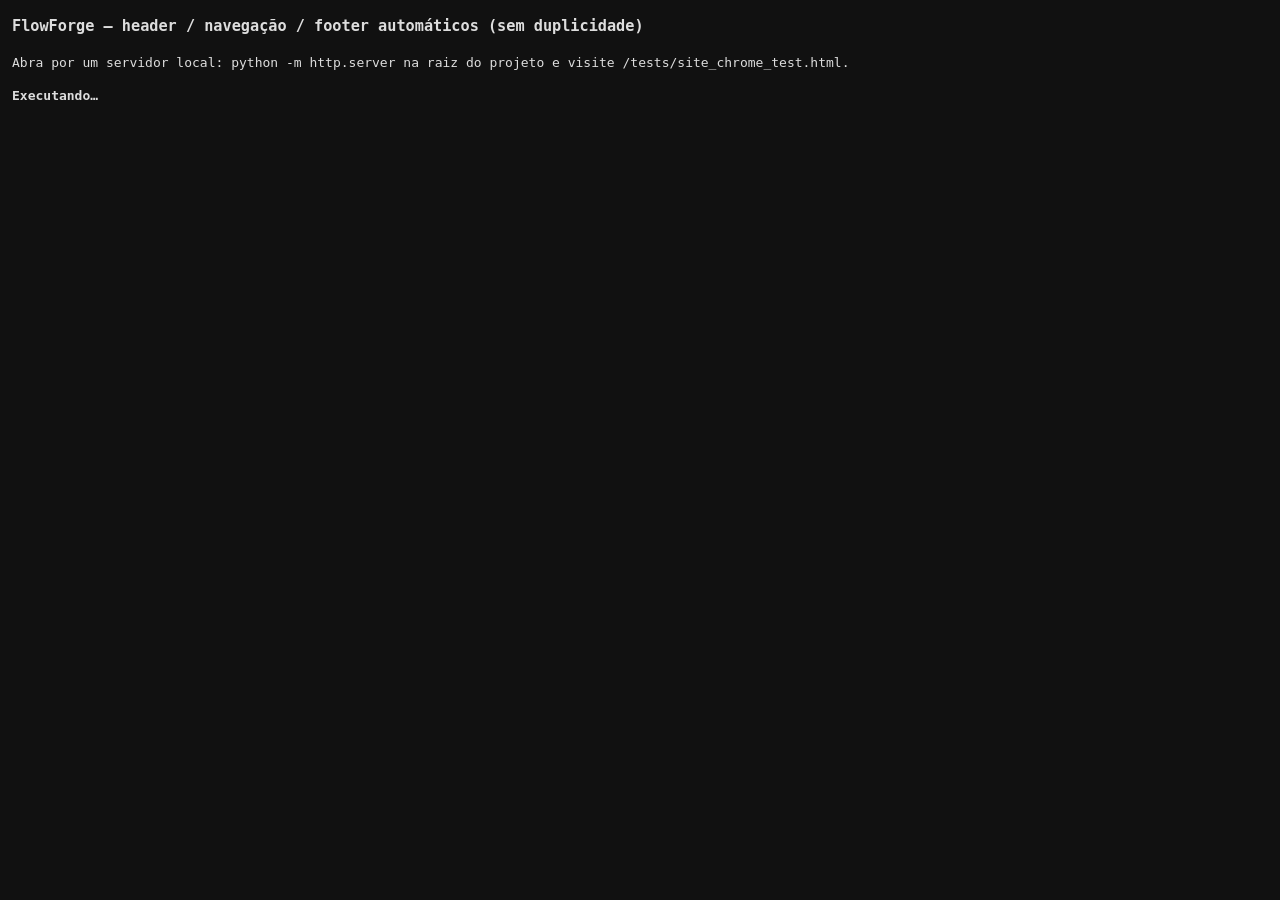
<file: tests/site_chrome_test.html>
<!doctype html>
<meta charset="utf-8">
<title>FlowForge site chrome regression</title>
<style>
  body{font:13px/1.5 ui-monospace,Consolas,monospace;margin:12px;background:#111;color:#ddd}
  .pass{color:#4ade80}.fail{color:#f87171;font-weight:700}
  iframe{position:absolute;left:-9999px;top:0;width:1700px;height:900px;border:0}
  #summary{margin:10px 0;font-weight:700}
</style>
<h3>FlowForge – header / navegação / footer automáticos (sem duplicidade)</h3>
<p>Abra por um servidor local: <code>python -m http.server</code> na raiz do projeto e visite <code>/tests/site_chrome_test.html</code>.</p>
<div id="summary">Executando…</div>
<pre id="out"></pre>
<iframe id="app" src="../index.html"></iframe>
<script>
const out=document.getElementById('out'),summary=document.getElementById('summary');
const sleep=ms=>new Promise(r=>setTimeout(r,ms));
const escHtml=t=>String(t).replace(/[&<>]/g,c=>({'&':'&amp;','<':'&lt;','>':'&gt;'}[c]));
let passed=0,failed=0;
function check(name,cond,detail){
  if(cond){passed++;out.insertAdjacentHTML('beforeend','<span class="pass">PASS</span> '+escHtml(name)+'\n');}
  else{failed++;out.insertAdjacentHTML('beforeend','<span class="fail">FAIL</span> '+escHtml(name)+(detail!==undefined?'  → '+escHtml(JSON.stringify(detail)):'')+'\n');}
}
async function run(){
  const f=document.getElementById('app');
  await new Promise(r=>f.addEventListener('load',r,{once:true}));
  await sleep(600);
  let W,D;
  try{W=f.contentWindow;D=f.contentDocument;D.body;}catch(e){
    summary.textContent='Sem acesso ao app: abra por http://, não por file://';document.body.dataset.test='FAIL';return;
  }
  const $=s=>D.querySelector(s);
  const closeDialogs=()=>D.querySelectorAll('dialog[open]').forEach(x=>x.close());
  async function createProject(type){
    $('[data-new='+type+']').click();await sleep(250);
    if($('#siteWizardDlg')?.open)$('#wizCreate').click();
    await sleep(450);closeDialogs();
  }
  async function openExample(name){
    const text=await (await fetch('../examples/'+name+'.flowmobile')).text();
    const dt=new W.DataTransfer();dt.items.add(new W.File([text],name+'.flowmobile',{type:'application/json'}));
    $('#fileInput').files=dt.files;$('#fileInput').dispatchEvent(new W.Event('change',{bubbles:true}));
    await sleep(800);closeDialogs();
  }
  /* per page: automatic chrome kinds, and how many headers / footers exist in total */
  const pages=()=>W.eval(`project.pages.map(p=>({name:p.name,
    auto:p.items.filter(i=>i.ffSystem==='siteChrome').map(i=>i.kind),
    headers:p.items.filter(i=>i.kind==='header').length,
    footers:p.items.filter(i=>i.kind==='footer').length,
    names:p.items.map(i=>i.name)}))`);
  const dupNames=ps=>ps.flatMap(p=>p.names.filter((n,i)=>p.names.indexOf(n)!==i));

  /* ---------- exemplos com header/footer próprios (siteLayout vazio) ---------- */
  for(const n of ['Landing_Page_Layout_Exemplo','Site_Landing_Pages_Layout_Exemplo']){
    await openExample(n);
    const ps=pages();
    check(`${n}: nenhuma página recebe chrome automático`,ps.every(p=>p.auto.length===0),ps.map(p=>[p.name,p.auto]));
    check(`${n}: exatamente 1 header e 1 footer por página`,ps.every(p=>p.headers===1&&p.footers===1),ps.map(p=>[p.name,p.headers,p.footers]));
    check(`${n}: nomes de componentes sem repetição na página`,dupNames(ps).length===0,dupNames(ps));
  }

  /* ---------- exemplos que dependem do chrome automático ---------- */
  for(const n of ['FlowForge_Site_Header_Nav_Footer_Exemplo','FlowForge_Landing_Header_Nav_Footer_Exemplo']){
    await openExample(n);
    const ps=pages();
    check(`${n}: cada página ganha header + navegação + footer`,ps.every(p=>p.auto.includes('header')&&p.auto.includes('navbar')&&p.auto.includes('footer')),ps.map(p=>[p.name,p.auto]));
    check(`${n}: 1 header e 1 footer por página`,ps.every(p=>p.headers===1&&p.footers===1),ps.map(p=>[p.name,p.headers,p.footers]));
  }

  /* ---------- assistente ---------- */
  await createProject('site');
  let ps=pages();
  check('assistente (Site): header + navegação + footer em todas as páginas',ps.length>=2&&ps.every(p=>p.auto.length===3),ps.map(p=>[p.name,p.auto]));
  W.prompt=()=>'Blog';$('#addPage').click();await sleep(450);
  ps=pages();
  check('"+ Nova página" já nasce com o chrome',ps.at(-1).name==='Blog'&&ps.at(-1).auto.length===3,ps.at(-1));
  W.eval('ensureSiteChrome(project);ensureSiteChrome(project);ensureSiteChrome(project)');
  const again=pages();
  check('ensureSiteChrome é idempotente (não acumula)',JSON.stringify(again.map(p=>p.auto))===JSON.stringify(ps.map(p=>p.auto)));

  /* ---------- projeto já salvo com duplicidade é curado ---------- */
  await openExample('Landing_Page_Layout_Exemplo');
  W.eval(`project.pages[0].items.unshift({id:'dupH',kind:'header',name:'siteHeader',ffSystem:'siteChrome',x:0,y:0,width:'100%',height:'72px',events:{}});
          project.pages[0].items.push({id:'dupF',kind:'footer',name:'siteFooter',ffSystem:'siteChrome',x:0,y:900,width:'100%',height:'90px',events:{}});
          ensureSiteChrome(project)`);
  ps=pages();
  check('duplicidade já gravada no arquivo é removida ao abrir/renderizar',ps[0].auto.length===0&&ps[0].headers===1&&ps[0].footers===1,ps[0]);

  /* ---------- projeto do assistente: header manual ---------- */
  await createProject('site');
  W.eval(`project.pages[0].items=project.pages[0].items.filter(i=>!(i.ffSystem==='siteChrome'&&i.kind==='header'));
          project.active=0;addItem('header');ensureSiteChrome(project)`);
  ps=pages();
  check('usuário troca o header automático por um manual: o automático não é recriado',ps[0].headers===1&&!ps[0].auto.includes('header'),ps[0]);
  await createProject('site');
  W.eval("project.active=0;addItem('header');ensureSiteChrome(project)");
  ps=pages();
  check('header manual ao lado do automático (escolha explícita): ambos permanecem',ps[0].headers===2,ps[0]);

  summary.textContent=failed?`${failed} falha(s), ${passed} ok`:`Tudo certo: ${passed} verificações`;
  summary.className=failed?'fail':'pass';
  document.body.dataset.test=failed?'FAIL':'PASS';
}
run().catch(e=>{out.insertAdjacentHTML('beforeend','<span class="fail">ERRO</span> '+escHtml(e.message)+'\n');summary.textContent='Erro no teste';document.body.dataset.test='FAIL';});
</script>
</file>
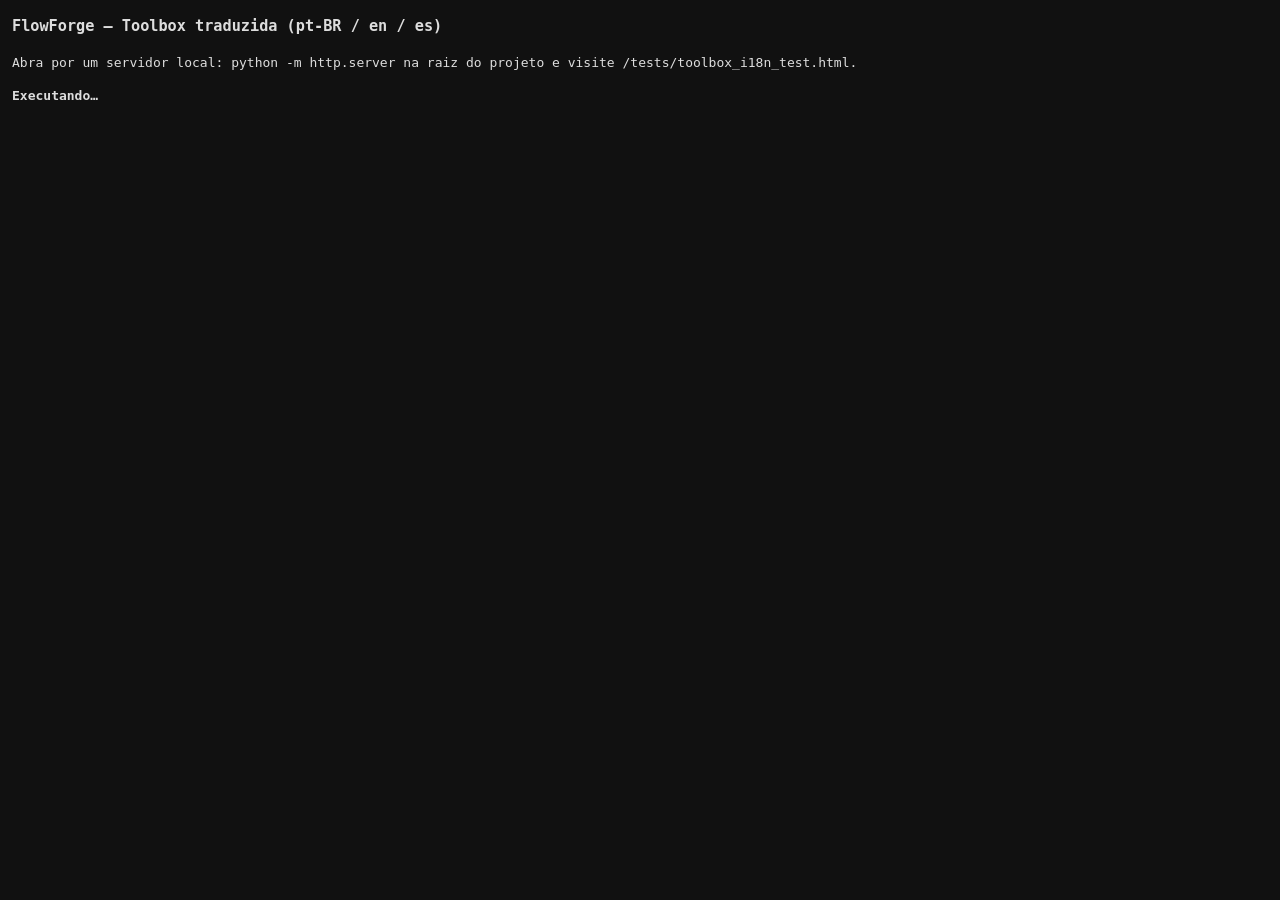
<file: tests/toolbox_i18n_test.html>
<!doctype html>
<meta charset="utf-8">
<title>FlowForge toolbox i18n regression</title>
<style>
  body{font:13px/1.5 ui-monospace,Consolas,monospace;margin:12px;background:#111;color:#ddd}
  .pass{color:#4ade80}.fail{color:#f87171;font-weight:700}
  iframe{position:absolute;left:-9999px;top:0;width:1700px;height:900px;border:0}
  #summary{margin:10px 0;font-weight:700}
</style>
<h3>FlowForge – Toolbox traduzida (pt-BR / en / es)</h3>
<p>Abra por um servidor local: <code>python -m http.server</code> na raiz do projeto e visite <code>/tests/toolbox_i18n_test.html</code>.</p>
<div id="summary">Executando…</div>
<pre id="out"></pre>
<iframe id="app" src="../index.html"></iframe>
<script>
const out=document.getElementById('out'),summary=document.getElementById('summary');
const sleep=ms=>new Promise(r=>setTimeout(r,ms));
const escHtml=t=>String(t).replace(/[&<>]/g,c=>({'&':'&amp;','<':'&lt;','>':'&gt;'}[c]));
let passed=0,failed=0;
function check(name,cond,detail){
  if(cond){passed++;out.insertAdjacentHTML('beforeend','<span class="pass">PASS</span> '+escHtml(name)+'\n');}
  else{failed++;out.insertAdjacentHTML('beforeend','<span class="fail">FAIL</span> '+escHtml(name)+(detail!==undefined?'  → '+escHtml(JSON.stringify(detail)):'')+'\n');}
}
async function run(){
  const f=document.getElementById('app');
  await new Promise(r=>f.addEventListener('load',r,{once:true}));
  await sleep(600);
  let W,D;
  try{W=f.contentWindow;D=f.contentDocument;D.body;}catch(e){
    summary.textContent='Sem acesso ao app: abra por http://, não por file://';document.body.dataset.test='FAIL';return;
  }
  const $=s=>D.querySelector(s);
  const closeDialogs=()=>D.querySelectorAll('dialog[open]').forEach(x=>x.close());
  async function createProject(type){ /* "Novo" abre o assistente: é preciso clicar em "Criar projeto" */
    $('[data-new='+type+']').click();await sleep(250);
    if($('#siteWizardDlg')?.open)$('#wizCreate').click();
    await sleep(450);closeDialogs();
  }
  const lang=async l=>{W.FlowForgeI18n.setLanguage(l);await sleep(250)};
  const label=kind=>$(`#tools .tool[data-kind="${kind}"] .toolLabel`)?.textContent;
  const groups=()=>[...D.querySelectorAll('#tools .toolGroup')].map(x=>x.textContent);
  const kinds=()=>[...D.querySelectorAll('#tools .tool')].map(x=>x.dataset.kind);
  const search=async v=>{const el=$('#toolSearch');el.value=v;el.dispatchEvent(new W.Event('input',{bubbles:true}));await sleep(150)};

  closeDialogs();await createProject('app');

  /* ---------- cobertura: toda ferramenta/grupo tem tradução ---------- */
  const TG=W.eval('TOOL_GROUPS');
  const dict=W.FlowForgeToolI18n.dictionary();
  const allKinds=[...new Set(Object.values(TG).flatMap(t=>t.map(x=>x[0])))];
  const missingPt=allKinds.filter(k=>!dict.tools['pt-BR'][k]);
  const missingEs=allKinds.filter(k=>!dict.tools.es[k]);
  const unknown=Object.keys(dict.tools['pt-BR']).filter(k=>!allKinds.includes(k));
  check(`todas as ${allKinds.length} ferramentas têm nome em pt-BR`,missingPt.length===0,missingPt);
  check('todas as ferramentas têm nome em es',missingEs.length===0,missingEs);
  check('o dicionário não tem ferramentas inexistentes',unknown.length===0,unknown);
  const gk=Object.keys(TG);
  check('todos os grupos têm tradução (pt-BR, en, es)',['pt-BR','en','es'].every(l=>gk.every(g=>dict.groups[l][g])),gk.filter(g=>!dict.groups.es[g]||!dict.groups.en[g]||!dict.groups['pt-BR'][g]));

  /* ---------- pt-BR ---------- */
  await lang('pt-BR');
  check('pt-BR: TextBox vira "Caixa de texto"',label('input')==='Caixa de texto',label('input'));
  check('pt-BR: PictureBox vira "Caixa de imagem"',label('picturebox')==='Caixa de imagem',label('picturebox'));
  check('pt-BR: Button vira "Botão"',label('button')==='Botão',label('button'));
  check('pt-BR: ComboBox vira "Caixa de combinação"',label('combobox')==='Caixa de combinação',label('combobox'));
  check('pt-BR: Timer vira "Temporizador"',label('timer')==='Temporizador',label('timer'));
  check('pt-BR: grupos traduzidos',groups().includes('Básicos')&&groups().includes('Jogos')&&groups().includes('Não visuais')&&groups().includes('Componentes FlowForge'),groups());
  check('dica (title) mostra o nome traduzido',$('#tools .tool[data-kind="input"]').title==='Caixa de texto',$('#tools .tool[data-kind="input"]').title);

  /* ---------- en ---------- */
  await lang('en');
  check('en: mantém o nome técnico "TextBox"',label('input')==='TextBox',label('input'));
  check('en: grupos em inglês',groups().includes('Basics')&&groups().includes('Forms')&&groups().includes('Games')&&groups().includes('Non-visual'),groups());

  /* ---------- es ---------- */
  await lang('es');
  check('es: TextBox vira "Cuadro de texto"',label('input')==='Cuadro de texto',label('input'));
  check('es: grupos em espanhol',groups().includes('Formularios')&&groups().includes('Juegos')&&groups().includes('Multimedia / Web'),groups());

  /* ---------- identificadores e comportamento não mudam ---------- */
  await lang('pt-BR');
  const kindsBefore=kinds().join(',');
  await lang('es');await lang('pt-BR');
  check('data-kind (identificador) não muda com o idioma',kinds().join(',')===kindsBefore);
  W.eval("addItem('input')");await sleep(150);
  const item=W.eval("ffItems().at(-1)");
  check('inserir "Caixa de texto" cria o tipo input',item.kind==='input',item.kind);
  check('nome do componente continua sendo um identificador válido',/^[A-Za-z_$][\w$]*$/.test(item.name),item.name);
  check('nome do componente não é traduzido',!/caixa|texto/i.test(item.name),item.name);
  check('arrastar usa o tipo (não o nome traduzido)',W.eval("(()=>{const b=document.querySelector('#tools .tool[data-kind=\"input\"]');const dt=new DataTransfer();b.ondragstart({dataTransfer:dt});return window.ffPaletteDragKind+'|'+dt.getData('text/plain')})()")==='input|input');

  /* ---------- busca ---------- */
  await search('caixa de texto');
  check('busca pelo nome traduzido encontra a ferramenta',kinds().includes('input'),kinds());
  await search('textbox');
  check('busca pelo nome técnico original continua funcionando',kinds().includes('input'),kinds());
  await search('rotulo');
  check('busca ignora acentos ("rotulo" acha "Rótulo")',kinds().includes('label'),kinds());
  await search('formularios');
  check('busca pelo nome do grupo mostra o grupo',groups().length===1&&groups()[0]==='Formulários',groups());
  await search('zzzzz');
  check('busca sem resultado deixa a lista vazia',kinds().length===0&&groups().length===0);
  await search('');

  /* ---------- troca de idioma mantém o texto da busca ---------- */
  await search('text');
  const q=$('#toolSearch').value;
  await lang('en');
  check('trocar idioma mantém o texto digitado na busca',$('#toolSearch').value===q&&label('input')==='TextBox',[$('#toolSearch').value,label('input')]);
  await lang('pt-BR');
  check('...e re-renderiza no idioma novo',label('input')==='Caixa de texto',label('input'));
  await search('');

  /* ---------- nomes não são cortados no botão ---------- */
  for(const l of ['pt-BR','en','es']){
    await lang(l);
    const cut=[...D.querySelectorAll('#tools .tool .toolLabel')].filter(e=>e.scrollHeight>e.clientHeight+1).map(e=>e.textContent);
    check(`${l}: nenhum nome fica cortado no botão`,cut.length===0,cut);
  }
  await lang('pt-BR');

  summary.textContent=failed?`${failed} falha(s), ${passed} ok`:`Tudo certo: ${passed} verificações`;
  summary.className=failed?'fail':'pass';
  document.body.dataset.test=failed?'FAIL':'PASS';
}
run().catch(e=>{out.insertAdjacentHTML('beforeend','<span class="fail">ERRO</span> '+escHtml(e.message)+'\n');summary.textContent='Erro no teste';document.body.dataset.test='FAIL';});
</script>
</file>
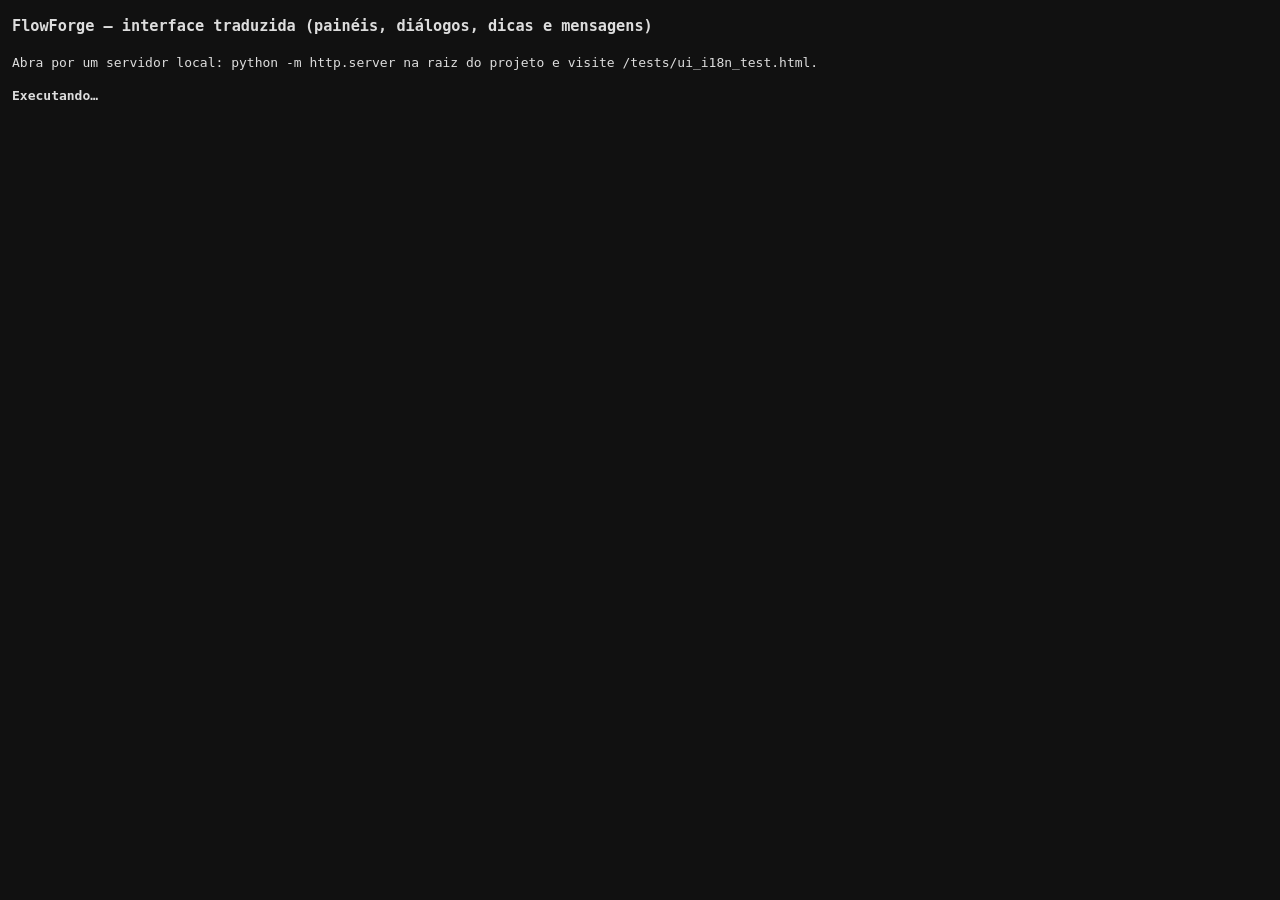
<file: tests/ui_i18n_test.html>
<!doctype html>
<meta charset="utf-8">
<title>FlowForge UI i18n regression</title>
<style>
  body{font:13px/1.5 ui-monospace,Consolas,monospace;margin:12px;background:#111;color:#ddd}
  .pass{color:#4ade80}.fail{color:#f87171;font-weight:700}
  iframe{position:absolute;left:-9999px;top:0;width:1700px;height:900px;border:0}
  #summary{margin:10px 0;font-weight:700}
</style>
<h3>FlowForge – interface traduzida (painéis, diálogos, dicas e mensagens)</h3>
<p>Abra por um servidor local: <code>python -m http.server</code> na raiz do projeto e visite <code>/tests/ui_i18n_test.html</code>.</p>
<div id="summary">Executando…</div>
<pre id="out"></pre>
<iframe id="app" src="../index.html"></iframe>
<script>
const out=document.getElementById('out'),summary=document.getElementById('summary');
const sleep=ms=>new Promise(r=>setTimeout(r,ms));
const escHtml=t=>String(t).replace(/[&<>]/g,c=>({'&':'&amp;','<':'&lt;','>':'&gt;'}[c]));
let passed=0,failed=0;
function check(name,cond,detail){
  if(cond){passed++;out.insertAdjacentHTML('beforeend','<span class="pass">PASS</span> '+escHtml(name)+'\n');}
  else{failed++;out.insertAdjacentHTML('beforeend','<span class="fail">FAIL</span> '+escHtml(name)+(detail!==undefined?'  → '+escHtml(JSON.stringify(detail)):'')+'\n');}
}
async function run(){
  const f=document.getElementById('app');
  await new Promise(r=>f.addEventListener('load',r,{once:true}));
  await sleep(600);
  let W,D;
  try{W=f.contentWindow;D=f.contentDocument;D.body;}catch(e){
    summary.textContent='Sem acesso ao app: abra por http://, não por file://';document.body.dataset.test='FAIL';return;
  }
  const $=s=>D.querySelector(s);
  const closeDialogs=()=>D.querySelectorAll('dialog[open]').forEach(x=>x.close());
  async function createProject(type){
    $('[data-new='+type+']').click();await sleep(250);
    if($('#siteWizardDlg')?.open)$('#wizCreate').click();
    await sleep(450);closeDialogs();
  }
  const lang=async l=>{W.FlowForgeI18n.setLanguage(l);await sleep(300)};
  const labels=sel=>[...D.querySelectorAll(sel)].map(e=>e.textContent.trim());
  const select=async kind=>{W.eval(`addItem(${JSON.stringify(kind)});selected=ffItems().at(-1);render();props()`);await sleep(120)};
  const T=W.FlowForgeUIText;

  /* Every UI string of the editor (outside user content) in the current language. */
  function collect(rootSel){
    const root=D.querySelector(rootSel);const outp=new Set();
    if(!root)return [];
    const SKIP=T.skipSelector;
    (function walk(el){
      if(el.nodeType!==1||el.matches(SKIP))return;
      for(const a of ['placeholder','title','aria-label']){const v=el.getAttribute(a);if(v&&v.trim())outp.add(v.trim())}
      for(const n of el.childNodes){
        if(n.nodeType===3){const t=n.textContent.replace(/\s+/g,' ').trim();if(t)outp.add(t)}
        else walk(n);
      }
    })(root);
    return [...outp];
  }
  /* strings the dictionary knows but that are shown in a different language than the selected one */
  const wrongLang=(strings,l)=>strings.filter(s=>{const tr=T.translate(s,null,l);return tr!=null&&tr.replace(/\s+/g,' ').trim()!==s.replace(/\s+/g,' ').trim()});

  await createProject('app');

  /* ---------- dictionary ---------- */
  check('dicionário sem conflitos (mesma frase para dois conceitos)',T.integrity().length===0,T.integrity());
  check('dicionário tem as 3 versões de cada frase',T.dictionary().every(e=>e.pt&&e.en&&e.es));

  /* ---------- painel de propriedades, por idioma ---------- */
  await select('input');
  await lang('pt-BR');
  let p=labels('#propertiesPanel label');
  check('pt-BR: rótulos em português (Nome, Largura, Altura, Fundo)',['Nome','Largura','Altura','Fundo'].every(x=>p.some(l=>l.startsWith(x))),p.slice(0,12));
  check('pt-BR: sem inglês solto (Name/Width/Height/Background/Visible/Enabled)',!p.some(l=>/^(Name|Width|Height|Background|Visible|Enabled)\b/.test(l)),p.filter(l=>/^(Name|Width|Height|Background|Visible|Enabled)\b/.test(l)));
  check('pt-BR: cabeçalho "Propriedades: Caixa de texto"',labels('#propDynamic h3, #propertiesPanel h3').some(t=>/^Propriedades: Caixa de texto$/i.test(t)),labels('#propertiesPanel h3'));
  await lang('en');
  p=labels('#propertiesPanel label');
  check('en: Name / Width / Height / Background',['Name','Width','Height','Background'].every(x=>p.some(l=>l.startsWith(x))),p.slice(0,12));
  check('en: cabeçalho "Properties: TextBox"',labels('#propertiesPanel h3').some(t=>/^Properties: TextBox$/i.test(t)),labels('#propertiesPanel h3'));
  check('en: campos dinâmicos traduzidos (Read only / Max length)',p.some(l=>l.startsWith('Read only'))&&p.some(l=>l.startsWith('Max length')),p);
  await lang('es');
  p=labels('#propertiesPanel label');
  check('es: Nombre / Ancho / Alto / Fondo',['Nombre','Ancho','Alto','Fondo'].every(x=>p.some(l=>l.startsWith(x))),p.slice(0,12));
  check('es: cabeçalho "Propiedades: Cuadro de texto"',labels('#propertiesPanel h3').some(t=>/^Propiedades: Cuadro de texto$/i.test(t)),labels('#propertiesPanel h3'));

  /* ---------- um novo componente já nasce traduzido (painel recriado) ---------- */
  await lang('en');
  await select('button');
  p=labels('#propertiesPanel label');
  check('componente selecionado depois do idioma já aparece traduzido',p.some(l=>l.startsWith('Text'))&&!p.some(l=>/^Texto\b/.test(l)),p.slice(0,10));

  /* ---------- cobertura: nenhum texto conhecido fica em outro idioma ---------- */
  const kinds=W.eval("[...new Set(Object.values(TOOL_GROUPS).flatMap(t=>t.map(x=>x[0])))]");
  for(const l of ['pt-BR','en','es']){
    await lang(l);
    const bad=new Set();
    for(const k of kinds){
      await select(k);
      wrongLang([...collect('#propertiesPanel'),...collect('#actionsPanel')],l).forEach(s=>bad.add(s));
    }
    ['header','#ideTools','#toolbox','#tabs','#ffEnhancementsPanel','#debuggerPanel','#blocksEditor'].forEach(sel=>wrongLang(collect(sel),l).forEach(s=>bad.add(s)));
    ['saveProjectDlg','exportHtmlDlg','newDlg','examplesDlg','siteWizardDlg','labelWysiwygDlg','ideMsgDlg'].forEach(id=>wrongLang(collect('#'+id),l).forEach(s=>bad.add(s)));
    check(`${l}: nenhum texto conhecido aparece em outro idioma (${kinds.length} componentes + painéis + diálogos)`,bad.size===0,[...bad].slice(0,8));
  }

  /* ---------- gaveta de páginas, árvore e seletores usam o nome traduzido do tipo ---------- */
  await lang('pt-BR');
  await select('input');
  $('#outlineBtn').click();await sleep(250);
  check('árvore (pt-BR) mostra "Caixa de texto: input1" em vez de "input: input1"',/Caixa de texto: input1/.test($('#drawerBody').textContent)&&!/(^|[^\w])input: input1/.test($('#drawerBody').textContent),$('#drawerBody').textContent.slice(0,200));
  $('#drawerClose').click();
  await lang('en');
  $('#outlineBtn').click();await sleep(250);
  check('árvore (en) mostra "TextBox: input1"',/TextBox: input1/.test($('#drawerBody').textContent),$('#drawerBody').textContent.slice(0,200));
  await lang('es');
  check('gaveta aberta é refeita ao trocar de idioma (es: "Cuadro de texto: input1")',/Cuadro de texto: input1/.test($('#drawerBody').textContent)&&$('#drawerTitle').textContent==='Árbol del proyecto',[$('#drawerTitle').textContent,$('#drawerBody').textContent.slice(0,120)]);
  $('#drawerClose').click();
  await lang('en');

  /* ---------- conteúdo do usuário nunca é traduzido ---------- */
  await lang('en');
  W.eval("project.pages[0].name='Código';render();renderPages()");await sleep(250);
  check('nome de página "Código" fica intacto na lista de páginas',labels('#pages .pageItem span').includes('Código'),labels('#pages .pageItem span'));
  check('...e no seletor de página',[...D.querySelectorAll('#projectPageTop option')].some(o=>o.textContent.includes('Código')),[...D.querySelectorAll('#projectPageTop option')].map(o=>o.textContent));
  check('...mas os botões da lista de páginas são traduzidos (Rename page)',[...D.querySelectorAll('#pages .pageRenameBtn')].every(b=>b.title==='Rename page'),[...D.querySelectorAll('#pages .pageRenameBtn')].map(b=>b.title));
  await select('label');
  W.eval("selected.text='Nome';selected.allowHtml=true;render();props()");await sleep(200);
  check('texto digitado pelo usuário no campo Texto não é traduzido',D.querySelector('#pText').value==='Nome',D.querySelector('#pText').value);
  check('texto do componente no palco não é traduzido',[...D.querySelectorAll('#stage *')].some(e=>e.textContent.trim()==='Nome'));
  $('#labelWysiwygOpen').click();await sleep(250);
  W.eval("document.querySelector('#labelWysiwygEditor').innerHTML='<p>Visível</p>'");
  await lang('es');
  check('conteúdo do editor WYSIWYG (contenteditable) não é traduzido',D.querySelector('#labelWysiwygEditor').textContent==='Visível',D.querySelector('#labelWysiwygEditor').textContent);
  check('...mas a barra do editor é traduzida (Izq. / Der.)',['Izq.','Der.'].every(x=>labels('#labelWysiwygDlg button').includes(x)),labels('#labelWysiwygDlg button').slice(0,18));
  closeDialogs();
  await lang('en');
  $('#labelWysiwygOpen').click();await sleep(250);
  check('en: botões do WYSIWYG (Left / Center / Right / Justify)',['Left','Center','Right','Justify'].every(x=>labels('#labelWysiwygDlg button').includes(x)),labels('#labelWysiwygDlg button').slice(0,18));
  closeDialogs();

  /* ---------- Dock (escopo) ---------- */
  await lang('pt-BR');
  check('pt-BR: opções do Dock em português',labels('#dockSelect option').join('|')==='Dock: nenhum|Superior|Inferior|Esquerda|Direita|Preencher',labels('#dockSelect option'));
  await lang('en');
  check('en: opções do Dock (Top/Bottom/Left/Right/Fill)',labels('#dockSelect option').slice(1).join('|')==='Top|Bottom|Left|Right|Fill',labels('#dockSelect option'));
  await lang('es');
  check('es: opções do Dock em espanhol',labels('#dockSelect option').slice(1).join('|')==='Arriba|Abajo|Izquierda|Derecha|Rellenar',labels('#dockSelect option'));

  /* ---------- textos desenhados por CSS no palco ---------- */
  const cssHint=()=>{const el=D.querySelector('#stage .component.selected');return el?W.getComputedStyle(el,'::after').content:null};
  await lang('pt-BR');await select('input');
  check('pt-BR: etiqueta do palco "duplo clique → ação"',cssHint()==='"duplo clique → ação"',cssHint());
  await lang('en');
  check('en: etiqueta do palco "double-click → action"',cssHint()==='"double-click → action"',cssHint());
  await lang('es');
  check('es: etiqueta do palco "doble clic → acción"',cssHint()==='"doble clic → acción"',cssHint());
  W.eval("addItem('button');document.querySelector('#selectionInfo').textContent='';");
  await lang('en');
  W.eval("document.querySelector('#selectionInfo').textContent='Adicionado: button9 • duplo clique abre button9_click()'");await sleep(150);
  check('en: mensagem de status "Added: … • double-click opens …"',$('#selectionInfo').textContent==='Added: button9 • double-click opens button9_click()',$('#selectionInfo').textContent);

  /* ---------- dicas (tooltips) da barra de ferramentas ---------- */
  await lang('en');
  check('en: tooltips Undo / Redo / Help',$('#undoBtn').title==='Undo'&&$('#redoBtn').title==='Redo'&&$('#helpBtn').title==='Help',[$('#undoBtn').title,$('#redoBtn').title,$('#helpBtn').title]);
  check('en: tooltips de alinhamento',$('#equalW').title==='Equal width'&&$('#zFront').title==='Bring to front',[$('#equalW').title,$('#zFront').title]);
  await lang('pt-BR');
  check('pt-BR: tooltips originais preservados',$('#undoBtn').title==='Desfazer'&&$('#helpBtn').title==='Ajuda',[$('#undoBtn').title,$('#helpBtn').title]);

  /* ---------- assistente de novo projeto ---------- */
  await lang('es');
  W.openSiteWizard('site');await sleep(250);
  check('es: título do assistente',$('#siteWizardTitle').textContent==='Nuevo Site — Configuración inicial',$('#siteWizardTitle').textContent);
  check('es: opções de navegação traduzidas',labels('#wizNavigation option').slice(0,3).join('|')==='Barra de navegación|Navegación inferior|Pestañas',labels('#wizNavigation option'));
  check('es: nomes de página sugeridos acompanham o idioma',$('#wizPageNames').value==='Inicio, Acerca de, Contacto',$('#wizPageNames').value);
  check('es: botão "Crear proyecto"',$('#wizCreate').textContent.trim()==='Crear proyecto',$('#wizCreate').textContent);
  closeDialogs();
  await lang('en');
  W.openSiteWizard('app');await sleep(250);
  check('en: título do assistente de App',$('#siteWizardTitle').textContent==='New App — Initial setup',$('#siteWizardTitle').textContent);
  check('en: nomes de página sugeridos para App',$('#wizPageNames').value==='Home, Screen 2',$('#wizPageNames').value);
  closeDialogs();

  /* ---------- mensagens e diálogos nativos ---------- */
  await lang('en');
  W.ideMessage('Projeto aberto','"Meu app" foi carregado com sucesso.');await sleep(250);
  check('en: ideMessage traduz título e mensagem (com parte dinâmica)',/Project opened/.test($('#ideMsgDlg').textContent)&&/"Meu app" was loaded successfully\./.test($('#ideMsgDlg').textContent),$('#ideMsgDlg').textContent.trim());
  closeDialogs();
  check('alert / confirm / prompt são interceptados',['alert','confirm','prompt'].every(n=>W[n].__ffI18n===true));
  check('t() traduz mensagens de diálogos nativos',T.t('Digite seu nome primeiro.','en')==='Type your name first.'&&T.t('Selecione um item.','es')==='Selecciona un elemento.');
  check('t() devolve o texto original quando desconhecido',T.t('Texto totalmente desconhecido 123','en')==='Texto totalmente desconhecido 123');

  /* ---------- salvar / exportar ---------- */
  await lang('en');
  W.openSaveDialog();await sleep(250);
  check('en: resumo do Salvar (Project: / Version: / File:)',/Project:/.test($('#saveReview').textContent)&&/Version:/.test($('#saveReview').textContent)&&/File:/.test($('#saveReview').textContent),$('#saveReview').textContent.slice(0,120));
  check('en: "Cor do tema" vira "Theme color"',labels('#saveProjectDlg label').some(t=>t.startsWith('Theme color')),labels('#saveProjectDlg label'));
  closeDialogs();

  /* ---------- voltar ao português restaura tudo (ida e volta) ---------- */
  await select('input');
  await lang('pt-BR');
  const before=labels('#propertiesPanel label').join('|');
  await lang('en');await lang('es');await lang('pt-BR');
  check('ida e volta en → es → pt-BR devolve exatamente os mesmos rótulos',labels('#propertiesPanel label').join('|')===before);

  summary.textContent=failed?`${failed} falha(s), ${passed} ok`:`Tudo certo: ${passed} verificações`;
  summary.className=failed?'fail':'pass';
  document.body.dataset.test=failed?'FAIL':'PASS';
}
run().catch(e=>{out.insertAdjacentHTML('beforeend','<span class="fail">ERRO</span> '+escHtml(e.message)+'\n');summary.textContent='Erro no teste';document.body.dataset.test='FAIL';});
</script>
</file>
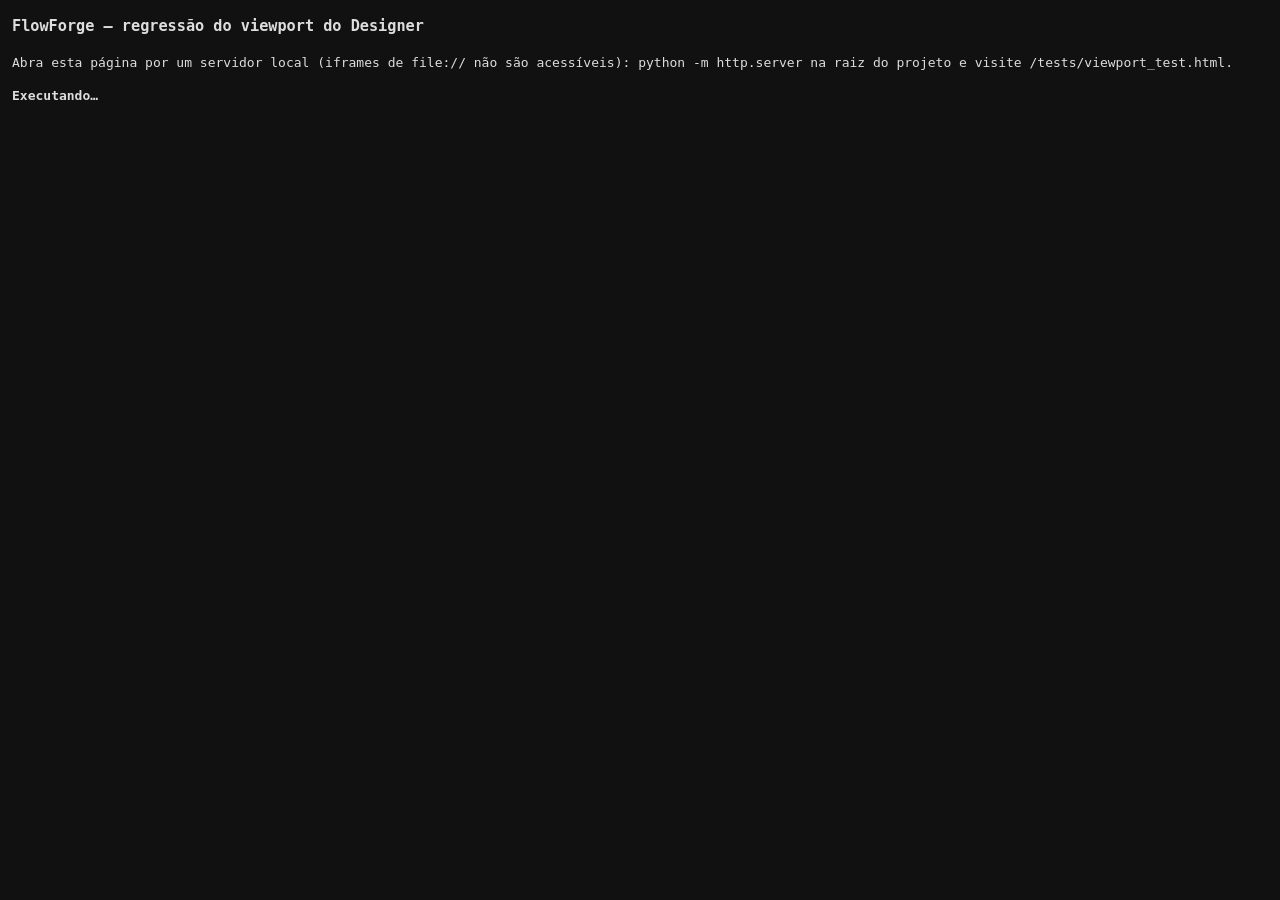
<file: tests/viewport_test.html>
<!doctype html>
<meta charset="utf-8">
<title>FlowForge viewport regression</title>
<style>
  body{font:13px/1.5 ui-monospace,Consolas,monospace;margin:12px;background:#111;color:#ddd}
  .pass{color:#4ade80}.fail{color:#f87171;font-weight:700}
  iframe{position:absolute;left:-9999px;top:0;width:1700px;height:900px;border:0}
  #summary{margin:10px 0;font-weight:700}
</style>
<h3>FlowForge – regressão do viewport do Designer</h3>
<p>Abra esta página por um servidor local (iframes de <code>file://</code> não são acessíveis):
   <code>python -m http.server</code> na raiz do projeto e visite <code>/tests/viewport_test.html</code>.</p>
<div id="summary">Executando…</div>
<pre id="out"></pre>
<iframe id="app" src="../index.html"></iframe>
<script>
const out=document.getElementById('out'),summary=document.getElementById('summary');
const sleep=ms=>new Promise(r=>setTimeout(r,ms));
let passed=0,failed=0;
function check(name,cond,detail){
  if(cond){passed++;out.insertAdjacentHTML('beforeend','<span class="pass">PASS</span> '+name+'\n');}
  else{failed++;out.insertAdjacentHTML('beforeend','<span class="fail">FAIL</span> '+name+(detail!==undefined?'  → '+JSON.stringify(detail):'')+'\n');}
}
async function run(){
  const f=document.getElementById('app');
  await new Promise(r=>f.addEventListener('load',r,{once:true}));
  await sleep(500);
  let W,D;
  try{W=f.contentWindow;D=f.contentDocument;D.body;}catch(e){
    summary.textContent='Sem acesso ao app: abra por http://, não por file://';document.body.dataset.test='FAIL';return;
  }
  const $=s=>D.querySelector(s);
  /* the harness iframe is offscreen: width transitions never tick there, so measure the final layout */
  const noAnim=D.createElement('style');noAnim.textContent='#stage{transition:none!important}';D.head.append(noAnim);
  const stage=()=>$('#stage');
  const sw=()=>parseFloat(stage().style.width);
  const sh=()=>parseFloat(stage().style.height);
  const rw=()=>Math.round(stage().getBoundingClientRect().width);
  const vpState=()=>W.eval('JSON.stringify(project.viewport)');
  const closeDialogs=()=>D.querySelectorAll('dialog[open]').forEach(x=>x.close());
  async function createProject(type){ /* "Novo" abre o assistente: é preciso clicar em "Criar projeto" */
    $('[data-new='+type+']').click();await sleep(250);
    if($('#siteWizardDlg')?.open)$('#wizCreate').click();
    await sleep(1100);closeDialogs();
  }
  async function setSel(sel,value){const el=$(sel);el.value=value;el.dispatchEvent(new W.Event('change',{bubbles:true}));await sleep(350);}
  async function setNum(sel,value){const el=$(sel);el.value=value;el.dispatchEvent(new W.Event('change',{bubbles:true}));await sleep(350);}
  const st=()=>JSON.parse(vpState());

  closeDialogs();
  await createProject('app');

  /* 1. Novo App: padrão mobile */
  check('novo App começa em 390',sw()===390,sw());
  check('project.viewport gravado',st().width===390,vpState());

  /* 2. Bug original: com a classe ff-app-responsive o palco deve seguir o layout escolhido */
  check('palco tem ff-app-responsive',stage().classList.contains('ff-app-responsive'));
  await setSel('#viewport','768');
  check('Viewport 768 → largura definida',sw()===768,sw());
  check('Viewport 768 → largura renderizada (sem width:100% forçado)',rw()===768,rw());
  await setSel('#viewport','390');
  check('Viewport 390 → largura renderizada',rw()===390,rw());
  await setSel('#viewport','1200');
  check('Viewport 1200 → largura definida',sw()===1200,sw());

  /* 3. render() não perde o layout */
  await setSel('#viewport','768');
  W.render();await sleep(350);
  check('render() mantém o layout',sw()===768&&$('#viewport').value==='768',[sw(),$('#viewport').value]);

  /* 4. Presets de dispositivo e modo Livre */
  await setSel('#devicePreset','1440');
  check('preset Desktop → 1440',sw()===1440&&st().device==='1440',[sw(),vpState()]);
  await setSel('#devicePreset','');
  check('modo Livre segue o Viewport',sw()===1200&&st().device==='',[sw(),vpState()]);
  await setSel('#viewport','390');
  check('Livre: trocar Viewport não muda o seletor de dispositivo',$('#devicePreset').value==='',$('#devicePreset').value);
  check('opção "Livre" existe (qualquer idioma)',['Livre','Free','Libre'].includes($('#devicePreset').options[0].textContent.trim()),$('#devicePreset').options[0].textContent);

  /* 5. Largura × Altura personalizadas */
  await setNum('#viewportW','500');await setNum('#viewportH','700');
  check('largura personalizada 500',sw()===500,sw());
  check('altura personalizada 700',sh()===700,sh());
  check('Viewport mostra a opção "Outro" (largura fora dos presets)',$('#viewport').value==='custom',$('#viewport').value);
  check('dispositivo vai para Livre',$('#devicePreset').value==='',$('#devicePreset').value);
  check('tamanho personalizado é salvo',st().width===500&&st().height===700,vpState());
  await setNum('#viewportW','100');
  check('largura mínima = 280',sw()===280,sw());
  await setNum('#viewportW','5000');
  check('largura máxima = 1440',sw()===1440,sw());
  await setNum('#viewportH','50');
  check('altura mínima = 200',sh()===200,sh());
  await setSel('#devicePreset','390');
  check('preset devolve a altura do dispositivo',sw()===390&&sh()===844,[sw(),sh()]);
  await setSel('#devicePreset','');

  /* 6. Desfazer / refazer não trocam o layout */
  await setSel('#viewport','768');
  W.eval("snapshot();project.name='A';render()");W.eval("snapshot();project.name='B';render()");
  await setSel('#viewport','1200');
  $('#undoBtn').click();await sleep(350);
  check('desfazer preserva o layout',sw()===1200,sw());
  $('#redoBtn').click();await sleep(350);
  check('refazer preserva o layout',sw()===1200,sw());

  /* 7. Salvar → reabrir restaura o layout */
  await setSel('#viewport','768');
  const saved=W.eval('JSON.stringify(project)');
  await createProject('site');
  check('novo Site começa em 1200',sw()===1200,[sw(),W.eval('project.type'),!!$('#siteWizardDlg')?.open]);
  const file=new W.File([saved],'t.flowmobile',{type:'application/json'});
  const dt=new W.DataTransfer();dt.items.add(file);
  $('#fileInput').files=dt.files;$('#fileInput').dispatchEvent(new W.Event('change',{bubbles:true}));
  await sleep(1200);closeDialogs();
  check('reabrir projeto restaura Tablet 768',sw()===768&&W.eval('project.type')==='app',[sw(),W.eval('project.type'),JSON.parse(saved).viewport]);

  /* 8. Projeto antigo sem viewport usa o padrão do tipo */
  W.eval('delete project.viewport;render()');await sleep(350);
  check('projeto sem viewport → padrão do tipo (App = 390)',sw()===390,sw());

  /* 9. Trocar o tipo do projeto */
  await setSel('#projectType','site');
  check('tipo Site → 1200 e classe ff-site-layout',sw()===1200&&stage().classList.contains('ff-site-layout'),[sw(),stage().className]);

  /* 10. Breakpoints medem o palco */
  await setSel('#viewport','390');
  check('breakpoint mobile em 390',W.FFResponsive.current==='mobile',W.FFResponsive.current);
  await setSel('#viewport','768');
  check('breakpoint tablet em 768',W.FFResponsive.current==='tablet',W.FFResponsive.current);
  await setSel('#viewport','1200');
  check('breakpoint desktop em 1200',W.FFResponsive.current==='desktop',W.FFResponsive.current);
  await setNum('#viewportW','1000');
  check('breakpoint tablet em 1000 personalizado',W.FFResponsive.current==='tablet',W.FFResponsive.current);
  check('FFResponsive.width acompanha o palco',W.FFResponsive.width===1000,W.FFResponsive.width);

  /* 11. Painel Recursos usa o mesmo módulo */
  $('#ffEnhancementsBtn').click();
  $('[data-ff-v="390"]').click();await sleep(350);
  check('painel Recursos → Mobile',sw()===390&&W.FFResponsive.current==='mobile',[sw(),W.FFResponsive.current]);

  summary.textContent=failed?`${failed} falha(s), ${passed} ok`:`Tudo certo: ${passed} verificações`;
  summary.className=failed?'fail':'pass';
  document.body.dataset.test=failed?'FAIL':'PASS';
}
run().catch(e=>{out.insertAdjacentHTML('beforeend','<span class="fail">ERRO</span> '+e.message+'\n');summary.textContent='Erro no teste';document.body.dataset.test='FAIL';});
</script>
</file>
<file: css/ide.css>
*{box-sizing:border-box}body{margin:0;font:14px Segoe UI,Arial;background:#181a1f;color:#eee;overflow:hidden}header{height:48px;background:#24272e;display:flex;align-items:center;padding:0 14px;gap:10px;border-bottom:1px solid #3b3f48}header span{color:#8c93a1}nav{margin-left:auto;display:flex;gap:6px}button,select,input,textarea{background:#30343c;color:#eee;border:1px solid #484e59;border-radius:5px;padding:7px}button:hover{background:#3c414b}button:disabled{opacity:.4}#workspace{display:grid;grid-template-columns:210px 1fr 240px;height:calc(100vh - 48px)}aside{background:#22252b;padding:10px;overflow:auto}#toolbox{border-right:1px solid #3b3f48}#props{border-left:1px solid #3b3f48}h3{font-size:12px;text-transform:uppercase;color:#9fa6b3;letter-spacing:.5px}.wide{width:100%;margin-top:5px}#tools{display:grid;grid-template-columns:1fr 1fr;gap:5px}.tool{height:58px;padding:4px;display:flex;flex-direction:column;align-items:center;justify-content:center;gap:3px;font-size:11px}.toolIcon{font:22px/22px Segoe UI Symbol,Arial;color:#cfd7e6}.tool:hover .toolIcon{color:#fff}#props>label,.topFramework{display:block;margin:9px 0;color:#aaa}#props>label input,#props>label select{display:block;width:100%;margin-top:4px}.check{display:flex!important;gap:7px;align-items:center}.check input{width:auto!important;margin:0!important}.propBtns{display:flex;gap:5px}.propBtns button{flex:1}main{min-width:0;display:flex;flex-direction:column}#tabs{height:40px;background:#202329;padding:4px;display:flex;align-items:center;gap:3px}#tabs button.active{background:#526077}#selectionInfo{margin-left:auto;color:#8f98a8;font-size:12px;padding-right:8px}#stageWrap{flex:1;overflow:auto;padding:28px;background:#111318}#stage{margin:auto;background-color:white;background-image:linear-gradient(#eef0f3 1px,transparent 1px),linear-gradient(90deg,#eef0f3 1px,transparent 1px);background-size:8px 8px;color:#222;min-height:760px;width:390px;position:relative;box-shadow:0 4px 30px #0008;transition:width .2s;overflow:hidden}.component{position:absolute;min-width:24px;min-height:20px;border:1px dashed transparent;user-select:none;touch-action:none}.component.selected{outline:2px solid #568cff;z-index:999}.component.card,.component.container,.component.section{border:1px solid #ccd1d8;border-radius:8px;padding:10px}.component.section{background:#f2f4f7}.component button,.component input,.component textarea,.component select{max-width:100%;color:#222;background:#fff}
.component.ff-kind-button>button,.component.ff-kind-input>input,.component.ff-kind-textarea>textarea,.component.ff-kind-select>select,.component.ff-kind-date>input,.component.ff-kind-time>input,.component.ff-kind-range>input{width:100%;height:100%}.component textarea{resize:none}.component h2{margin:0}.component a{display:block;padding:8px}.component hr{margin:7px 0}.ph{width:100%;height:100%;display:flex;flex-direction:column;align-items:center;justify-content:center;background:#e8ebef;font-size:28px}.ph small{font-size:11px}.sw{display:flex;gap:8px;align-items:center}.sw i{width:34px;height:18px;border-radius:12px;background:#aaa;display:inline-block;position:relative}.sw i:after{content:"";position:absolute;width:14px;height:14px;left:2px;top:2px;background:white;border-radius:50%}.handle{position:absolute;width:9px;height:9px;background:white;border:1px solid #568cff;z-index:1000}.handle.nw{left:-6px;top:-6px;cursor:nwse-resize}.handle.ne{right:-6px;top:-6px;cursor:nesw-resize}.handle.sw{left:-6px;bottom:-6px;cursor:nesw-resize}.handle.se{right:-6px;bottom:-6px;cursor:nwse-resize}#codeEditor,#preview{display:none;flex:1;width:100%;border:0;background:#111}#codeEditor{position:relative;overflow:hidden}#code,#codeHighlight{position:absolute;inset:0;margin:0;padding:18px;border:0;font:14px/1.55 Consolas,"Cascadia Code",monospace;tab-size:4;white-space:pre;overflow:auto}#code{z-index:2;resize:none;background:transparent;color:transparent;caret-color:#fff;outline:0}#code::selection{background:#315a8c;color:transparent}#codeHighlight{z-index:1;pointer-events:none;color:#d7e0ea;background:#101216}.syn-tag{color:#569cd6}.syn-attr{color:#9cdcfe}.syn-str{color:#ce9178}.syn-comment{color:#6a9955}.syn-key{color:#c586c0}.syn-fn{color:#dcdcaa}.syn-num{color:#b5cea8}.syn-css{color:#4ec9b0}#preview{background:white;padding:0}.pageItem{padding:7px;margin:3px 0;background:#30343c;border-radius:4px;cursor:pointer;display:flex;align-items:center;gap:6px}.pageItem.active{outline:1px solid #568cff}.pageItem span{flex:1;min-width:0;overflow:hidden;text-overflow:ellipsis;white-space:nowrap}.pageDelBtn{flex:0 0 auto;padding:2px 7px;line-height:1;font-size:13px;background:transparent;border-color:#484e59}.pageDelBtn:hover{background:#4a2f34;border-color:#8a4b52}.projectChoices{display:flex;gap:12px;margin:20px 0}.projectChoices button{width:150px;height:120px}.bigicon{display:block;font-size:32px}.projectChoices b,.projectChoices small{display:block;font-size:14px;margin-top:8px}dialog{background:#24272e;color:white;border:1px solid #555;border-radius:10px}
#toolSearch{width:100%;margin-bottom:8px}.toolGroup{grid-column:1/-1;font-size:10px;text-transform:uppercase;color:#7f8795;padding:8px 2px 2px;border-bottom:1px solid #343841}.hint{display:block;color:#737b88;font-size:10px;line-height:1.3;margin-top:-5px}.component.navbar,.component.bottomnav{padding:8px 12px;background:#212529;color:white}.component.alert,.component.badge,.component.progress,.component.list,.component.table,.component.accordion,.component.modalbox,.component.toast,.component.hero,.component.fab,.component.video,.component.audio,.component.icon,.component.spinner{padding:8px}.component .ff-progress{height:12px;background:#ddd;border-radius:8px;overflow:hidden}.component .ff-progress i{display:block;width:65%;height:100%;background:#777}.component .ff-list{margin:0;padding-left:20px}.component table{border-collapse:collapse;width:100%}.component td,.component th{border:1px solid #bbb;padding:4px}.component .ff-badge{display:inline-block;border-radius:10px;padding:3px 8px;background:#555;color:#fff}.component .ff-fab{border-radius:50%;width:100%;height:100%;font-size:24px}.component .ff-spinner{width:28px;height:28px;border:4px solid #ccc;border-top-color:#555;border-radius:50%;margin:auto}.component .ff-hero{font-size:22px;font-weight:700;padding:12px}.component .ff-nav{display:flex;justify-content:space-around;align-items:center;height:100%}.component .ff-modal{border:1px solid #bbb;border-radius:8px;padding:10px;background:#fff}.component .ff-icon{font-size:28px;text-align:center}

.topFramework{display:flex;align-items:center;gap:6px;margin:0 0 0 12px;color:#aaa;font-size:12px}.topFramework select{padding:5px 7px}.component.selected{outline:2px solid #568cff!important}.component.selected>.handle{display:block}.hint{display:block;color:#7f8795;font-size:11px;line-height:1.35;margin-top:-5px;margin-bottom:8px}

/* FlowForge WebStudio v0.4 - live framework preview */
#stage .app-titlebar{height:52px;padding:0 16px;display:flex;align-items:center;justify-content:space-between;background:#20242a;color:#fff;font-weight:600;box-shadow:0 1px 5px #0003;position:relative;z-index:900}
#stage .app-titlebar span{font-size:8px;letter-spacing:3px;opacity:.65}
#stage[data-project-type="app"]{padding-top:0}

/* Bootstrap-like live canvas */
#stage[data-framework="bootstrap"]{font-family:system-ui,-apple-system,"Segoe UI",Roboto,Arial;color:#212529}
#stage[data-framework="bootstrap"] .app-titlebar{background:#212529}
#stage[data-framework="bootstrap"] .component button{border:1px solid #0d6efd;border-radius:6px;background:#0d6efd;color:#fff;padding:.375rem .75rem;font-weight:400}
#stage[data-framework="bootstrap"] .component input,#stage[data-framework="bootstrap"] .component textarea,#stage[data-framework="bootstrap"] .component select{border:1px solid #dee2e6;border-radius:6px;background:#fff;color:#212529;padding:.375rem .75rem}
#stage[data-framework="bootstrap"] .component.card{border:1px solid #dee2e6;border-radius:6px;background:#fff;box-shadow:0 1px 2px #0000000d}
#stage[data-framework="bootstrap"] .component.alert{border:1px solid #9ec5fe;border-radius:6px;background:#cfe2ff;color:#052c65}
#stage[data-framework="bootstrap"] .component.navbar,#stage[data-framework="bootstrap"] .component.bottomnav{background:#212529;color:#fff}

/* Bulma-like live canvas */
#stage[data-framework="bulma"]{font-family:BlinkMacSystemFont,-apple-system,"Segoe UI",Roboto,Arial;color:#363636}
#stage[data-framework="bulma"] .app-titlebar{background:#00d1b2;color:#fff}
#stage[data-framework="bulma"] .component button{border:1px solid transparent;border-radius:4px;background:#00d1b2;color:#fff;padding:.5em 1em}
#stage[data-framework="bulma"] .component input,#stage[data-framework="bulma"] .component textarea,#stage[data-framework="bulma"] .component select{border:1px solid #dbdbdb;border-radius:4px;background:#fff;color:#363636;padding:.5em .75em;box-shadow:inset 0 .0625em .125em #0a0a0a0d}
#stage[data-framework="bulma"] .component.card{background:#fff;border:0;border-radius:6px;box-shadow:0 .5em 1em -.125em #0a0a0a1a,0 0 0 1px #0a0a0a05}
#stage[data-framework="bulma"] .component.alert{background:#00d1b2;color:#fff;border-radius:4px}
#stage[data-framework="bulma"] .component.navbar,#stage[data-framework="bulma"] .component.bottomnav{background:#00d1b2;color:#fff}

/* Pico-like live canvas */
#stage[data-framework="pico"]{font-family:system-ui,-apple-system,"Segoe UI",Roboto,Arial;color:#373c44}
#stage[data-framework="pico"] .app-titlebar{background:#0172ad;color:#fff}
#stage[data-framework="pico"] .component button{border:1px solid #0172ad;border-radius:8px;background:#0172ad;color:#fff;padding:.55rem .8rem}
#stage[data-framework="pico"] .component input,#stage[data-framework="pico"] .component textarea,#stage[data-framework="pico"] .component select{border:1px solid #c2c7d0;border-radius:8px;background:#fff;color:#373c44;padding:.55rem .7rem;box-shadow:0 1px 2px #0000000d}
#stage[data-framework="pico"] .component.card{border:0;border-radius:8px;background:#fff;box-shadow:0 2px 8px #0002}
#stage[data-framework="pico"] .component.alert{border-left:4px solid #0172ad;background:#eef7fb;color:#244}
#stage[data-framework="pico"] .component.navbar,#stage[data-framework="pico"] .component.bottomnav{background:#0172ad;color:#fff}

.toolHint{display:block;font-size:10px;line-height:1.35;color:#747d8b;margin:-3px 0 9px}.tool{cursor:grab;transition:transform .08s,background .08s}.tool:active{cursor:grabbing;transform:scale(.97)}.component{cursor:move}.component.selected{box-shadow:0 0 0 1px #fff8}.component.selected:after{content:var(--ff-hint-dblclick,'duplo clique → ação');position:absolute;left:0;top:-22px;background:#568cff;color:white;font:10px Segoe UI;padding:3px 6px;border-radius:3px;white-space:nowrap;pointer-events:none}

/* v0.5.3 - controles compostos preservam o layout interno */
.component label{margin:0;color:inherit}
.component.ff-kind-checkbox>label,.component.ff-kind-radio>label{display:flex;align-items:center;gap:8px;width:100%;height:100%;white-space:nowrap;padding:0 6px}
.component.ff-kind-checkbox input[type="checkbox"],.component.ff-kind-radio input[type="radio"]{width:16px!important;height:16px!important;min-width:16px;margin:0!important;padding:0!important;flex:0 0 16px}
.component.ff-kind-switch>.sw{display:flex;align-items:center;gap:8px;width:100%;height:100%;white-space:nowrap;padding:0 6px}
.component.ff-kind-range input[type="range"]{width:100%;height:auto}
.component.ff-kind-file input[type="file"]{width:100%;height:100%}
#startupOpen{display:flex;flex-direction:column;align-items:center;justify-content:center}

/* v0.5.4 - isolamento dos controles nativos no Designer */
#stage .component.ff-kind-checkbox > label,
#stage .component.ff-kind-radio > label {
  display:flex!important; align-items:center!important; justify-content:flex-start!important;
  flex-direction:row!important; gap:8px!important; width:100%!important; height:100%!important;
  margin:0!important; padding:0 6px!important; white-space:nowrap!important;
}
#stage .component.ff-kind-checkbox input[type="checkbox"],
#stage .component.ff-kind-radio input[type="radio"] {
  appearance:auto!important; -webkit-appearance:auto!important;
  display:inline-block!important; width:16px!important; height:16px!important; min-width:16px!important;
  max-width:16px!important; min-height:16px!important; max-height:16px!important;
  margin:0!important; padding:0!important; flex:0 0 16px!important; box-shadow:none!important;
}
#stage .component.ff-kind-switch > .sw {
  display:flex!important; align-items:center!important; justify-content:flex-start!important;
  flex-direction:row!important; gap:8px!important; width:100%!important; height:100%!important;
  margin:0!important; padding:0 6px!important; white-space:nowrap!important;
}

.exampleIntro{color:#aeb8c5;margin-top:-6px}.exampleChoices{display:grid;grid-template-columns:repeat(2,minmax(220px,1fr));gap:10px;margin:14px 0;max-height:55vh;overflow:auto}.exampleCard{display:grid!important;grid-template-columns:42px 1fr!important;grid-template-rows:auto auto!important;text-align:left!important;gap:2px 10px!important;padding:12px!important;min-height:76px}.exampleCard .bigicon{grid-row:1/3;font-size:26px;align-self:center}.exampleCard b{align-self:end}.exampleCard small{align-self:start;color:#9faaba}@media(max-width:700px){.exampleChoices{grid-template-columns:1fr}}
/* v0.5.6 - editor e TitleBar selecionável */
#codeEditor{--gutter:54px}
#codeLines{position:absolute;left:0;top:0;bottom:0;width:var(--gutter);padding:18px 10px 18px 0;overflow:hidden;background:#0b0d10;border-right:1px solid #2d333b;color:#66707d;text-align:right;font:14px/1.55 Consolas,"Cascadia Code",monospace;white-space:pre;user-select:none;z-index:3}
#code,#codeHighlight{left:var(--gutter);padding:18px 20px}
#code{color:transparent!important;-webkit-text-fill-color:transparent;caret-color:#fff!important}
#code::selection{-webkit-text-fill-color:transparent;background:#315a8c}
#stage .app-titlebar{cursor:pointer;outline-offset:-2px}
#stage .app-titlebar.selected{outline:2px solid #568cff;box-shadow:inset 0 0 0 1px #fff5}
#stage .app-titlebar.selected:after{content:"TitleBar";position:absolute;left:4px;top:100%;background:#568cff;color:white;font:11px Segoe UI;padding:2px 5px;z-index:1001}

/* v0.5.7 - editor: selecao integral e highlighting sem corromper o fonte */
#code{user-select:text!important;-webkit-user-select:text!important;cursor:text!important}
#code::selection{background:#315a8c!important;color:#fff!important;-webkit-text-fill-color:#fff!important}
#code::-moz-selection{background:#315a8c!important;color:#fff!important}
#codeHighlight{user-select:none!important;-webkit-user-select:none!important}

/* v0.5.8 - TitleBar segue o framework e componentes customizados */
#stage[data-framework="bootstrap"] .app-titlebar{background:#212529;color:#fff;padding:0 16px;border-bottom:1px solid #343a40}
#stage[data-framework="bulma"] .app-titlebar{background:#00d1b2;color:#fff;padding:0 1rem;box-shadow:none}
#stage[data-framework="pico"] .app-titlebar{background:#0172ad;color:#fff;padding:0 1rem;border-bottom:1px solid #015f91}
#stage .ff-titlebrand{display:flex;align-items:center;gap:8px}#stage .ff-titlemenu{font-size:8px;letter-spacing:3px;opacity:.7}
#stage .ff-kind-battery .ff-battery{height:100%;display:flex;align-items:center;gap:10px;padding:6px}#stage .ff-battery>span{width:68%;height:24px;border:2px solid currentColor;border-radius:5px;padding:3px;position:relative}#stage .ff-battery>span:after{content:'';position:absolute;right:-6px;top:6px;width:4px;height:8px;background:currentColor}#stage .ff-battery i{display:block;height:100%;background:#22c55e;border-radius:2px}
#stage .ff-thermo{height:100%;display:flex;flex-direction:column;align-items:center;justify-content:center;gap:6px}#stage .ff-thermo>span{width:18px;height:105px;border:3px solid currentColor;border-radius:12px;position:relative;padding:3px;display:flex;align-items:flex-end}#stage .ff-thermo>span:after{content:'';position:absolute;width:30px;height:30px;border-radius:50%;background:#ef4444;bottom:-18px;left:-9px}#stage .ff-thermo i{width:100%;height:62%;background:#ef4444;border-radius:8px}
#stage .ff-led{height:100%;display:flex;align-items:center;gap:8px;padding:8px}#stage .ff-led i{width:14px;height:14px;border-radius:50%;background:#22c55e;box-shadow:0 0 10px #22c55e}
#stage .ff-sevenseg{height:100%;display:grid;place-items:center;background:#171717;color:#ff3b30;font:700 34px monospace;letter-spacing:5px;border-radius:8px}#stage .ff-dotmatrix{height:100%;display:grid;place-items:center;background:#111;color:#39ff88;font:700 24px monospace;letter-spacing:6px;border-radius:6px;text-shadow:0 0 8px currentColor}
#stage .ff-spark{height:100%;padding:8px;display:flex;flex-direction:column}#stage .ff-spark svg{width:100%;height:100%}#stage .ff-spark polyline{fill:none;stroke:currentColor;stroke-width:2}
#stage .ff-valuecard,#stage .ff-statuscard,#stage .ff-glasspanel{height:100%;padding:14px;border-radius:14px}#stage .ff-valuecard{display:flex;flex-direction:column;box-shadow:0 4px 18px #0002}#stage .ff-valuecard strong{font-size:28px}#stage .ff-valuecard span{color:#16a34a}#stage .ff-statuscard{display:flex;align-items:center;gap:12px;box-shadow:0 4px 18px #0002}#stage .ff-statuscard>i{width:14px;height:14px;border-radius:50%;background:#22c55e}#stage .ff-statuscard small,#stage .ff-glasspanel small{display:block;opacity:.65}#stage .ff-glasspanel{background:linear-gradient(135deg,#ffffff80,#ffffff25);backdrop-filter:blur(10px);border:1px solid #ffffff70;box-shadow:0 8px 30px #0002}
#stage .ff-gradientbutton,#stage .ff-iconbutton{width:100%;height:100%;border:0!important;color:#fff!important;background:linear-gradient(135deg,#6366f1,#8b5cf6)!important;border-radius:10px!important}#stage .ff-iconbutton{border-radius:50%!important;font-size:20px}#stage .ff-mobilelist{height:100%;overflow:hidden;border:1px solid #ddd;border-radius:12px}#stage .ff-mobilelist>div{padding:10px 12px;border-bottom:1px solid #eee;position:relative}#stage .ff-mobilelist small{display:block;opacity:.6}#stage .ff-mobilelist span{position:absolute;right:12px;top:18px;font-size:22px}


/* v0.5.9 - Toolbox: seta de rolagem sempre acessível */
#toolbox{position:relative;scrollbar-gutter:stable;padding-bottom:44px}
.toolboxScrollDown{position:sticky;float:right;bottom:4px;right:0;z-index:50;width:28px;height:28px;padding:0;margin:0 0 -30px 0;border-radius:5px;background:#30343c;color:#d7deea;border:1px solid #555d69;box-shadow:0 2px 8px #0008;font-size:12px;line-height:26px}
.toolboxScrollDown:hover{background:#454b56;color:#fff}
.toolboxScrollDown:disabled{opacity:.3;cursor:default}
.toolboxScrollDown[hidden]{display:none!important}

/* v0.6.0 - correção estrutural da Toolbox: scrollbar nativa inteira */
#workspace{min-height:0;overflow:hidden}
#toolbox{
  position:relative;
  min-height:0;
  height:100%;
  overflow-y:auto;
  overflow-x:hidden;
  padding:10px;
  padding-bottom:10px;
  scrollbar-gutter:stable;
}
#toolboxScrollDown{display:none!important}

/* v0.6.1 - shell responsivo: toda a IDE respeita a área útil do browser */
html,body{width:100%;height:100%;min-width:0;min-height:0;overflow:hidden}
body{display:grid;grid-template-rows:auto minmax(0,1fr);height:100vh;height:100dvh}
header{height:auto;min-height:48px;max-width:100vw;min-width:0;overflow-x:auto;overflow-y:hidden;flex-wrap:nowrap;scrollbar-width:thin}
header>b,header>span,.topFramework,header nav{flex:0 0 auto}
header nav{margin-left:auto;white-space:nowrap}
#workspace{height:auto!important;min-width:0;min-height:0;overflow:hidden;display:grid;grid-template-columns:minmax(180px,210px) minmax(0,1fr) minmax(210px,240px)}
#workspace>aside,#workspace>main{min-width:0;min-height:0;height:100%;max-height:100%;}
#toolbox,#props{overflow-y:auto!important;overflow-x:hidden!important;overscroll-behavior:contain;scrollbar-gutter:stable}
#toolbox{padding:10px!important}
#props{padding:10px}
main{overflow:hidden;display:grid;grid-template-rows:40px minmax(0,1fr)}
#tabs{min-width:0;overflow-x:auto;overflow-y:hidden;white-space:nowrap}
#stageWrap{min-width:0;min-height:0;width:100%;height:100%;overflow:auto!important;padding:28px;overscroll-behavior:contain}
#stage{flex:none;margin:0 auto;}
#codeEditor,#preview{min-width:0;min-height:0;width:100%;height:100%;overflow:auto}
#codeEditor{grid-row:2}
#preview{grid-row:2}
#props>label input,#props>label select{min-width:0;max-width:100%}

@media(max-width:900px){
  #workspace{grid-template-columns:minmax(160px,190px) minmax(0,1fr) minmax(190px,220px)}
  header{padding-left:8px;padding-right:8px}
}
@media(max-width:700px){
  #workspace{grid-template-columns:170px minmax(320px,1fr) 190px;overflow-x:auto}
}

/* v0.6.2 - FlowForge IntelliSense */
#ffIntellisense{position:absolute;z-index:50;left:calc(var(--gutter) + 22px);bottom:18px;width:330px;max-height:260px;overflow:auto;background:#20242a;border:1px solid #4b5563;border-radius:7px;box-shadow:0 10px 30px #0008;padding:4px}
#ffIntellisense[hidden]{display:none}
.ffIntelItem{width:100%;display:flex;align-items:center;gap:10px;text-align:left;border:0;border-radius:4px;background:transparent;padding:7px 9px}
.ffIntelItem:hover,.ffIntelItem.active{background:#34445d}
.ffIntelItem b{min-width:120px;color:#dcdcaa;font-family:Consolas,"Cascadia Code",monospace}
.ffIntelItem small{color:#9aa4b2;overflow:hidden;text-overflow:ellipsis;white-space:nowrap}
.component.ff-kind-picturebox{overflow:hidden}
.component.ff-kind-picturebox img{display:block;width:100%;height:100%;pointer-events:none}

/* v0.6.4 IntelliSense didático */
#ffIntellisense{width:520px;max-width:calc(100% - 70px)}
.ffIntelItem{align-items:flex-start}.ffIntelItem small{white-space:normal;line-height:1.35}.ffIntelItem b{flex:0 0 135px}

/* v0.6.5 - diálogo de salvamento */
#saveProjectDlg,#exportHtmlDlg,#androidDlg{width:min(760px,calc(100vw - 28px));max-height:calc(100dvh - 40px);overflow:auto}.saveGrid{display:grid;grid-template-columns:1fr 1fr;gap:10px 14px}.assetField{display:flex;flex-direction:column;gap:5px}.assetPickerRow{display:flex;gap:6px}.assetPickerRow button{flex:1;min-width:0}.assetFileInfo{font-size:10px;color:#8f98a6;white-space:nowrap;overflow:hidden;text-overflow:ellipsis;padding:4px 2px}.assetField label{display:block}.saveGrid label{display:flex;flex-direction:column;gap:5px}.exportFileNameField{grid-column:1/-1}.saveGrid input{min-width:0;width:100%}.saveReview{margin:14px 0;padding:12px;border:1px solid #46505d;border-radius:7px;background:#20242a;line-height:1.6;overflow-wrap:anywhere}.saveActions{display:flex;justify-content:flex-end;gap:8px}@media(max-width:600px){.saveGrid{grid-template-columns:1fr}}

/* v0.6.6 IntelliSense ancorado ao cursor */
#ffIntellisense{bottom:auto}

/* v0.6.7 integrated icon system */
.uiIcon{width:16px;height:16px;vertical-align:-3px;margin-right:5px;color:#8fc9ff}.topbar button{display:inline-flex;align-items:center;justify-content:center;gap:2px}.brand:before{content:"";display:inline-block;width:25px;height:25px;margin-right:7px;vertical-align:middle;background:url("../assets/flowforge-webstudio.png") center/contain no-repeat;border-radius:6px}

/* v0.6.8 caixas de mensagem HTML5 */
.ideMsgDlg{width:min(440px,calc(100vw - 28px));border:1px solid #46505d;border-radius:9px;background:#20242a;color:#e8edf3;box-shadow:0 20px 70px #000a;padding:0}
.ideMsgDlg::backdrop{background:#0008}.ideMsgHead{display:flex;align-items:center;gap:9px;padding:12px 14px;border-bottom:1px solid #39414b}.ideMsgHead img{width:24px;height:24px}.ideMsgText{padding:18px 16px;white-space:pre-wrap;line-height:1.5}.ideMsgActions{display:flex;justify-content:flex-end;padding:10px 14px;border-top:1px solid #39414b}.ideMsgActions button{min-width:78px}
.ideMsgDlg[data-type="error"]{border-color:#9b4650}.ideMsgDlg[data-type="warning"]{border-color:#9b7d46}

/* v0.7.2 estados de design */
.component.ff-design-hidden{opacity:.28;outline:1px dashed #f59e0b}.component.ff-design-hidden:after{content:var(--ff-label-hidden,'HIDDEN');position:absolute;right:3px;top:3px;font:9px sans-serif;background:#f59e0b;color:#111;padding:2px 4px;border-radius:3px}.component.ff-design-disabled{filter:grayscale(.55);opacity:.58}.component.ff-design-disabled:before{content:var(--ff-label-disabled,'DISABLED');position:absolute;left:3px;top:3px;font:9px sans-serif;background:#64748b;color:#fff;padding:2px 4px;border-radius:3px;z-index:4}

.ff-datagrid{width:100%;height:100%;border-collapse:collapse;font-size:12px}.ff-datagrid th,.ff-datagrid td{border:1px solid #526070;padding:6px}
.ff-chart{height:100%;display:flex;align-items:flex-end;gap:8px;padding:18px}.ff-chart i{flex:1;background:linear-gradient(180deg,#36bffa,#6366f1);border-radius:4px 4px 0 0}
.ff-calendar{padding:12px;text-align:center;font-size:12px}.ff-calendar p{line-height:2;word-spacing:7px}
.ff-tabcontrol{height:100%;box-sizing:border-box;border:1px solid #526070;border-radius:8px;overflow:hidden;display:flex;flex-direction:column}.ff-tabcontrol>.ff-tab-buttons{flex:0 0 auto;height:auto;background:#27313c}.ff-tabcontrol>.ff-tab-panel{flex:1 1 auto;min-height:0;overflow:auto;padding:12px;white-space:pre-wrap}
.ff-drawer{height:100%;display:flex;flex-direction:column;gap:4px;padding:14px;background:#202832}.ff-drawer span{padding:10px;background:#2b3541}
.ff-bottomsheet{height:100%;padding:12px 18px;border-radius:18px 18px 0 0;box-shadow:0 -6px 24px #0004}

/* v0.8.1 extended controls */
.ff-listview,.ff-treeview{height:100%;padding:8px;overflow:auto}.ff-listview span{display:block;padding:8px;border-bottom:1px solid #566170}
.ff-statcard{height:100%;padding:14px;display:flex;flex-direction:column}.ff-statcard b{font-size:28px}.ff-statcard em{margin-top:auto}
.ff-rating{font-size:28px;letter-spacing:5px}.ff-timeline{border-left:2px solid #718096;padding-left:15px}.ff-timeline p{margin:12px 0}
.ff-stepper{height:100%;display:flex;align-items:center;justify-content:center}.ff-stepper b{border-radius:50%;padding:7px 11px;background:#3b82f6}.ff-stepper i{height:2px;width:55px;background:#64748b}
.ff-footer{height:100%;display:grid;place-items:center}.ff-upload{height:100%;display:grid;place-items:center;border:1px dashed #718096}.ff-upload input{display:none}
.ff-avatar{width:100%;height:100%;border-radius:50%;display:grid;place-items:center;background:#334155;font-size:44px}
.ff-svg-icon svg{width:1em;height:1em;fill:none;stroke:currentColor;stroke-width:1.8}

.inspectorTabs{display:grid;grid-template-columns:1fr 1fr;gap:4px;position:sticky;top:-10px;z-index:5;background:#22252b;padding:10px 0 8px}.inspectorTabs button{font-size:12px}.inspectorTabs button.active{background:#526077;border-color:#6d7d96}#propertiesPanel[hidden],#actionsPanel[hidden],#actionEditor[hidden],#actionEmpty[hidden]{display:none!important}#actionEditor>label{display:block;margin:9px 0;color:#aaa}#actionEditor>label select{display:block;width:100%;margin-top:4px}.actionEmpty{padding:18px 10px;text-align:center;color:#8f98a8;border:1px dashed #4a515d;border-radius:6px;margin-top:12px}#actionList{display:flex;flex-direction:column;gap:6px;margin-top:10px}.actionRow{display:grid;grid-template-columns:minmax(0,1fr) auto auto;gap:5px;align-items:center;padding:7px;background:#292d34;border:1px solid #3c424c;border-radius:6px}.actionRow div{min-width:0}.actionRow b,.actionRow small{display:block;overflow:hidden;text-overflow:ellipsis}.actionRow small{color:#8f98a8;margin-top:2px;font:10px Consolas,monospace}.actionRow button{padding:5px 7px;font-size:11px}.quickActions{display:grid;gap:6px}.quickActions button{text-align:left}

/* v0.8.5 - correção definitiva do Inspector */
#props{box-sizing:border-box;overflow-x:hidden!important;padding:10px!important}
#propertiesPanel,#actionsPanel{min-width:0;width:100%}
#propertiesPanel>label:not(.check),#actionsPanel label:not(.check){
 display:grid!important;grid-template-columns:92px minmax(0,1fr)!important;
 align-items:center!important;gap:8px!important;width:100%!important;
 margin:7px 0!important;min-width:0!important
}
#propertiesPanel>label:not(.check)>input,
#propertiesPanel>label:not(.check)>select,
#propertiesPanel>label:not(.check)>textarea,
#actionsPanel label:not(.check)>input,
#actionsPanel label:not(.check)>select{
 grid-column:2!important;width:100%!important;min-width:0!important;max-width:100%!important;
 box-sizing:border-box!important;margin:0!important
}
#propertiesPanel input[type="number"],#propertiesPanel input[type="text"],#propertiesPanel select{height:32px!important}
#propertiesPanel input[type="color"]{width:64px!important;min-width:64px!important;height:32px!important;padding:2px!important}
#propertiesPanel .check{display:flex!important;align-items:center!important;gap:7px!important;margin:6px 0!important;width:100%!important}
#propertiesPanel .check input{width:auto!important;flex:0 0 auto!important;margin:0!important}
#propertiesPanel h3,#actionsPanel h3{margin:14px 0 8px!important}
#propertiesPanel hr,#actionsPanel hr{width:100%;box-sizing:border-box}
#propertiesPanel button{min-width:0}
#propertiesPanel .row,#propertiesPanel .btnrow{width:100%;min-width:0}
.inspectorTabs{width:100%;box-sizing:border-box}
#propDynamic{width:100%}
#propDynamic>label:not(.check){display:grid!important;grid-template-columns:92px minmax(0,1fr)!important;align-items:center!important;gap:8px!important;width:100%!important;margin:7px 0!important;min-width:0!important}
#propDynamic>label:not(.check)>input,#propDynamic>label:not(.check)>select,#propDynamic>label:not(.check)>textarea{grid-column:2!important;width:100%!important;min-width:0!important;max-width:100%!important;box-sizing:border-box!important;margin:0!important}
#propDynamic input[type="number"],#propDynamic input[type="text"],#propDynamic select{height:32px!important}
#propDynamic input[type="color"]{width:64px!important;min-width:64px!important;height:32px!important;padding:2px!important}
#propDynamic textarea{min-height:60px;font:12px Consolas,monospace;resize:vertical}
#propDynamic .check{display:flex!important;align-items:center!important;gap:7px!important;margin:6px 0!important;width:100%!important}
#propDynamic .check input{width:auto!important;flex:0 0 auto!important;margin:0!important}
#propDynamic .dynHint{color:#8f98a8;font-size:11px;margin:2px 0 8px}

/* v0.9.0 component/layout additions */
.ff-container-label{height:100%;border:1px dashed #6b7280;padding:8px;background:#64748b12}.ff-group{height:100%;border:1px solid #64748b;border-radius:6px}.ff-group legend{padding:0 6px}
.ff-modal{height:100%;padding:18px;border-radius:10px;background:#fff;color:#222;box-shadow:0 12px 40px #0006}.ff-toast{height:100%;display:grid;place-items:center;border-radius:7px;background:#222;color:#fff}.ff-tooltip{height:100%;display:grid;place-items:center;border-radius:5px;background:#111;color:#fff}.ff-carousel{height:100%;display:flex;align-items:center;justify-content:space-around;font-size:22px;background:#334155}.ff-nonvisual{display:none}
.ff-mobile-only,.ff-tablet-only,.ff-desktop-only{box-sizing:border-box}@media(max-width:767px){.ff-desktop-only{display:none!important}}@media(min-width:768px){.ff-mobile-only{display:none!important}}
.ideTools{height:38px;display:flex;align-items:center;gap:5px;padding:4px 8px;background:#1d2026;border-bottom:1px solid #343a44;overflow-x:auto;flex:0 0 auto}.ideTools button,.ideTools select{height:28px;font-size:11px}.ideTools .sep{width:1px;height:22px;background:#454c58}.studioDrawer{position:absolute;left:210px;top:78px;width:270px;max-height:calc(100% - 90px);z-index:30;background:#242830;border:1px solid #48515e;box-shadow:0 10px 35px #0008;border-radius:6px;overflow:auto}.drawerHead{position:sticky;top:0;display:flex;justify-content:space-between;align-items:center;padding:9px;background:#303640}.drawerHead button{width:28px}#drawerBody{padding:8px}.treeRoot{padding:7px;font-weight:bold}.treeItem{display:block;width:100%;text-align:left;margin:3px 0;padding:7px}.assetRow{padding:7px;border-bottom:1px solid #3d444f;font-size:11px}#canvas{transition:width .18s ease;max-width:100%}
/* v0.9.2 Toolbox/layout fix */
#workspace{grid-template-rows:38px minmax(0,1fr)!important;height:calc(100vh - 48px)!important}
#workspace>.ideTools{grid-column:1/-1;grid-row:1}
#workspace>#toolbox{grid-column:1;grid-row:2;min-height:0;overflow-y:auto!important}
#workspace>main{grid-column:2;grid-row:2;min-height:0}
#workspace>#props{grid-column:3;grid-row:2;min-height:0}
#tools{display:grid!important;grid-template-columns:1fr 1fr!important;gap:5px!important;min-height:20px}
.toolGroup{grid-column:1/-1}.studioDrawer{top:86px!important}

/* v0.9.3 multi seleção e ferramentas */
.comp.ff-multi{outline:2px solid #60a5fa!important;outline-offset:2px!important;box-shadow:0 0 0 4px #60a5fa22!important}
.ideTools button{min-width:28px}.ideTools button[title]{font-family:system-ui,sans-serif}

/* v0.9.4 páginas e árvore */
.pageRow{display:grid;grid-template-columns:minmax(0,1fr) 30px;gap:4px;align-items:center}.pageRow>.treeItem{margin:2px 0}.pageRow>button:last-child{height:29px;padding:0}.treeLine{width:100%;box-sizing:border-box}.treeLine .treeItem{font-size:11px}

/* v0.9.5 containers reais */
.comp:has(>.ff-child-host){overflow:visible}.ff-child-host{position:absolute;inset:0;pointer-events:none}.ff-child-host>.comp{pointer-events:auto}.comp.ff-drop-target{outline:3px dashed #38bdf8!important}

.ff-nonvisual-chip{display:inline-flex;align-items:center;gap:5px;padding:5px 8px;border:1px dashed #64748b;border-radius:5px;background:#1e293b;color:#e2e8f0;font-size:11px}

/* v0.10.0 Game Components */
.ff-gamecanvas{width:100%;height:100%;box-sizing:border-box;border:2px solid #475569;background:#111827;color:#94a3b8;display:grid;place-content:center;text-align:center;font-family:monospace}.ff-gamecanvas small,.ff-spritesheet small{display:block;font-size:9px}.ff-sprite{width:100%;height:100%;display:grid;place-items:center;font-size:28px}.ff-spritesheet{width:100%;height:100%;display:grid;place-content:center;text-align:center;border:1px dashed #64748b}.ff-collision{width:100%;height:100%;box-sizing:border-box;border:2px dashed #ef4444;color:#ef4444;display:grid;place-items:center;font-size:10px}.ff-game-nonvisual{display:inline-flex;padding:5px 8px;border:1px dashed #64748b;border-radius:5px;background:#1e293b;color:#e2e8f0;font-size:11px;white-space:nowrap}.ff-score{font-weight:700;font-family:monospace}.ff-health{position:relative;width:100%;height:100%;border:1px solid #64748b;background:#1e293b;overflow:hidden}.ff-health i{display:block;width:100%;height:100%;background:#22c55e}.ff-health span{position:absolute;inset:0;display:grid;place-items:center;font-size:10px;color:#fff}.ff-joystick{width:100%;height:100%;border-radius:50%;background:#334155;display:grid;place-items:center}.ff-joystick i{width:42%;height:42%;border-radius:50%;background:#94a3b8}
.ff-gamecanvas-design{background:#0f172a}.ff-spritesheet-design{background:#111827;color:#cbd5e1;border-color:#475569}
.ff-nonvisual-chip{white-space:nowrap;overflow:hidden;text-overflow:ellipsis;max-width:100%;box-sizing:border-box}

.ff-camera-design{width:100%;height:100%;display:grid;place-content:center;text-align:center;background:#111827;color:#e2e8f0;border:1px solid #475569;border-radius:6px}.ff-camera-design>span{font-size:34px}.ff-camera-design small{color:#94a3b8;line-height:1.4}

/* v0.10.2 WYSIWYG: coordenadas e controles compostos alinhados entre Designer e Preview */

/* v0.10.3 — Designer interaction layer
   Controles reais continuam visuais, mas o container .component recebe o mouse
   para selecionar/mover/redimensionar como em uma IDE visual. */
#stage .component > *:not(.handle):not(.ff-child-host){pointer-events:none}
#stage .component .ff-child-host{pointer-events:none}
#stage .component .ff-child-host > .component{pointer-events:auto}
#stage .component{touch-action:none;user-select:none}
#stage .component input,#stage .component textarea,#stage .component select,#stage .component button,
#stage .component audio,#stage .component video,#stage .component iframe{user-select:none}

.ff-progress{position:relative;width:100%;height:100%;overflow:hidden;border-radius:6px;background:#e5e7eb;border:1px solid rgba(0,0,0,.12);box-sizing:border-box}
.ff-progress>i{display:block;height:100%;width:50%;background:#22c55e;transition:width .18s ease}
.ff-progress>span{position:absolute;inset:0;display:grid;place-items:center;font:600 11px/1 sans-serif;color:#111827;pointer-events:none}

/* v0.11.0 robust designer drag */
#stage{touch-action:none} #stage .component{cursor:move} #stage .component>.handle{pointer-events:auto!important}

/* v0.11.1 Visual Blocks */
#blocksEditor{display:none;flex-direction:column;min-width:0;min-height:0;height:100%;background:#f8fafc}
#blocksToolbar{display:flex;gap:6px;padding:7px;border-bottom:1px solid #cbd5e1;background:#fff;flex-wrap:wrap}
#blocksToolbar select,#blocksToolbar button{height:30px}
#blocksBody{display:grid;grid-template-columns:190px 1fr;min-height:0;flex:1}
#blockPalette{padding:8px;overflow:auto;border-right:1px solid #cbd5e1;background:#eef2f7}
#blockPalette>button,#blockPalette details>button{display:flex;flex-direction:column;width:100%;margin:0 0 6px;padding:8px;text-align:left;border:0;border-radius:7px;background:#2563eb;color:white;cursor:grab}
#blockPalette>button small,#blockPalette details>button small{opacity:.75;font-size:9px}
#blockWorkspace{padding:18px;overflow:auto;min-height:0}
.blockHint{padding:22px;border:2px dashed #cbd5e1;border-radius:10px;color:#64748b;text-align:center}
.ff-block{position:relative;display:flex;align-items:center;gap:8px;margin:0 0 8px;padding:9px 38px 9px 12px;border-radius:9px;background:#2563eb;color:#fff;box-shadow:0 2px 5px #0002;cursor:grab}
.ff-block>div{display:flex;gap:5px;flex:1}.ff-block input,.ff-block select{min-width:80px;height:28px}
.ff-block>button{position:absolute;right:7px;border:0;background:#0002;color:#fff;border-radius:5px}
.ff-block-if{background:#f59e0b}.ff-block-alert,.ff-block-delay{background:#7c3aed}.ff-block-navigate{background:#0891b2}.ff-block-setvar,.ff-block-inc{background:#059669}.ff-block-timerStart,.ff-block-timerStop{background:#475569}

/* v0.11.2 toolbox drag feedback + refined blocks */
#stage.ff-drop-active{outline:3px dashed #2563eb;outline-offset:-5px;background-image:linear-gradient(#2563eb0b,#2563eb0b)}
.tool[draggable="true"]{cursor:grab}.tool[draggable="true"]:active{cursor:grabbing}
.ff-block .blockGrip{font-weight:900;opacity:.65;cursor:grab}.ff-block .blockBtns{display:flex;gap:2px;margin-left:auto}
.ff-block .blockBtns button{position:static;border:0;border-radius:4px;background:#0002;color:#fff;min-width:24px;height:24px}

/* v0.11.3 App-Inventor-like component palette */
.bpTitle{font-size:11px;font-weight:800;text-transform:uppercase;color:#64748b;margin:10px 4px 6px}
.bpComp{margin:0 0 7px;border:1px solid #cbd5e1;border-radius:7px;background:#fff;overflow:hidden}
.bpComp summary{display:flex;justify-content:space-between;gap:5px;padding:8px;cursor:pointer;color:#1e293b}.bpComp summary small{color:#64748b}
#blockPalette .bpComp button{border-radius:0;margin:0;border-top:1px solid #ffffff35}
#blockPalette .bpEvent{background:#b45309}
.blockEventHat{margin:0 0 10px;padding:10px 14px;border-radius:12px 12px 4px 4px;background:#b45309;color:#fff;font-size:13px}

/* v0.11.4 block sockets / getters */
.blockSearch{width:100%;box-sizing:border-box;margin:0 0 8px;padding:7px;border:1px solid #cbd5e1;border-radius:7px}
#blockPalette .bpGetter{background:#0f766e;margin-left:8px;width:calc(100% - 16px);border-radius:5px}
.blockSocket{display:inline-flex;align-items:center;min-width:120px;min-height:30px;padding:2px 5px;border:2px dashed #ffffff80;border-radius:15px;background:#0002;transition:.12s}
.blockSocket.socketHot{transform:scale(1.03);background:#fff3;outline:2px solid #fff}
.blockSocket b{padding:3px 7px;border-radius:10px;background:#0f766e;color:white;font-size:11px}
.blockSocket button{border:0;background:transparent;color:white;font-weight:bold}.blockSocket input{border-radius:12px!important}

/* v0.11.5 nested blocks and expression palette */
#blockPalette .bpValue{margin-left:8px;width:calc(100% - 16px);border-radius:6px}
#blockPalette .bpMath{background:#2563eb}#blockPalette .bpText{background:#7c3aed}#blockPalette .bpLogic{background:#059669}#blockPalette .bpVar{background:#d97706}
.ff-block{flex-wrap:wrap}.nestedZone{flex-basis:100%;margin:7px 2px 2px 24px;padding:7px;border:2px dashed #ffffff80;border-radius:8px;background:#0002;min-height:38px}
.nestedZone small{display:block;font-weight:800}.nestedZone em{opacity:.7}.nestedZone.nestedHot{background:#fff3;outline:2px solid #fff}
.elseZone{margin-top:2px}.nestedMini{display:flex;justify-content:space-between;margin:4px 0;padding:5px 7px;border-radius:5px;background:#ffffff25;font-size:11px}
.nestedMini button{border:0;background:#0002;color:#fff;border-radius:4px}

/* v0.11.6 Blocks UX refinement */
#blocksBody{grid-template-columns:230px minmax(0,1fr)}
#blockPalette{background:#f1f5f9;padding:7px}.bpPaletteHead{display:flex;gap:4px;position:sticky;top:0;z-index:3;background:#f1f5f9;padding-bottom:5px}
.bpPaletteHead .blockSearch{margin:0;flex:1}.bpPaletteHead button{width:30px;border:1px solid #cbd5e1;border-radius:6px;background:white}
.bpTitle{display:flex;justify-content:space-between}.bpTitle span{padding:1px 6px;border-radius:10px;background:#cbd5e1;color:#334155}
.bpComp summary:hover{background:#f8fafc}#blockPalette button:hover{filter:brightness(1.08)}
#blockWorkspace{position:relative;background-color:#f8fafc;background-image:radial-gradient(#94a3b855 1px,transparent 1px);background-size:20px 20px}
#blockWorkspace>.ff-block,#blockWorkspace>.blockEventHat,#blockWorkspace>.blockHint{transform:scale(var(--block-scale,1));transform-origin:left top}
.blockEventHat{position:sticky;top:0;z-index:2;box-shadow:0 2px 8px #0002}
.ff-block{transition:box-shadow .12s,transform .12s}.ff-block:hover{box-shadow:0 4px 10px #0003}
.ff-block input,.ff-block select{border:1px solid #ffffff88;background:#fff;color:#111827;padding:2px 5px;border-radius:5px}
.blockGrip{letter-spacing:-3px}.blockBtns{opacity:.55}.ff-block:hover .blockBtns{opacity:1}
.nestedZone{border-left-width:5px;min-height:46px}.nestedMini{cursor:default}
#blocksToolbar{position:relative;z-index:5}#blocksToolbar button{border:1px solid #cbd5e1;border-radius:6px;background:#fff;padding:0 9px}#blocksToolbar button:hover{background:#f1f5f9}
@media(max-width:850px){#blocksBody{grid-template-columns:180px minmax(0,1fr)}}

/* v0.11.7 code/readability pass */
#blockValidate{font-weight:700}.ff-block[data-invalid="1"]{outline:2px solid #dc2626}
#blockPalette details[open]>summary{background:#e2e8f0}.bpEvent small,.bpGetter small{opacity:.78}
.blockHint{max-width:520px;line-height:1.45}.blockSocket{box-sizing:border-box}

/* v0.11.8 — palette header isolation */
#blockPalette .bpPaletteHead{display:grid!important;grid-template-columns:minmax(0,1fr) 30px;align-items:center;gap:6px;position:sticky;top:0;z-index:20;margin:-7px -7px 7px;padding:7px;background:#f1f5f9;border-bottom:1px solid #cbd5e1}
#blockPalette .bpPaletteHead .blockSearch{display:block;width:100%;min-width:0;height:30px;margin:0;padding:5px 9px;box-sizing:border-box;border:1px solid #cbd5e1;border-radius:6px;background:#fff;color:#0f172a;outline:none}
#blockPalette .bpPaletteHead .blockSearch:focus{border-color:#2563eb;box-shadow:0 0 0 2px #2563eb20}
#blockPalette .bpPaletteHead #bpCollapse{display:flex!important;align-items:center;justify-content:center;width:30px!important;min-width:30px;height:30px!important;margin:0!important;padding:0!important;border:1px solid #cbd5e1!important;border-radius:6px!important;background:#fff!important;color:#334155!important;cursor:pointer}
#blockPalette .bpPaletteHead #bpCollapse:hover{background:#e2e8f0!important;filter:none}

/* v0.13.0 Integrated Debugger */
#debuggerPanel{position:absolute;left:0;right:0;bottom:0;height:260px;z-index:80;background:#111827;color:#dbeafe;border-top:2px solid #334155;box-shadow:0 -5px 20px #0004;font:12px ui-monospace,Consolas,monospace}
#debuggerHead{height:38px;display:flex;align-items:center;gap:6px;padding:5px 9px;background:#1f2937}#debuggerHead b{margin-right:auto}#debuggerHead button,#debuggerTabs button{border:1px solid #475569;background:#273449;color:#e5e7eb;border-radius:4px;padding:4px 8px}#dbgState{padding:3px 8px;border-radius:10px;background:#0f766e}
#debuggerTabs{height:34px;display:flex;gap:3px;padding:4px 8px;background:#182235;border-bottom:1px solid #334155}#debuggerTabs button.active{background:#2563eb}
.dbgView{height:186px;overflow:auto;padding:7px 10px}.dbgRow{display:flex;gap:12px;padding:4px;border-bottom:1px solid #ffffff12}.dbgRow small{color:#64748b;min-width:70px}.dbg-error{color:#fca5a5}.dbg-warn{color:#fde68a}.dbg-info{color:#93c5fd}.dbg-event{color:#86efac}.dbgKV{display:grid;grid-template-columns:220px 1fr;gap:10px;padding:4px;border-bottom:1px solid #ffffff12}.dbgKV b{color:#93c5fd}
#debugBtn{margin-left:3px}
/* Designer framework preview mode: never styles the FlowForge chrome. */
#stage[data-designer-mode="flowforge"] .component{font-family:inherit;}
#stage[data-designer-mode="flowforge"] .component button{font-family:inherit;}
#stage[data-designer-mode="flowforge"] .component input,
#stage[data-designer-mode="flowforge"] .component select,
#stage[data-designer-mode="flowforge"] .component textarea{font-family:inherit;}

/* FlowForge webstudio 0.6 Beta — page navigation */
.topPagePicker{margin-left:4px}.topPagePicker select{min-width:150px;max-width:240px}.pagePickerTool{display:flex;align-items:center;gap:5px;margin-left:2px;color:#aaa;font-size:11px;white-space:nowrap}.pagePickerTool select{height:28px;min-width:150px;max-width:240px;padding:5px 7px}.ff-real-navbar{position:relative;display:flex;align-items:center;justify-content:space-between;gap:8px;padding:8px 12px;background:#212529;color:#fff;height:100%}.ff-real-navbar>button{margin-left:auto}.ff-real-menu{position:absolute;right:8px;top:calc(100% - 2px);min-width:170px;z-index:5000;background:#fff;color:#222;border:1px solid #bbb;border-radius:6px;box-shadow:0 8px 22px #0005;padding:5px}.ff-real-menu[hidden]{display:none}.ff-real-menu button{display:block;width:100%;text-align:left;background:transparent;color:#222;border:0;border-radius:4px}.ff-real-menu button:hover,.ff-real-menu button.active{background:#e8edf5}.ff-real-bottomnav{display:flex;align-items:stretch;justify-content:space-around;width:100%;height:100%;background:#212529;color:#fff}.ff-real-bottomnav button{flex:1;border:0;border-radius:0;background:transparent;color:inherit;display:flex;flex-direction:column;align-items:center;justify-content:center;gap:2px;padding:4px 3px}.ff-real-bottomnav button:hover,.ff-real-bottomnav button.active{background:#343a40}.ff-real-bottomnav small{font-size:10px;white-space:nowrap;overflow:hidden;text-overflow:ellipsis;max-width:100%}.component.navbar .ff-real-navbar,.component.bottomnav .ff-real-bottomnav{width:100%;height:100%}

/* FlowForge Dock */
.component{box-sizing:border-box}.component[dock]{box-sizing:border-box}

/* FlowForge project modes */
.ff-mode-panel{margin-top:14px;padding-top:10px;border-top:1px solid #3b3f48}.ff-mode-panel strong{display:block;color:#fff;font-size:13px}.ff-mode-panel p{font-size:11px;line-height:1.4;color:#aeb7c5;margin:6px 0}.ff-mode-panel ul{padding-left:17px;margin:6px 0 10px;color:#aeb7c5;font-size:11px;line-height:1.5}.ff-mode-actions{display:grid;grid-template-columns:1fr 1fr;gap:5px}.ff-mode-actions button{font-size:11px;padding:7px 4px}#stage.ff-app-responsive{max-width:1440px;min-width:280px}.ff-app-responsive .component{max-width:100%;overflow-wrap:anywhere}.ff-app-responsive .component img,.ff-app-responsive .component video,.ff-app-responsive .component iframe,.ff-app-responsive .component canvas{max-width:100%;height:auto}#stage.ff-site-layout{max-width:1440px;min-width:280px}.ff-site-layout .component{max-width:100%;overflow-wrap:anywhere}@media(max-width:900px){#workspace{grid-template-columns:180px minmax(0,1fr) 220px}#stageWrap{padding:16px}.ff-mode-actions{grid-template-columns:1fr}}@media(max-width:700px){body{overflow:auto}#workspace{height:auto;min-height:calc(100vh - 48px);grid-template-columns:1fr}#toolbox,#props{max-height:none;border:0}#stageWrap{min-height:620px;overflow:auto}#stage{box-shadow:none}.component{touch-action:manipulation}}
/* Largura × Altura do viewport do designer: rótulo em cima, campos em largura total */
#props label.ffVpSize{display:block!important}
#props .ffVpSize .ffVpRow{display:flex;align-items:center;gap:8px;margin-top:6px;width:100%}
#props .ffVpSize .ffVpRow input{display:block!important;flex:1 1 0;width:0!important;min-width:0;margin:0!important;box-sizing:border-box}
#props .ffVpSize .ffVpRow b{color:#8c93a1;font-weight:400;flex:none}
/* Prévia e descrição do ícone / favicon (Salvar e Exportar HTML) */
.assetInfoRow{display:flex;align-items:center;gap:8px;min-width:0}
.assetInfoRow .assetFileInfo{flex:1;min-width:0}
.assetInfoRow .assetFileInfo.hasImage{color:#c5cdd8}
.assetThumb{width:40px;height:40px;flex:none;object-fit:contain;border:1px solid #46505d;border-radius:6px;background:repeating-conic-gradient(#2a2f37 0 25%,#343a44 0 50%) 50%/10px 10px}
.assetThumb[hidden]{display:none}
/* Toolbox traduzida: nomes mais longos quebram em até 2 linhas (o nome completo fica na dica) */
.tool{min-width:0;height:auto;min-height:58px;padding:5px 4px}
.tool .toolLabel{display:-webkit-box;-webkit-box-orient:vertical;-webkit-line-clamp:2;line-clamp:2;overflow:hidden;max-width:100%;line-height:1.15;text-align:center;overflow-wrap:anywhere}
.labelWysiwygForm{min-width:min(760px,90vw)}
.wysiwygToolbar{display:flex;gap:6px;flex-wrap:wrap;margin:10px 0;padding:8px;border:1px solid #cbd5e1;border-radius:8px;background:#f8fafc}
.wysiwygToolbar button{min-width:38px}
.labelWysiwygEditor{min-height:260px;max-height:50vh;overflow:auto;padding:14px;border:1px solid #94a3b8;border-radius:8px;background:#fff;color:#111827;line-height:1.5;text-align:left}
#pText{min-height:72px;resize:vertical}
.labelTextTools{display:flex;flex-direction:column;gap:6px;margin:-4px 0 10px;padding:8px;border:1px solid #39414d;border-radius:7px;background:#20252d}
.labelTextTools[hidden]{display:none!important}
.wysiwygToolbar select{height:32px;min-width:110px;border:1px solid #94a3b8;border-radius:6px;background:#fff;color:#111827;padding:0 7px}
.wysiwygToolbar .wysColor{display:inline-flex;align-items:center;gap:5px;height:32px;padding:0 6px;border:1px solid #cbd5e1;border-radius:6px;background:#fff;color:#111827;font-size:12px}
.wysiwygToolbar .wysColor input{width:28px;height:24px;padding:0;border:0;background:transparent}

#helpBtn{width:30px;min-width:30px;padding:6px 0;font-weight:600;font-size:15px;line-height:1;opacity:.78}#helpBtn:hover{opacity:1}
/* switch com <input type=checkbox> real */
.sw{position:relative}
.sw input{position:absolute;opacity:0;width:0;height:0;margin:0;pointer-events:none}
.sw i{flex:none;transition:background .15s}
.sw i:after{transition:left .15s}
.sw input:checked + i{background:#22c55e}
.sw input:checked + i:after{left:18px}

/* Depurador: ocupa uma linha própria em vez de cobrir a parte de baixo do Preview/Design (a barra de rolagem do projeto ficava escondida). */
main:has(#debuggerPanel:not([hidden])){grid-template-rows:40px minmax(0,1fr) var(--dbg-h,280px)}
#debuggerPanel:not([hidden]){position:relative;grid-row:3;grid-column:1;left:auto;right:auto;bottom:auto;width:100%;height:auto;min-height:0;overflow:hidden;display:flex;flex-direction:column}
#debuggerPanel .dbgView{flex:1 1 0;min-height:0;height:auto}
#debuggerPanel .dbgView[hidden],#dbgRepl[hidden],#dbgLevel[hidden]{display:none}
#dbgResize{flex:none;height:6px;margin-top:-3px;cursor:ns-resize;background:transparent;position:relative;z-index:2}#dbgResize:hover{background:#3b82f666}
#debuggerHead,#debuggerTabs{flex:none}
#debuggerTabs{align-items:center;overflow-x:auto;white-space:nowrap}
#debuggerTabs .dbgSpacer{flex:1}
#debuggerTabs button.hasErr{color:#fca5a5;border-color:#7f1d1d}
#debuggerTabs button span{background:#334155;border-radius:9px;padding:0 6px;margin-left:3px}
#debuggerTabs button.hasErr span{background:#b91c1c;color:#fff}
#dbgFilter,#dbgLevel,#dbgExpr{background:#0f172a;color:#e5e7eb;border:1px solid #475569;border-radius:4px;padding:3px 7px;font:inherit}
#dbgFilter{width:150px}
#dbgRepl{flex:none;display:flex;align-items:center;gap:6px;padding:4px 10px;background:#182235;border-top:1px solid #334155}#dbgRepl span{color:#60a5fa;font-weight:bold}#dbgExpr{flex:1;min-width:0}
#dbgCopy.copied::after{content:" ✓";color:#4ade80}
.dbgRow span{white-space:pre-wrap;word-break:break-word;min-width:0}
.dbgRow small{flex:none}
.dbgRow i{color:#94a3b8;font-style:normal}
.dbgRow details{margin-top:3px}.dbgRow summary{cursor:pointer;color:#94a3b8}.dbgRow pre{margin:4px 0 0;white-space:pre-wrap;color:#cbd5e1;font:inherit;opacity:.85}
.dbgGo{color:#7dd3fc;cursor:pointer;text-decoration:underline dotted}.dbgGo:hover{color:#bae6fd}
.dbgKV input{background:#0f172a;color:#fde68a;border:1px solid #334155;border-radius:3px;padding:2px 6px;font:inherit;min-width:0;width:100%}
.dbgKV.off{opacity:.55}.dbgKV i{color:#94a3b8;font-style:normal;margin-right:6px}
.dbg-log{color:#dbeafe}
/* Empacotar para Android */
.ffAndGrid .ffAndFormats{grid-column:1/-1;display:grid;gap:8px;border:0;margin:0;padding:0;min-width:0}
.ffAndFmt{flex-direction:row!important;align-items:flex-start;gap:10px!important;padding:9px 11px;border:1px solid #46505d;border-radius:7px;background:#20242a;cursor:pointer}
.ffAndFmt:has(input:checked){border-color:#2f81f7;background:#1d2a3d}
.ffAndFmt input{width:auto!important;margin-top:3px}
.ffAndFmt span{display:flex;flex-direction:column;gap:3px;min-width:0}
.ffAndFmt small{color:#9aa4b2;line-height:1.35}
.ffAndFull{grid-column:1/-1;flex-direction:row!important;align-items:center}
.ffAndFull input{width:auto!important}
.ffAndInfo,.ffAndWarn,.ffAndStatus{grid-column:1/-1;font-size:12px;line-height:1.5;overflow-wrap:anywhere}
.ffAndInfo{padding:8px 10px;border:1px solid #46505d;border-radius:7px;background:#20242a;color:#c9d1d9}
.ffAndInfo code{font-size:11px;color:#8fb4ff}
.ffAndWarn{color:#e3b341}
.ffAndStatus{min-height:18px;color:#7ee787}
.ffAndErr{color:#ff7b72}
/* Menu Exportar */
.exportMenu{position:relative;display:inline-block}
.exportMenu #exportMenuBtn{display:inline-flex;align-items:center;gap:6px}
.exportMenu .exportCaret{font-size:10px;opacity:.8;margin-left:2px}
.exportMenu.single .exportCaret{display:none}
.exportMenuList{position:fixed;top:48px;left:0;z-index:100000;min-width:190px;display:flex;flex-direction:column;gap:2px;padding:5px;background:#20242a;border:1px solid #46505d;border-radius:8px;box-shadow:0 10px 28px rgba(0,0,0,.45)}
.exportMenuList[hidden]{display:none}
.exportMenuList button{width:100%;text-align:left;justify-content:flex-start;white-space:nowrap;border:0;background:transparent}
.exportMenuList button[hidden]{display:none}
.exportMenuList button:hover,.exportMenuList button:focus-visible{background:#2f81f7;color:#fff}
</file>
<file: css/ff-enhancements.css>
#ffEnhancementsPanel{position:fixed;right:18px;top:64px;width:330px;max-height:75vh;overflow:auto;background:#fff;border:1px solid #d1d5db;border-radius:10px;box-shadow:0 12px 40px rgba(0,0,0,.18);z-index:99999;color:#111827}#ffEnhancementsPanel .ffEnhHead{display:flex;justify-content:space-between;padding:12px;border-bottom:1px solid #e5e7eb}#ffEnhancementsPanel .ffEnhBody{padding:10px}.ffEnhCard{border:1px solid #e5e7eb;border-radius:8px;padding:10px;margin-bottom:8px}.ffEnhCard b,.ffEnhCard span{display:block;margin-bottom:7px}.ffEnhCard button{margin:2px}.ffEnhCard code{display:block;white-space:normal;font-size:11px;line-height:1.5}.ffEnhCard div{display:flex;gap:4px;flex-wrap:wrap}
.ff-page-event-panel{display:grid;gap:10px;padding:4px 0}.ff-page-event-panel h3{margin:0}.ff-page-event-panel .hint{display:block;line-height:1.35}.ff-page-event-panel label{display:grid;gap:5px;font-weight:600}.ff-page-event-code{width:100%;min-height:120px;box-sizing:border-box;font:12px/1.45 ui-monospace,SFMono-Regular,Consolas,monospace;resize:vertical;background:#101418;color:#e8eef5;border:1px solid #303944;border-radius:6px;padding:8px}
.ffProjectAssetPicker{min-width:min(560px,92vw)}
.ffProjectAssetPicker #projectAssetSearch{width:100%;box-sizing:border-box;margin:8px 0 10px;padding:9px 10px;border:1px solid #4b5563;border-radius:6px;background:#20242a;color:#fff}
.ffProjectAssetList{display:grid;gap:6px;max-height:360px;overflow:auto;padding:2px}
.ffProjectAssetItem{display:flex;align-items:center;gap:10px;width:100%;text-align:left;padding:9px 10px;border:1px solid #3b414b;border-radius:7px;background:#252a31;color:#eef2f7;cursor:pointer}
.ffProjectAssetItem:hover{background:#303640;border-color:#5b6574}
.ffProjectAssetItem .ffAssetIcon{width:34px;height:34px;flex:0 0 34px;border-radius:5px;object-fit:contain;background:#171a1f}
.ffProjectAssetItem .ffAssetMeta{min-width:0;display:flex;flex-direction:column;gap:2px}
.ffProjectAssetItem .ffAssetName{font-size:12px;white-space:nowrap;overflow:hidden;text-overflow:ellipsis}
.ffProjectAssetItem .ffAssetType{font-size:10px;color:#9ca3af}
.ffProjectAssetEmpty{padding:18px;text-align:center;color:#9ca3af;font-size:12px}
/* Wizard de criação Site/Landing */
.ffSiteWizard{width:min(760px,92vw);border:0;border-radius:16px;padding:0;box-shadow:0 24px 80px rgba(0,0,0,.28)}
.ffSiteWizard::backdrop{background:rgba(15,23,42,.58)}
.ffWizardForm{padding:0}
.ffWizardHead{padding:22px 24px 12px;border-bottom:1px solid #e5e7eb}
.ffWizardHead h2{margin:0 0 5px;font-size:22px}.ffWizardHead p{margin:0;color:#64748b}
.ffWizardBody{padding:20px 24px;display:grid;gap:16px}.ffWizardGrid{display:grid;grid-template-columns:1fr 1fr;gap:14px}
.ffWizardCard{border:1px solid #e5e7eb;border-radius:12px;padding:14px;background:#fff}.ffWizardCard h3{margin:0 0 10px;font-size:14px}
.ffWizardChoices{display:flex;flex-wrap:wrap;gap:8px}.ffWizardChoice{display:flex;align-items:center;gap:7px;border:1px solid #d1d5db;border-radius:9px;padding:8px 10px;background:#f8fafc;cursor:pointer}.ffWizardChoice:has(input:checked){border-color:#2563eb;background:#eff6ff}
.ffWizardCard select,.ffWizardCard input[type=text],.ffWizardCard input[type=number]{width:100%;box-sizing:border-box}
.ffWizardFooter{display:flex;justify-content:flex-end;gap:8px;padding:14px 24px;border-top:1px solid #e5e7eb}.ffWizardFooter button{min-width:110px}
@media(max-width:650px){.ffWizardGrid{grid-template-columns:1fr}}
/* Wizard: contraste explícito para temas escuros do WebStudio */
.ffSiteWizard{color:#1f2937;background:#ffffff}
.ffSiteWizard .ffWizardForm{color:#1f2937;background:#ffffff}
.ffSiteWizard .ffWizardHead{background:#ffffff;color:#111827}
.ffSiteWizard .ffWizardHead h2{color:#111827}
.ffSiteWizard .ffWizardHead p{color:#64748b}
.ffSiteWizard .ffWizardBody{background:#f8fafc;color:#1f2937}
.ffSiteWizard .ffWizardCard{background:#ffffff;color:#1f2937;border-color:#d1d5db}
.ffSiteWizard .ffWizardCard h3{color:#475569;text-transform:uppercase;letter-spacing:.03em}
.ffSiteWizard .ffWizardChoice{color:#1f2937;background:#f8fafc;border-color:#cbd5e1}
.ffSiteWizard .ffWizardChoice:hover{background:#f1f5f9}
.ffSiteWizard .ffWizardChoice:has(input:checked){color:#1d4ed8;background:#eff6ff;border-color:#2563eb}
.ffSiteWizard .ffWizardChoice input{accent-color:#2563eb}
.ffSiteWizard select,
.ffSiteWizard input[type=text],
.ffSiteWizard input[type=number]{color:#111827;background:#ffffff;border:1px solid #94a3b8;border-radius:8px;padding:9px 10px;min-height:40px}
.ffSiteWizard select:focus,
.ffSiteWizard input[type=text]:focus,
.ffSiteWizard input[type=number]:focus{outline:2px solid rgba(37,99,235,.25);border-color:#2563eb}
.ffSiteWizard option{color:#111827;background:#ffffff}
.ffSiteWizard .hint{display:block;color:#64748b;margin-top:7px;line-height:1.35}
.ffSiteWizard .ffWizardFooter{background:#ffffff;color:#1f2937}
.ffSiteWizard .ffWizardFooter button{color:#111827;background:#ffffff;border:1px solid #cbd5e1;border-radius:8px;padding:9px 14px;cursor:pointer}
.ffSiteWizard .ffWizardFooter button:hover{background:#f8fafc}
.ffSiteWizard .ffWizardFooter #wizCreate{color:#ffffff;background:#2563eb;border-color:#2563eb}
.ffSiteWizard .ffWizardFooter #wizCreate:hover{background:#1d4ed8}
.ffSiteWizard .ffWizardFooter #wizCancel{color:#334155;background:#ffffff}
@media(max-width:650px){.ffSiteWizard{width:min(94vw,760px)}.ffWizardGrid{grid-template-columns:1fr}.ffWizardChoice{font-size:14px}}
</file>
